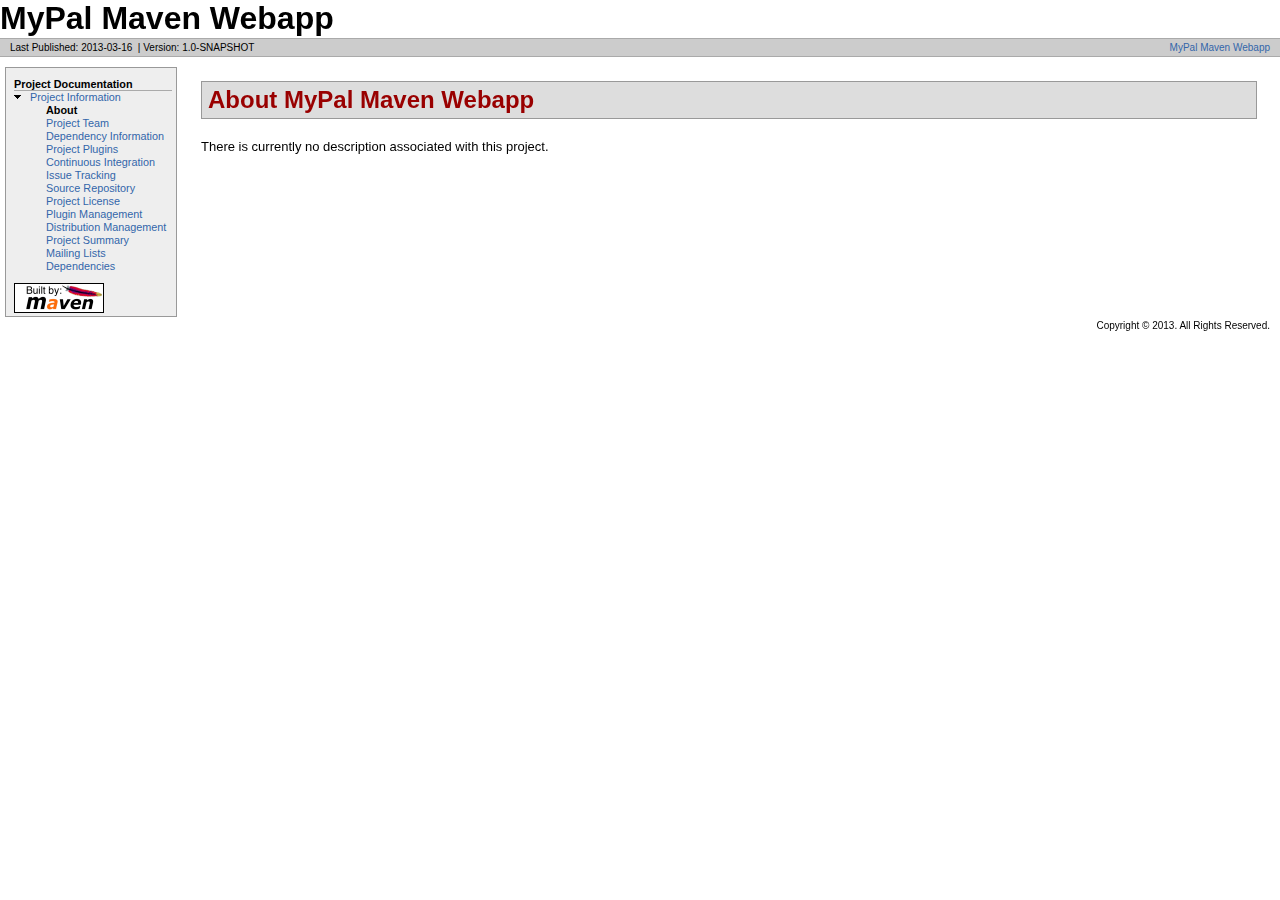
<file: target/site/index.html>
<!DOCTYPE html PUBLIC "-//W3C//DTD XHTML 1.0 Transitional//EN" "http://www.w3.org/TR/xhtml1/DTD/xhtml1-transitional.dtd">
<!-- Generated by Apache Maven Doxia at Mar 16, 2013 -->
<html xmlns="http://www.w3.org/1999/xhtml" xml:lang="en" lang="en">
  <head>
    <meta http-equiv="Content-Type" content="text/html; charset=UTF-8" />
    <title>About</title>
    <style type="text/css" media="all">
      @import url("./css/maven-base.css");
      @import url("./css/maven-theme.css");
      @import url("./css/site.css");
    </style>
    <link rel="stylesheet" href="./css/print.css" type="text/css" media="print" />
    <meta name="Date-Revision-yyyymmdd" content="20130316" />
    <meta http-equiv="Content-Language" content="en" />
        
        </head>
  <body class="composite">
    <div id="banner">
                    <div id="bannerLeft">
                MyPal Maven Webapp
                </div>
                    <div class="clear">
        <hr/>
      </div>
    </div>
    <div id="breadcrumbs">
            
        
                <div class="xleft">
        <span id="publishDate">Last Published: 2013-03-16</span>
                  &nbsp;| <span id="projectVersion">Version: 1.0-SNAPSHOT</span>
                      </div>
            <div class="xright">                    <a href="./" title="MyPal Maven Webapp">MyPal Maven Webapp</a>
              
        
      </div>
      <div class="clear">
        <hr/>
      </div>
    </div>
    <div id="leftColumn">
      <div id="navcolumn">
             
        
                                          <h5>Project Documentation</h5>
                  <ul>
                                                                                                                                                                                                                                                                                                      <li class="expanded">
                          <a href="project-info.html" title="Project Information">Project Information</a>
                    <ul>
                      <li class="none">
            <strong>About</strong>
          </li>
                      <li class="none">
                          <a href="team-list.html" title="Project Team">Project Team</a>
            </li>
                      <li class="none">
                          <a href="dependency-info.html" title="Dependency Information">Dependency Information</a>
            </li>
                      <li class="none">
                          <a href="plugins.html" title="Project Plugins">Project Plugins</a>
            </li>
                      <li class="none">
                          <a href="integration.html" title="Continuous Integration">Continuous Integration</a>
            </li>
                      <li class="none">
                          <a href="issue-tracking.html" title="Issue Tracking">Issue Tracking</a>
            </li>
                      <li class="none">
                          <a href="source-repository.html" title="Source Repository">Source Repository</a>
            </li>
                      <li class="none">
                          <a href="license.html" title="Project License">Project License</a>
            </li>
                      <li class="none">
                          <a href="plugin-management.html" title="Plugin Management">Plugin Management</a>
            </li>
                      <li class="none">
                          <a href="distribution-management.html" title="Distribution Management">Distribution Management</a>
            </li>
                      <li class="none">
                          <a href="project-summary.html" title="Project Summary">Project Summary</a>
            </li>
                      <li class="none">
                          <a href="mail-lists.html" title="Mailing Lists">Mailing Lists</a>
            </li>
                      <li class="none">
                          <a href="dependencies.html" title="Dependencies">Dependencies</a>
            </li>
              </ul>
        </li>
          </ul>
                             <a href="http://maven.apache.org/" title="Built by Maven" class="poweredBy">
        <img class="poweredBy" alt="Built by Maven" src="./images/logos/maven-feather.png" />
      </a>
                   
        
            </div>
    </div>
    <div id="bodyColumn">
      <div id="contentBox">
        <div class="section"><h2>About MyPal Maven Webapp<a name="About_MyPal_Maven_Webapp"></a></h2><a name="About_MyPal_Maven_Webapp"></a><p>There is currently no description associated with this project.</p></div>
      </div>
    </div>
    <div class="clear">
      <hr/>
    </div>
    <div id="footer">
      <div class="xright">
              Copyright &#169;                   2013.
          All Rights Reserved.      
        
                  </div>
      <div class="clear">
        <hr/>
      </div>
    </div>
  </body>
</html>
</file>
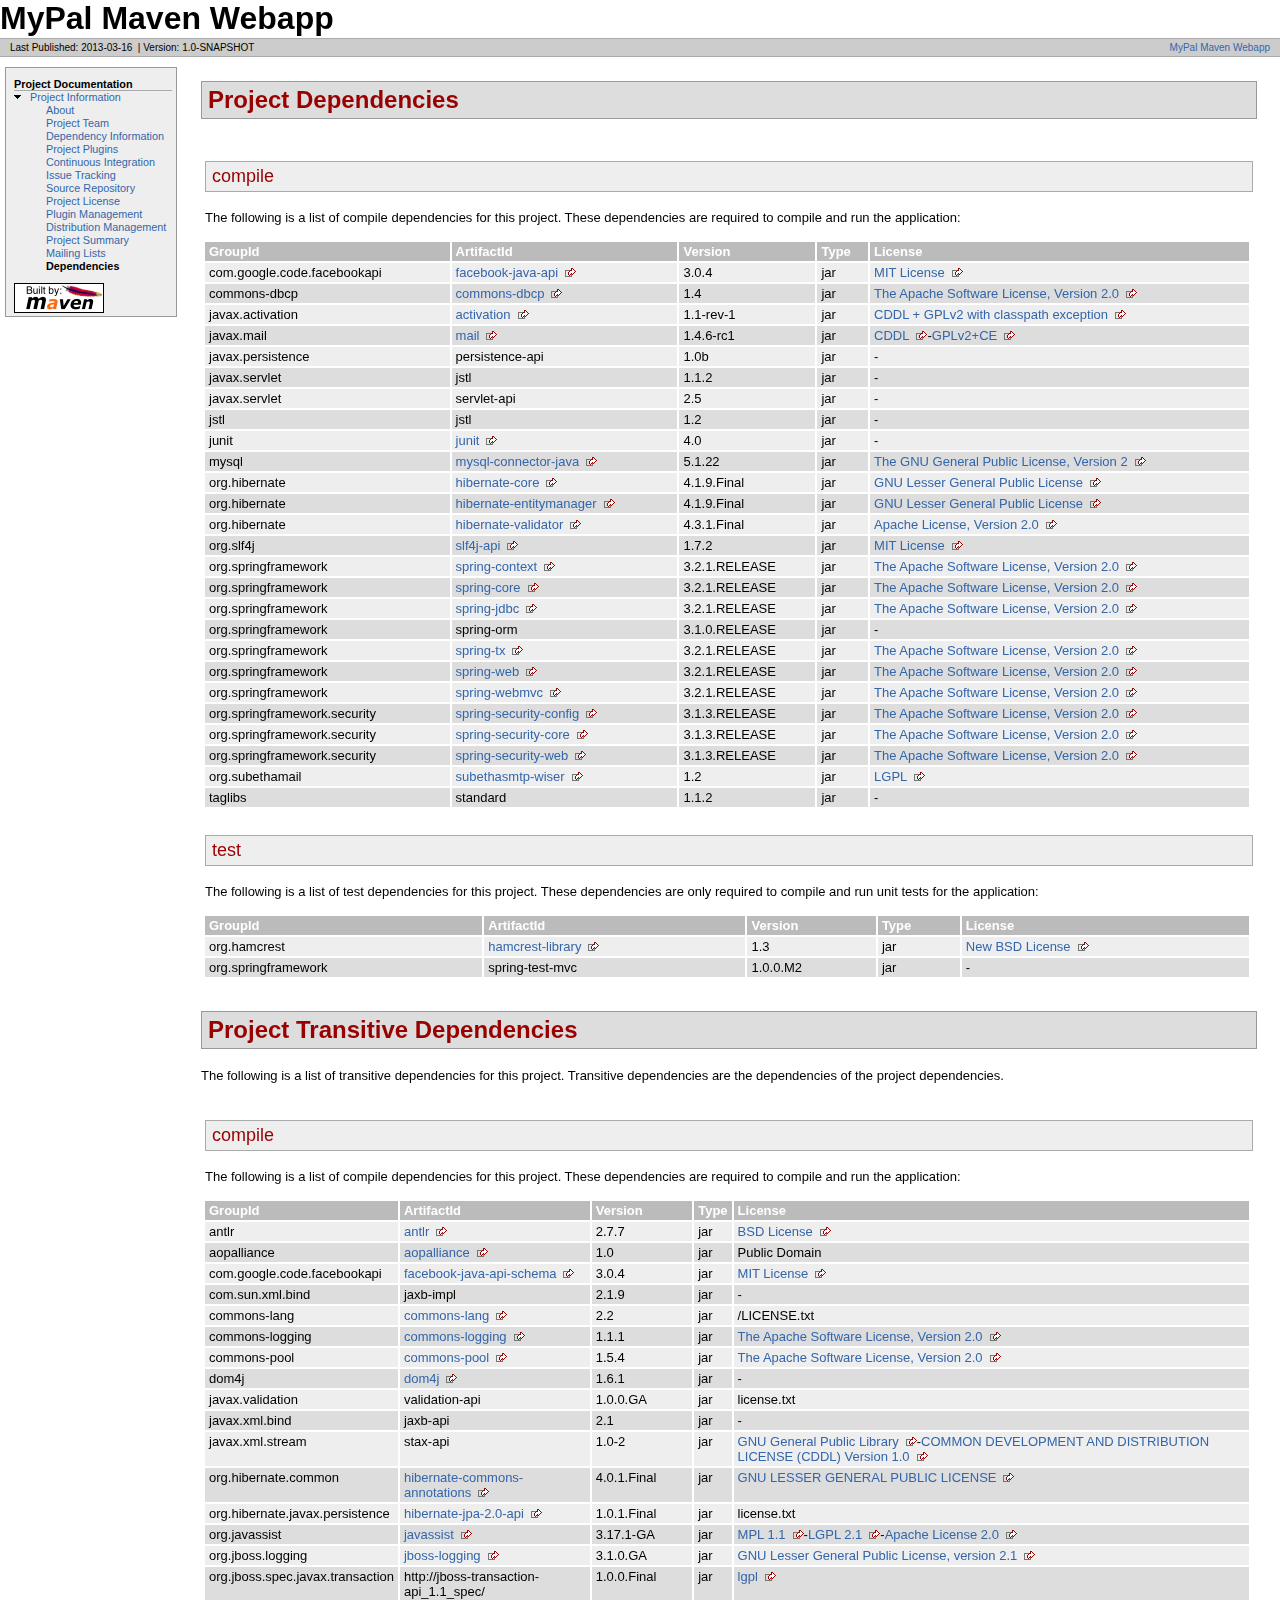
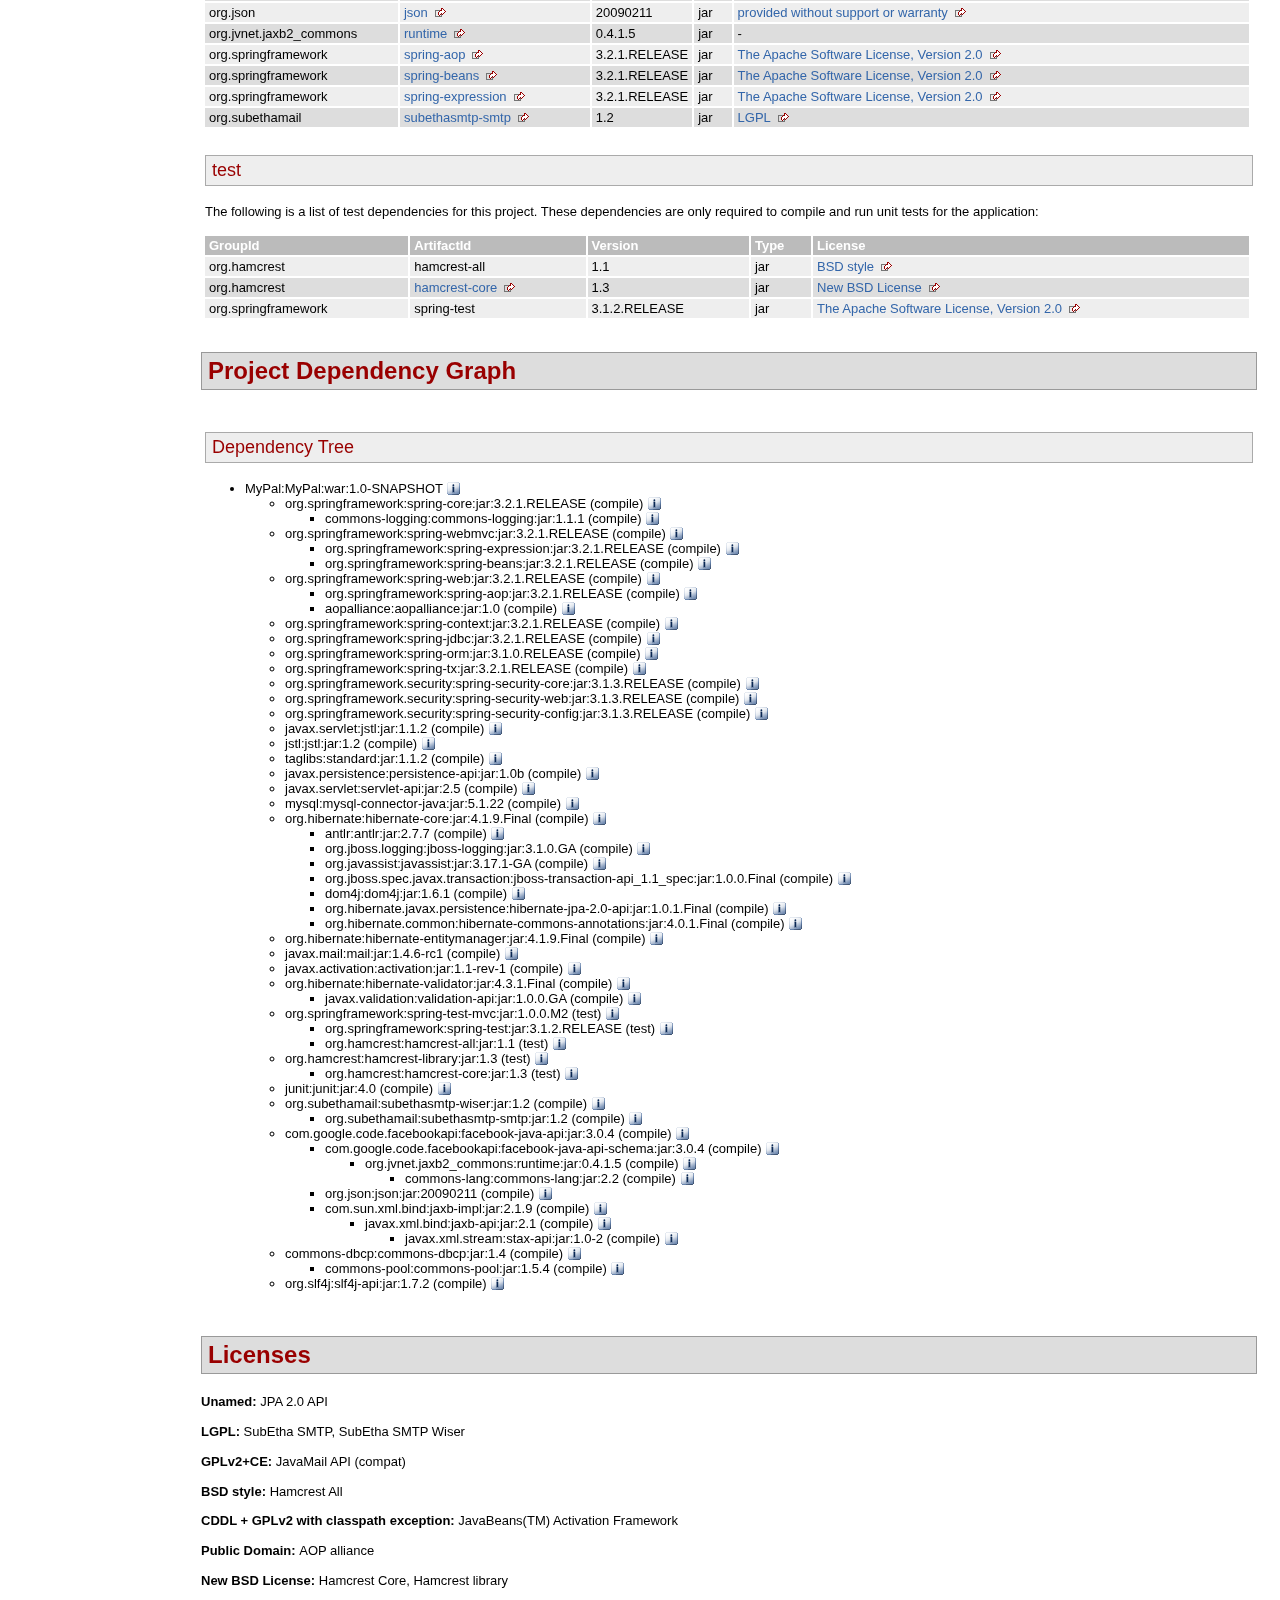
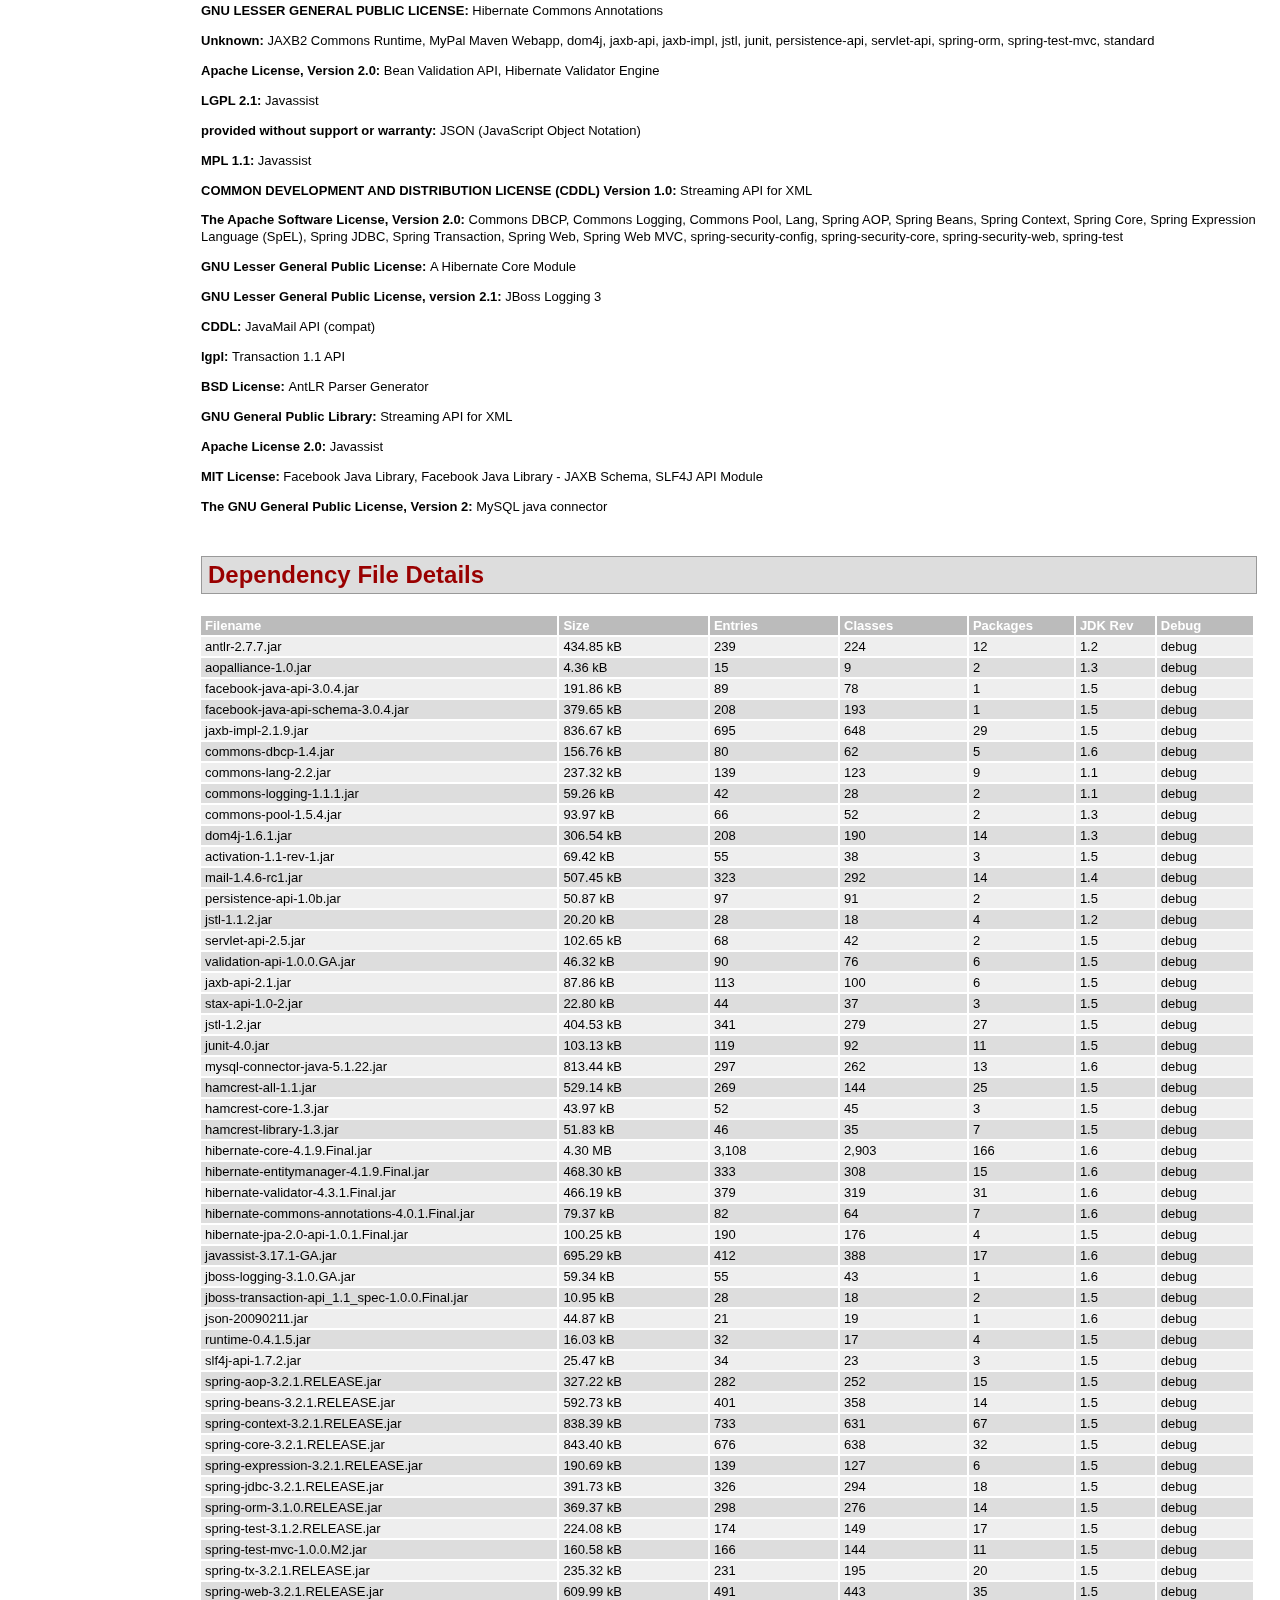
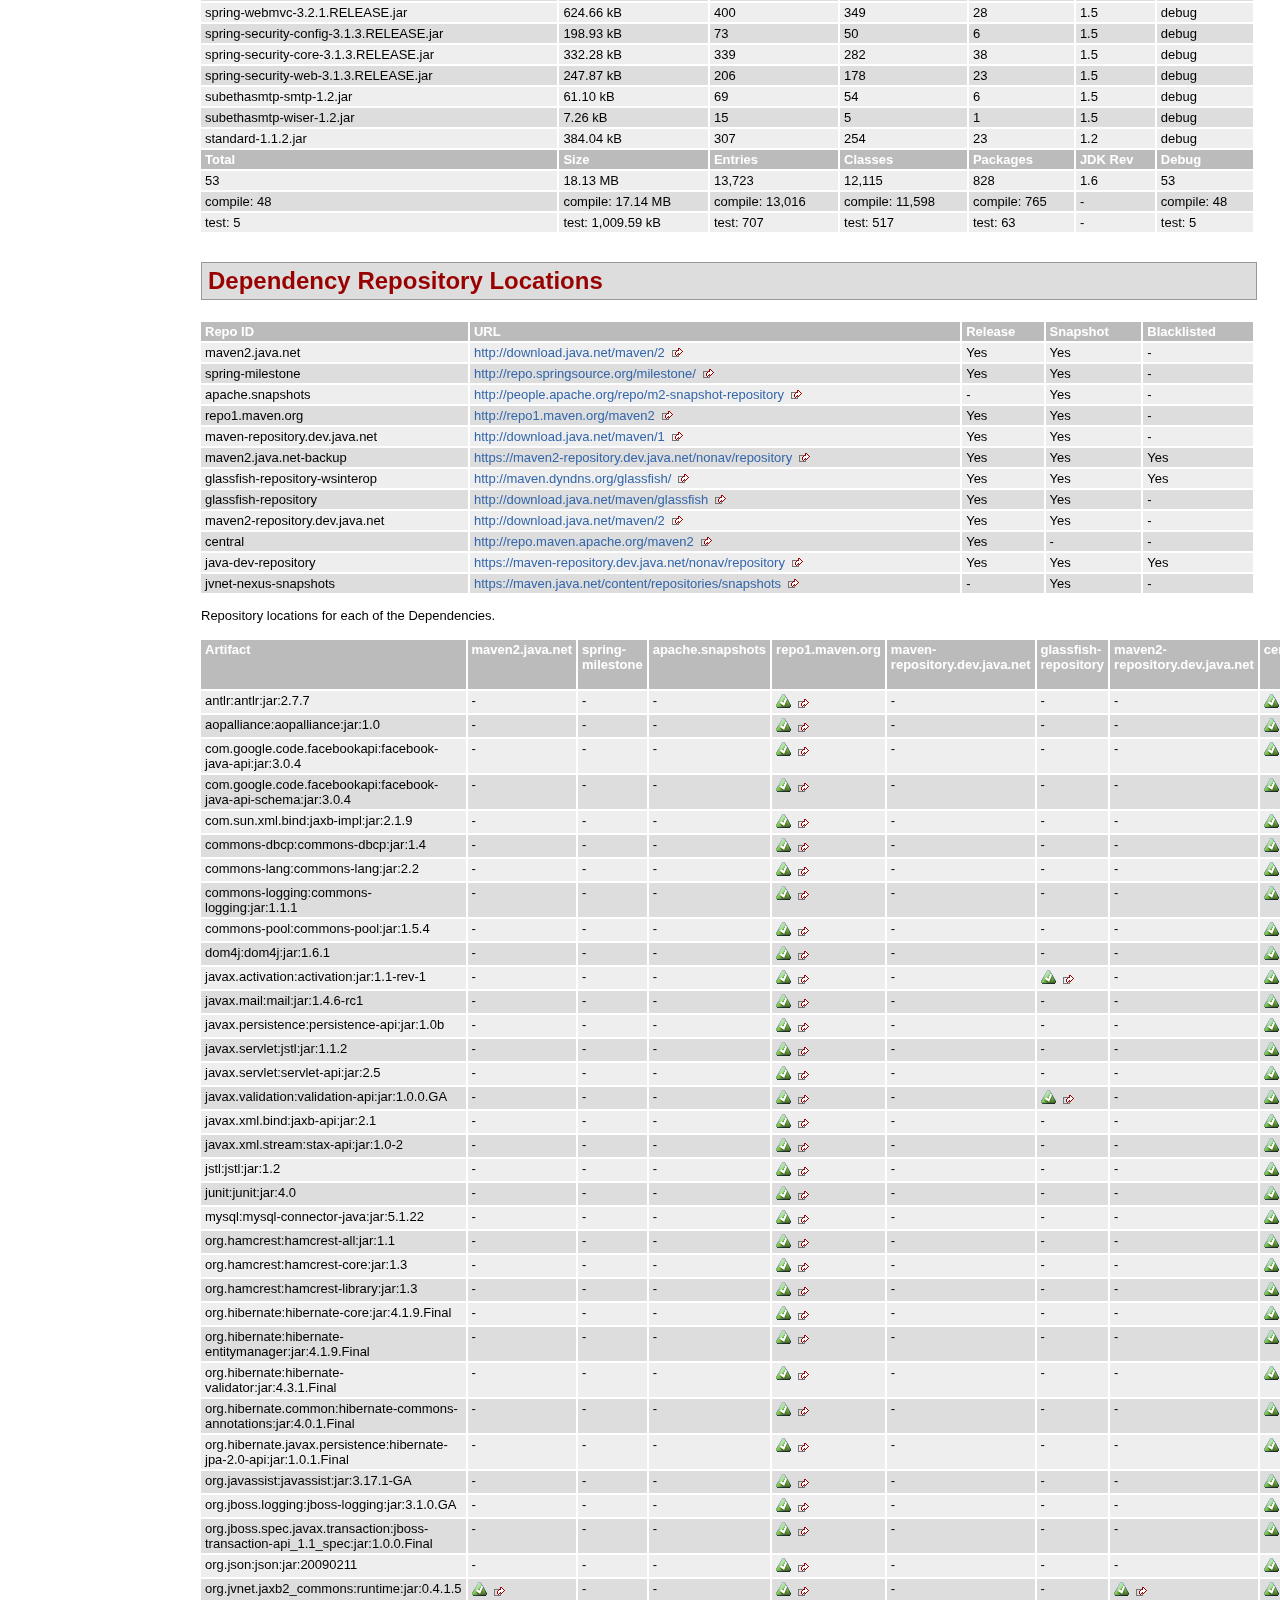
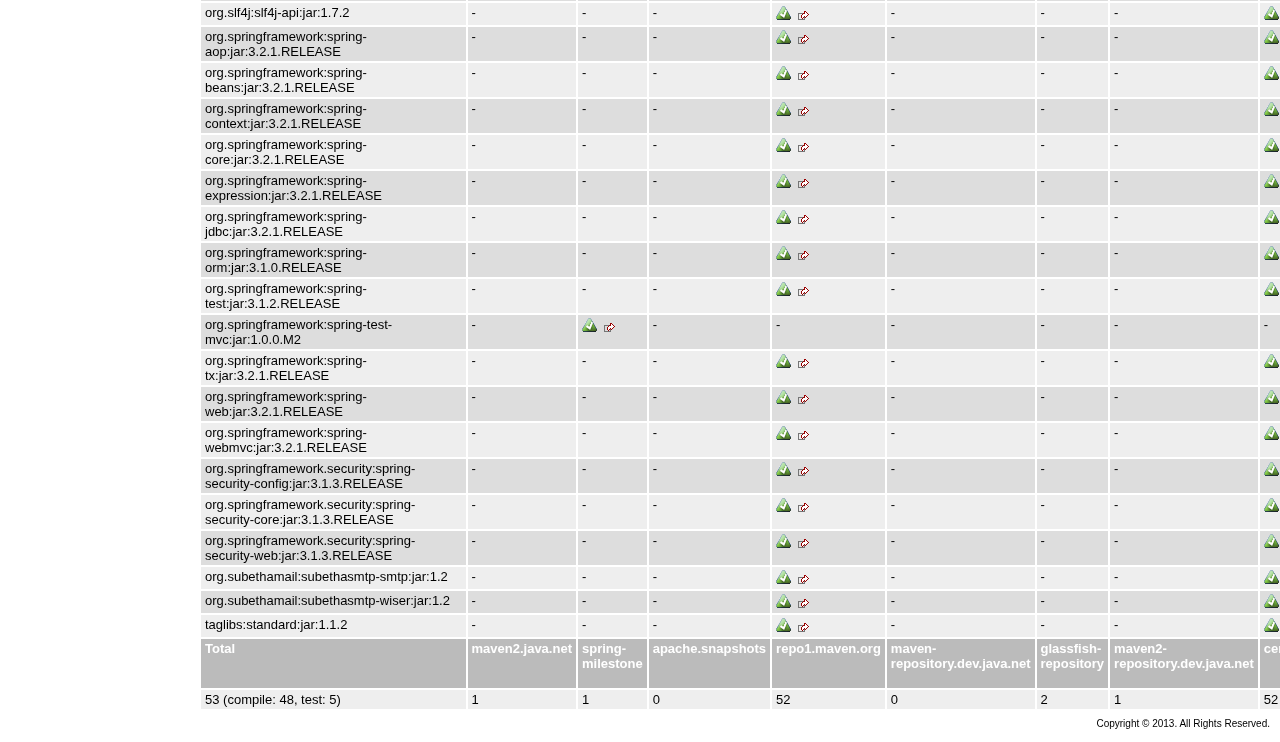
<file: target/site/dependencies.html>
<!DOCTYPE html PUBLIC "-//W3C//DTD XHTML 1.0 Transitional//EN" "http://www.w3.org/TR/xhtml1/DTD/xhtml1-transitional.dtd">
<!-- Generated by Apache Maven Doxia at Mar 16, 2013 -->
<html xmlns="http://www.w3.org/1999/xhtml" xml:lang="en" lang="en">
  <head>
    <meta http-equiv="Content-Type" content="text/html; charset=UTF-8" />
    <title>Project Dependencies</title>
    <style type="text/css" media="all">
      @import url("./css/maven-base.css");
      @import url("./css/maven-theme.css");
      @import url("./css/site.css");
    </style>
    <link rel="stylesheet" href="./css/print.css" type="text/css" media="print" />
    <meta name="Date-Revision-yyyymmdd" content="20130316" />
    <meta http-equiv="Content-Language" content="en" />
        
        </head>
  <body class="composite">
    <div id="banner">
                    <div id="bannerLeft">
                MyPal Maven Webapp
                </div>
                    <div class="clear">
        <hr/>
      </div>
    </div>
    <div id="breadcrumbs">
            
        
                <div class="xleft">
        <span id="publishDate">Last Published: 2013-03-16</span>
                  &nbsp;| <span id="projectVersion">Version: 1.0-SNAPSHOT</span>
                      </div>
            <div class="xright">                    <a href="./" title="MyPal Maven Webapp">MyPal Maven Webapp</a>
              
        
      </div>
      <div class="clear">
        <hr/>
      </div>
    </div>
    <div id="leftColumn">
      <div id="navcolumn">
             
        
                                          <h5>Project Documentation</h5>
                  <ul>
                                                                                                                                                                                                                                                                                                      <li class="expanded">
                          <a href="project-info.html" title="Project Information">Project Information</a>
                    <ul>
                      <li class="none">
                          <a href="index.html" title="About">About</a>
            </li>
                      <li class="none">
                          <a href="team-list.html" title="Project Team">Project Team</a>
            </li>
                      <li class="none">
                          <a href="dependency-info.html" title="Dependency Information">Dependency Information</a>
            </li>
                      <li class="none">
                          <a href="plugins.html" title="Project Plugins">Project Plugins</a>
            </li>
                      <li class="none">
                          <a href="integration.html" title="Continuous Integration">Continuous Integration</a>
            </li>
                      <li class="none">
                          <a href="issue-tracking.html" title="Issue Tracking">Issue Tracking</a>
            </li>
                      <li class="none">
                          <a href="source-repository.html" title="Source Repository">Source Repository</a>
            </li>
                      <li class="none">
                          <a href="license.html" title="Project License">Project License</a>
            </li>
                      <li class="none">
                          <a href="plugin-management.html" title="Plugin Management">Plugin Management</a>
            </li>
                      <li class="none">
                          <a href="distribution-management.html" title="Distribution Management">Distribution Management</a>
            </li>
                      <li class="none">
                          <a href="project-summary.html" title="Project Summary">Project Summary</a>
            </li>
                      <li class="none">
                          <a href="mail-lists.html" title="Mailing Lists">Mailing Lists</a>
            </li>
                      <li class="none">
            <strong>Dependencies</strong>
          </li>
              </ul>
        </li>
          </ul>
                             <a href="http://maven.apache.org/" title="Built by Maven" class="poweredBy">
        <img class="poweredBy" alt="Built by Maven" src="./images/logos/maven-feather.png" />
      </a>
                   
        
            </div>
    </div>
    <div id="bodyColumn">
      <div id="contentBox">
        <a name="Project_Dependencies"></a><div class="section"><h2>Project Dependencies<a name="Project_Dependencies"></a></h2><a name="Project_Dependencies_compile"></a><div class="section"><h3>compile<a name="compile"></a></h3><p>The following is a list of compile dependencies for this project. These dependencies are required to compile and run the application:</p><table border="0" class="bodyTable"><tr class="a"><th>GroupId</th><th>ArtifactId</th><th>Version</th><th>Type</th><th>License</th></tr><tr class="b"><td>com.google.code.facebookapi</td><td><a class="externalLink" href="http://code.google.com/p/facebook-java-api/facebook-java-api/">facebook-java-api</a></td><td>3.0.4</td><td>jar</td><td><a class="externalLink" href="http://www.opensource.org/licenses/mit-license.php">MIT License</a></td></tr><tr class="a"><td>commons-dbcp</td><td><a class="externalLink" href="http://commons.apache.org/dbcp/">commons-dbcp</a></td><td>1.4</td><td>jar</td><td><a class="externalLink" href="http://www.apache.org/licenses/LICENSE-2.0.txt">The Apache Software License, Version 2.0</a></td></tr><tr class="b"><td>javax.activation</td><td><a class="externalLink" href="http://glassfish.org/api/activation/">activation</a></td><td>1.1-rev-1</td><td>jar</td><td><a class="externalLink" href="https://glassfish.dev.java.net/nonav/public/CDDL+GPL.html">CDDL + GPLv2 with classpath exception</a></td></tr><tr class="a"><td>javax.mail</td><td><a class="externalLink" href="http://kenai.com/projects/javamail/mail">mail</a></td><td>1.4.6-rc1</td><td>jar</td><td><a class="externalLink" href="http://www.sun.com/cddl">CDDL</a>-<a class="externalLink" href="https://glassfish.java.net/public/CDDL+GPL_1_1.html">GPLv2+CE</a></td></tr><tr class="b"><td>javax.persistence</td><td>persistence-api</td><td>1.0b</td><td>jar</td><td>-</td></tr><tr class="a"><td>javax.servlet</td><td>jstl</td><td>1.1.2</td><td>jar</td><td>-</td></tr><tr class="b"><td>javax.servlet</td><td>servlet-api</td><td>2.5</td><td>jar</td><td>-</td></tr><tr class="a"><td>jstl</td><td>jstl</td><td>1.2</td><td>jar</td><td>-</td></tr><tr class="b"><td>junit</td><td><a class="externalLink" href="http://junit.org">junit</a></td><td>4.0</td><td>jar</td><td>-</td></tr><tr class="a"><td>mysql</td><td><a class="externalLink" href="http://dev.mysql.com/usingmysql/java/">mysql-connector-java</a></td><td>5.1.22</td><td>jar</td><td><a class="externalLink" href="http://www.gnu.org/licenses/gpl.txt">The GNU General Public License, Version 2</a></td></tr><tr class="b"><td>org.hibernate</td><td><a class="externalLink" href="http://hibernate.org">hibernate-core</a></td><td>4.1.9.Final</td><td>jar</td><td><a class="externalLink" href="http://www.gnu.org/licenses/lgpl-2.1.html">GNU Lesser General Public License</a></td></tr><tr class="a"><td>org.hibernate</td><td><a class="externalLink" href="http://hibernate.org">hibernate-entitymanager</a></td><td>4.1.9.Final</td><td>jar</td><td><a class="externalLink" href="http://www.gnu.org/licenses/lgpl-2.1.html">GNU Lesser General Public License</a></td></tr><tr class="b"><td>org.hibernate</td><td><a class="externalLink" href="http://validator.hibernate.org/hibernate-validator">hibernate-validator</a></td><td>4.3.1.Final</td><td>jar</td><td><a class="externalLink" href="http://www.apache.org/licenses/LICENSE-2.0.txt">Apache License, Version 2.0</a></td></tr><tr class="a"><td>org.slf4j</td><td><a class="externalLink" href="http://www.slf4j.org">slf4j-api</a></td><td>1.7.2</td><td>jar</td><td><a class="externalLink" href="http://www.opensource.org/licenses/mit-license.php">MIT License</a></td></tr><tr class="b"><td>org.springframework</td><td><a class="externalLink" href="https://github.com/SpringSource/spring-framework">spring-context</a></td><td>3.2.1.RELEASE</td><td>jar</td><td><a class="externalLink" href="http://www.apache.org/licenses/LICENSE-2.0.txt">The Apache Software License, Version 2.0</a></td></tr><tr class="a"><td>org.springframework</td><td><a class="externalLink" href="https://github.com/SpringSource/spring-framework">spring-core</a></td><td>3.2.1.RELEASE</td><td>jar</td><td><a class="externalLink" href="http://www.apache.org/licenses/LICENSE-2.0.txt">The Apache Software License, Version 2.0</a></td></tr><tr class="b"><td>org.springframework</td><td><a class="externalLink" href="https://github.com/SpringSource/spring-framework">spring-jdbc</a></td><td>3.2.1.RELEASE</td><td>jar</td><td><a class="externalLink" href="http://www.apache.org/licenses/LICENSE-2.0.txt">The Apache Software License, Version 2.0</a></td></tr><tr class="a"><td>org.springframework</td><td>spring-orm</td><td>3.1.0.RELEASE</td><td>jar</td><td>-</td></tr><tr class="b"><td>org.springframework</td><td><a class="externalLink" href="https://github.com/SpringSource/spring-framework">spring-tx</a></td><td>3.2.1.RELEASE</td><td>jar</td><td><a class="externalLink" href="http://www.apache.org/licenses/LICENSE-2.0.txt">The Apache Software License, Version 2.0</a></td></tr><tr class="a"><td>org.springframework</td><td><a class="externalLink" href="https://github.com/SpringSource/spring-framework">spring-web</a></td><td>3.2.1.RELEASE</td><td>jar</td><td><a class="externalLink" href="http://www.apache.org/licenses/LICENSE-2.0.txt">The Apache Software License, Version 2.0</a></td></tr><tr class="b"><td>org.springframework</td><td><a class="externalLink" href="https://github.com/SpringSource/spring-framework">spring-webmvc</a></td><td>3.2.1.RELEASE</td><td>jar</td><td><a class="externalLink" href="http://www.apache.org/licenses/LICENSE-2.0.txt">The Apache Software License, Version 2.0</a></td></tr><tr class="a"><td>org.springframework.security</td><td><a class="externalLink" href="http://springsource.org/spring-security">spring-security-config</a></td><td>3.1.3.RELEASE</td><td>jar</td><td><a class="externalLink" href="http://www.apache.org/licenses/LICENSE-2.0.txt">The Apache Software License, Version 2.0</a></td></tr><tr class="b"><td>org.springframework.security</td><td><a class="externalLink" href="http://springsource.org/spring-security">spring-security-core</a></td><td>3.1.3.RELEASE</td><td>jar</td><td><a class="externalLink" href="http://www.apache.org/licenses/LICENSE-2.0.txt">The Apache Software License, Version 2.0</a></td></tr><tr class="a"><td>org.springframework.security</td><td><a class="externalLink" href="http://springsource.org/spring-security">spring-security-web</a></td><td>3.1.3.RELEASE</td><td>jar</td><td><a class="externalLink" href="http://www.apache.org/licenses/LICENSE-2.0.txt">The Apache Software License, Version 2.0</a></td></tr><tr class="b"><td>org.subethamail</td><td><a class="externalLink" href="http://subethasmtp.tigris.org/wiser.html">subethasmtp-wiser</a></td><td>1.2</td><td>jar</td><td><a class="externalLink" href="http://subethasmtp.tigris.org/source/browse/*checkout*/subethasmtp/trunk/LICENSE.txt">LGPL</a></td></tr><tr class="a"><td>taglibs</td><td>standard</td><td>1.1.2</td><td>jar</td><td>-</td></tr></table></div><a name="Project_Dependencies_test"></a><div class="section"><h3>test<a name="test"></a></h3><p>The following is a list of test dependencies for this project. These dependencies are only required to compile and run unit tests for the application:</p><table border="0" class="bodyTable"><tr class="a"><th>GroupId</th><th>ArtifactId</th><th>Version</th><th>Type</th><th>License</th></tr><tr class="b"><td>org.hamcrest</td><td><a class="externalLink" href="https://github.com/hamcrest/JavaHamcrest/hamcrest-library">hamcrest-library</a></td><td>1.3</td><td>jar</td><td><a class="externalLink" href="http://www.opensource.org/licenses/bsd-license.php">New BSD License</a></td></tr><tr class="a"><td>org.springframework</td><td>spring-test-mvc</td><td>1.0.0.M2</td><td>jar</td><td>-</td></tr></table></div></div><a name="Project_Transitive_Dependencies"></a><div class="section"><h2>Project Transitive Dependencies<a name="Project_Transitive_Dependencies"></a></h2><p>The following is a list of transitive dependencies for this project. Transitive dependencies are the dependencies of the project dependencies.</p><a name="Project_Transitive_Dependencies_compile"></a><div class="section"><h3>compile<a name="compile"></a></h3><p>The following is a list of compile dependencies for this project. These dependencies are required to compile and run the application:</p><table border="0" class="bodyTable"><tr class="a"><th>GroupId</th><th>ArtifactId</th><th>Version</th><th>Type</th><th>License</th></tr><tr class="b"><td>antlr</td><td><a class="externalLink" href="http://www.antlr.org/">antlr</a></td><td>2.7.7</td><td>jar</td><td><a class="externalLink" href="http://www.antlr.org/license.html">BSD License</a></td></tr><tr class="a"><td>aopalliance</td><td><a class="externalLink" href="http://aopalliance.sourceforge.net">aopalliance</a></td><td>1.0</td><td>jar</td><td>Public Domain</td></tr><tr class="b"><td>com.google.code.facebookapi</td><td><a class="externalLink" href="http://code.google.com/p/facebook-java-api/facebook-java-api-schema/">facebook-java-api-schema</a></td><td>3.0.4</td><td>jar</td><td><a class="externalLink" href="http://www.opensource.org/licenses/mit-license.php">MIT License</a></td></tr><tr class="a"><td>com.sun.xml.bind</td><td>jaxb-impl</td><td>2.1.9</td><td>jar</td><td>-</td></tr><tr class="b"><td>commons-lang</td><td><a class="externalLink" href="http://jakarta.apache.org/commons/lang/">commons-lang</a></td><td>2.2</td><td>jar</td><td>/LICENSE.txt</td></tr><tr class="a"><td>commons-logging</td><td><a class="externalLink" href="http://commons.apache.org/logging">commons-logging</a></td><td>1.1.1</td><td>jar</td><td><a class="externalLink" href="http://www.apache.org/licenses/LICENSE-2.0.txt">The Apache Software License, Version 2.0</a></td></tr><tr class="b"><td>commons-pool</td><td><a class="externalLink" href="http://commons.apache.org/pool/">commons-pool</a></td><td>1.5.4</td><td>jar</td><td><a class="externalLink" href="http://www.apache.org/licenses/LICENSE-2.0.txt">The Apache Software License, Version 2.0</a></td></tr><tr class="a"><td>dom4j</td><td><a class="externalLink" href="http://dom4j.org">dom4j</a></td><td>1.6.1</td><td>jar</td><td>-</td></tr><tr class="b"><td>javax.validation</td><td>validation-api</td><td>1.0.0.GA</td><td>jar</td><td>license.txt</td></tr><tr class="a"><td>javax.xml.bind</td><td>jaxb-api</td><td>2.1</td><td>jar</td><td>-</td></tr><tr class="b"><td>javax.xml.stream</td><td>stax-api</td><td>1.0-2</td><td>jar</td><td><a class="externalLink" href="http://www.gnu.org/licenses/gpl.txt">GNU General Public Library</a>-<a class="externalLink" href="http://www.sun.com/cddl/cddl.html">COMMON DEVELOPMENT AND DISTRIBUTION LICENSE (CDDL) Version 1.0</a></td></tr><tr class="a"><td>org.hibernate.common</td><td><a class="externalLink" href="http://hibernate.org">hibernate-commons-annotations</a></td><td>4.0.1.Final</td><td>jar</td><td><a class="externalLink" href="http://www.gnu.org/licenses/lgpl-2.1.html">GNU LESSER GENERAL PUBLIC LICENSE</a></td></tr><tr class="b"><td>org.hibernate.javax.persistence</td><td><a class="externalLink" href="http://hibernate.org">hibernate-jpa-2.0-api</a></td><td>1.0.1.Final</td><td>jar</td><td>license.txt</td></tr><tr class="a"><td>org.javassist</td><td><a class="externalLink" href="http://www.javassist.org/">javassist</a></td><td>3.17.1-GA</td><td>jar</td><td><a class="externalLink" href="http://www.mozilla.org/MPL/MPL-1.1.html">MPL 1.1</a>-<a class="externalLink" href="http://www.gnu.org/licenses/lgpl-2.1.html">LGPL 2.1</a>-<a class="externalLink" href="http://www.apache.org/licenses/">Apache License 2.0</a></td></tr><tr class="b"><td>org.jboss.logging</td><td><a class="externalLink" href="http://www.jboss.org">jboss-logging</a></td><td>3.1.0.GA</td><td>jar</td><td><a class="externalLink" href="http://www.gnu.org/licenses/lgpl-2.1.txt">GNU Lesser General Public License, version 2.1</a></td></tr><tr class="a"><td>org.jboss.spec.javax.transaction</td><td>http://jboss-transaction-api_1.1_spec/</td><td>1.0.0.Final</td><td>jar</td><td><a class="externalLink" href="http://repository.jboss.org/licenses/lgpl-2.1.txt">lgpl</a></td></tr><tr class="b"><td>org.json</td><td><a class="externalLink" href="http://www.json.org/java/index.html">json</a></td><td>20090211</td><td>jar</td><td><a class="externalLink" href="http://www.json.org/license.html">provided without support or warranty</a></td></tr><tr class="a"><td>org.jvnet.jaxb2_commons</td><td><a class="externalLink" href="https://jaxb2-commons.dev.java.net/runtime/">runtime</a></td><td>0.4.1.5</td><td>jar</td><td>-</td></tr><tr class="b"><td>org.springframework</td><td><a class="externalLink" href="https://github.com/SpringSource/spring-framework">spring-aop</a></td><td>3.2.1.RELEASE</td><td>jar</td><td><a class="externalLink" href="http://www.apache.org/licenses/LICENSE-2.0.txt">The Apache Software License, Version 2.0</a></td></tr><tr class="a"><td>org.springframework</td><td><a class="externalLink" href="https://github.com/SpringSource/spring-framework">spring-beans</a></td><td>3.2.1.RELEASE</td><td>jar</td><td><a class="externalLink" href="http://www.apache.org/licenses/LICENSE-2.0.txt">The Apache Software License, Version 2.0</a></td></tr><tr class="b"><td>org.springframework</td><td><a class="externalLink" href="https://github.com/SpringSource/spring-framework">spring-expression</a></td><td>3.2.1.RELEASE</td><td>jar</td><td><a class="externalLink" href="http://www.apache.org/licenses/LICENSE-2.0.txt">The Apache Software License, Version 2.0</a></td></tr><tr class="a"><td>org.subethamail</td><td><a class="externalLink" href="http://subethasmtp.tigris.org/">subethasmtp-smtp</a></td><td>1.2</td><td>jar</td><td><a class="externalLink" href="http://subethasmtp.tigris.org/source/browse/*checkout*/subethasmtp/trunk/LICENSE.txt">LGPL</a></td></tr></table></div><a name="Project_Transitive_Dependencies_test"></a><div class="section"><h3>test<a name="test"></a></h3><p>The following is a list of test dependencies for this project. These dependencies are only required to compile and run unit tests for the application:</p><table border="0" class="bodyTable"><tr class="a"><th>GroupId</th><th>ArtifactId</th><th>Version</th><th>Type</th><th>License</th></tr><tr class="b"><td>org.hamcrest</td><td>hamcrest-all</td><td>1.1</td><td>jar</td><td><a class="externalLink" href="http://www.opensource.org/licenses/bsd-license.php">BSD style</a></td></tr><tr class="a"><td>org.hamcrest</td><td><a class="externalLink" href="https://github.com/hamcrest/JavaHamcrest/hamcrest-core">hamcrest-core</a></td><td>1.3</td><td>jar</td><td><a class="externalLink" href="http://www.opensource.org/licenses/bsd-license.php">New BSD License</a></td></tr><tr class="b"><td>org.springframework</td><td>spring-test</td><td>3.1.2.RELEASE</td><td>jar</td><td><a class="externalLink" href="http://www.apache.org/licenses/LICENSE-2.0.txt">The Apache Software License, Version 2.0</a></td></tr></table></div></div><a name="Project_Dependency_Graph"></a><div class="section"><h2>Project Dependency Graph<a name="Project_Dependency_Graph"></a></h2><script language="javascript" type="text/javascript">
      function toggleDependencyDetail( divId, imgId )
      {
        var div = document.getElementById( divId );
        var img = document.getElementById( imgId );
        if( div.style.display == '' )
        {
          div.style.display = 'none';
          img.src='./images/icon_info_sml.gif';
        }
        else
        {
          div.style.display = '';
          img.src='./images/close.gif';
        }
      }
</script>
<a name="Dependency_Tree"></a><div class="section"><h3>Dependency Tree<a name="Dependency_Tree"></a></h3><ul><li>MyPal:MyPal:war:1.0-SNAPSHOT <img id="_261990171" src="./images/icon_info_sml.gif" alt="Information" onclick="toggleDependencyDetail( '_987409134', '_261990171' );" style="cursor: pointer;vertical-align:text-bottom;"></img><div id="_987409134" style="display:none"><table border="0" class="bodyTable"><tr class="a"><th>MyPal Maven Webapp</th></tr><tr class="b"><td><p><b>Description: </b>There is currently no description associated with this project.</p><p><b>URL: </b><a class="externalLink" href="http://maven.apache.org">http://maven.apache.org</a></p><p><b>Project License: </b>No license is defined for this project.</p></td></tr></table></div><ul><li>org.springframework:spring-core:jar:3.2.1.RELEASE (compile) <img id="_2056769708" src="./images/icon_info_sml.gif" alt="Information" onclick="toggleDependencyDetail( '_661009596', '_2056769708' );" style="cursor: pointer;vertical-align:text-bottom;"></img><div id="_661009596" style="display:none"><table border="0" class="bodyTable"><tr class="a"><th>Spring Core</th></tr><tr class="b"><td><p><b>Description: </b>Spring Core</p><p><b>URL: </b><a class="externalLink" href="https://github.com/SpringSource/spring-framework">https://github.com/SpringSource/spring-framework</a></p><p><b>Project License: </b><a class="externalLink" href="http://www.apache.org/licenses/LICENSE-2.0.txt">The Apache Software License, Version 2.0</a></p></td></tr></table></div><ul><li>commons-logging:commons-logging:jar:1.1.1 (compile) <img id="_1683911250" src="./images/icon_info_sml.gif" alt="Information" onclick="toggleDependencyDetail( '_447827029', '_1683911250' );" style="cursor: pointer;vertical-align:text-bottom;"></img><div id="_447827029" style="display:none"><table border="0" class="bodyTable"><tr class="a"><th>Commons Logging</th></tr><tr class="b"><td><p><b>Description: </b>Commons Logging is a thin adapter allowing configurable bridging to other,
    well known logging systems.</p><p><b>URL: </b><a class="externalLink" href="http://commons.apache.org/logging">http://commons.apache.org/logging</a></p><p><b>Project License: </b><a class="externalLink" href="http://www.apache.org/licenses/LICENSE-2.0.txt">The Apache Software License, Version 2.0</a></p></td></tr></table></div></li></ul></li><li>org.springframework:spring-webmvc:jar:3.2.1.RELEASE (compile) <img id="_1211550230" src="./images/icon_info_sml.gif" alt="Information" onclick="toggleDependencyDetail( '_1120492478', '_1211550230' );" style="cursor: pointer;vertical-align:text-bottom;"></img><div id="_1120492478" style="display:none"><table border="0" class="bodyTable"><tr class="a"><th>Spring Web MVC</th></tr><tr class="b"><td><p><b>Description: </b>Spring Web MVC</p><p><b>URL: </b><a class="externalLink" href="https://github.com/SpringSource/spring-framework">https://github.com/SpringSource/spring-framework</a></p><p><b>Project License: </b><a class="externalLink" href="http://www.apache.org/licenses/LICENSE-2.0.txt">The Apache Software License, Version 2.0</a></p></td></tr></table></div><ul><li>org.springframework:spring-expression:jar:3.2.1.RELEASE (compile) <img id="_1407143257" src="./images/icon_info_sml.gif" alt="Information" onclick="toggleDependencyDetail( '_400670688', '_1407143257' );" style="cursor: pointer;vertical-align:text-bottom;"></img><div id="_400670688" style="display:none"><table border="0" class="bodyTable"><tr class="a"><th>Spring Expression Language (SpEL)</th></tr><tr class="b"><td><p><b>Description: </b>Spring Expression Language (SpEL)</p><p><b>URL: </b><a class="externalLink" href="https://github.com/SpringSource/spring-framework">https://github.com/SpringSource/spring-framework</a></p><p><b>Project License: </b><a class="externalLink" href="http://www.apache.org/licenses/LICENSE-2.0.txt">The Apache Software License, Version 2.0</a></p></td></tr></table></div></li><li>org.springframework:spring-beans:jar:3.2.1.RELEASE (compile) <img id="_1472176203" src="./images/icon_info_sml.gif" alt="Information" onclick="toggleDependencyDetail( '_648674123', '_1472176203' );" style="cursor: pointer;vertical-align:text-bottom;"></img><div id="_648674123" style="display:none"><table border="0" class="bodyTable"><tr class="a"><th>Spring Beans</th></tr><tr class="b"><td><p><b>Description: </b>Spring Beans</p><p><b>URL: </b><a class="externalLink" href="https://github.com/SpringSource/spring-framework">https://github.com/SpringSource/spring-framework</a></p><p><b>Project License: </b><a class="externalLink" href="http://www.apache.org/licenses/LICENSE-2.0.txt">The Apache Software License, Version 2.0</a></p></td></tr></table></div></li></ul></li><li>org.springframework:spring-web:jar:3.2.1.RELEASE (compile) <img id="_2101758700" src="./images/icon_info_sml.gif" alt="Information" onclick="toggleDependencyDetail( '_11554165', '_2101758700' );" style="cursor: pointer;vertical-align:text-bottom;"></img><div id="_11554165" style="display:none"><table border="0" class="bodyTable"><tr class="a"><th>Spring Web</th></tr><tr class="b"><td><p><b>Description: </b>Spring Web</p><p><b>URL: </b><a class="externalLink" href="https://github.com/SpringSource/spring-framework">https://github.com/SpringSource/spring-framework</a></p><p><b>Project License: </b><a class="externalLink" href="http://www.apache.org/licenses/LICENSE-2.0.txt">The Apache Software License, Version 2.0</a></p></td></tr></table></div><ul><li>org.springframework:spring-aop:jar:3.2.1.RELEASE (compile) <img id="_1916663907" src="./images/icon_info_sml.gif" alt="Information" onclick="toggleDependencyDetail( '_1760734750', '_1916663907' );" style="cursor: pointer;vertical-align:text-bottom;"></img><div id="_1760734750" style="display:none"><table border="0" class="bodyTable"><tr class="a"><th>Spring AOP</th></tr><tr class="b"><td><p><b>Description: </b>Spring AOP</p><p><b>URL: </b><a class="externalLink" href="https://github.com/SpringSource/spring-framework">https://github.com/SpringSource/spring-framework</a></p><p><b>Project License: </b><a class="externalLink" href="http://www.apache.org/licenses/LICENSE-2.0.txt">The Apache Software License, Version 2.0</a></p></td></tr></table></div></li><li>aopalliance:aopalliance:jar:1.0 (compile) <img id="_1610125900" src="./images/icon_info_sml.gif" alt="Information" onclick="toggleDependencyDetail( '_400390855', '_1610125900' );" style="cursor: pointer;vertical-align:text-bottom;"></img><div id="_400390855" style="display:none"><table border="0" class="bodyTable"><tr class="a"><th>AOP alliance</th></tr><tr class="b"><td><p><b>Description: </b>AOP Alliance</p><p><b>URL: </b><a class="externalLink" href="http://aopalliance.sourceforge.net">http://aopalliance.sourceforge.net</a></p><p><b>Project License: </b>Public Domain</p></td></tr></table></div></li></ul></li><li>org.springframework:spring-context:jar:3.2.1.RELEASE (compile) <img id="_176802697" src="./images/icon_info_sml.gif" alt="Information" onclick="toggleDependencyDetail( '_204478883', '_176802697' );" style="cursor: pointer;vertical-align:text-bottom;"></img><div id="_204478883" style="display:none"><table border="0" class="bodyTable"><tr class="a"><th>Spring Context</th></tr><tr class="b"><td><p><b>Description: </b>Spring Context</p><p><b>URL: </b><a class="externalLink" href="https://github.com/SpringSource/spring-framework">https://github.com/SpringSource/spring-framework</a></p><p><b>Project License: </b><a class="externalLink" href="http://www.apache.org/licenses/LICENSE-2.0.txt">The Apache Software License, Version 2.0</a></p></td></tr></table></div></li><li>org.springframework:spring-jdbc:jar:3.2.1.RELEASE (compile) <img id="_1264149230" src="./images/icon_info_sml.gif" alt="Information" onclick="toggleDependencyDetail( '_1515099581', '_1264149230' );" style="cursor: pointer;vertical-align:text-bottom;"></img><div id="_1515099581" style="display:none"><table border="0" class="bodyTable"><tr class="a"><th>Spring JDBC</th></tr><tr class="b"><td><p><b>Description: </b>Spring JDBC</p><p><b>URL: </b><a class="externalLink" href="https://github.com/SpringSource/spring-framework">https://github.com/SpringSource/spring-framework</a></p><p><b>Project License: </b><a class="externalLink" href="http://www.apache.org/licenses/LICENSE-2.0.txt">The Apache Software License, Version 2.0</a></p></td></tr></table></div></li><li>org.springframework:spring-orm:jar:3.1.0.RELEASE (compile) <img id="_398219708" src="./images/icon_info_sml.gif" alt="Information" onclick="toggleDependencyDetail( '_809133074', '_398219708' );" style="cursor: pointer;vertical-align:text-bottom;"></img><div id="_809133074" style="display:none"><table border="0" class="bodyTable"><tr class="a"><th>spring-orm</th></tr><tr class="b"><td><p><b>Description: </b>Spring Framework Parent</p><p><b>Project License: </b>No license is defined for this project.</p></td></tr></table></div></li><li>org.springframework:spring-tx:jar:3.2.1.RELEASE (compile) <img id="_606252223" src="./images/icon_info_sml.gif" alt="Information" onclick="toggleDependencyDetail( '_1967421969', '_606252223' );" style="cursor: pointer;vertical-align:text-bottom;"></img><div id="_1967421969" style="display:none"><table border="0" class="bodyTable"><tr class="a"><th>Spring Transaction</th></tr><tr class="b"><td><p><b>Description: </b>Spring Transaction</p><p><b>URL: </b><a class="externalLink" href="https://github.com/SpringSource/spring-framework">https://github.com/SpringSource/spring-framework</a></p><p><b>Project License: </b><a class="externalLink" href="http://www.apache.org/licenses/LICENSE-2.0.txt">The Apache Software License, Version 2.0</a></p></td></tr></table></div></li><li>org.springframework.security:spring-security-core:jar:3.1.3.RELEASE (compile) <img id="_496099624" src="./images/icon_info_sml.gif" alt="Information" onclick="toggleDependencyDetail( '_1960466263', '_496099624' );" style="cursor: pointer;vertical-align:text-bottom;"></img><div id="_1960466263" style="display:none"><table border="0" class="bodyTable"><tr class="a"><th>spring-security-core</th></tr><tr class="b"><td><p><b>Description: </b>spring-security-core</p><p><b>URL: </b><a class="externalLink" href="http://springsource.org/spring-security">http://springsource.org/spring-security</a></p><p><b>Project License: </b><a class="externalLink" href="http://www.apache.org/licenses/LICENSE-2.0.txt">The Apache Software License, Version 2.0</a></p></td></tr></table></div></li><li>org.springframework.security:spring-security-web:jar:3.1.3.RELEASE (compile) <img id="_1983001491" src="./images/icon_info_sml.gif" alt="Information" onclick="toggleDependencyDetail( '_1460115997', '_1983001491' );" style="cursor: pointer;vertical-align:text-bottom;"></img><div id="_1460115997" style="display:none"><table border="0" class="bodyTable"><tr class="a"><th>spring-security-web</th></tr><tr class="b"><td><p><b>Description: </b>spring-security-web</p><p><b>URL: </b><a class="externalLink" href="http://springsource.org/spring-security">http://springsource.org/spring-security</a></p><p><b>Project License: </b><a class="externalLink" href="http://www.apache.org/licenses/LICENSE-2.0.txt">The Apache Software License, Version 2.0</a></p></td></tr></table></div></li><li>org.springframework.security:spring-security-config:jar:3.1.3.RELEASE (compile) <img id="_168613618" src="./images/icon_info_sml.gif" alt="Information" onclick="toggleDependencyDetail( '_786942986', '_168613618' );" style="cursor: pointer;vertical-align:text-bottom;"></img><div id="_786942986" style="display:none"><table border="0" class="bodyTable"><tr class="a"><th>spring-security-config</th></tr><tr class="b"><td><p><b>Description: </b>spring-security-config</p><p><b>URL: </b><a class="externalLink" href="http://springsource.org/spring-security">http://springsource.org/spring-security</a></p><p><b>Project License: </b><a class="externalLink" href="http://www.apache.org/licenses/LICENSE-2.0.txt">The Apache Software License, Version 2.0</a></p></td></tr></table></div></li><li>javax.servlet:jstl:jar:1.1.2 (compile) <img id="_677635583" src="./images/icon_info_sml.gif" alt="Information" onclick="toggleDependencyDetail( '_1679387195', '_677635583' );" style="cursor: pointer;vertical-align:text-bottom;"></img><div id="_1679387195" style="display:none"><table border="0" class="bodyTable"><tr class="a"><th>jstl</th></tr><tr class="b"><td><p><b>Description: </b>There is currently no description associated with this project.</p><p><b>Project License: </b>No license is defined for this project.</p></td></tr></table></div></li><li>jstl:jstl:jar:1.2 (compile) <img id="_1128267405" src="./images/icon_info_sml.gif" alt="Information" onclick="toggleDependencyDetail( '_1940435275', '_1128267405' );" style="cursor: pointer;vertical-align:text-bottom;"></img><div id="_1940435275" style="display:none"><table border="0" class="bodyTable"><tr class="a"><th>jstl</th></tr><tr class="b"><td><p><b>Description: </b>There is currently no description associated with this project.</p><p><b>Project License: </b>No license is defined for this project.</p></td></tr></table></div></li><li>taglibs:standard:jar:1.1.2 (compile) <img id="_1895159872" src="./images/icon_info_sml.gif" alt="Information" onclick="toggleDependencyDetail( '_964455250', '_1895159872' );" style="cursor: pointer;vertical-align:text-bottom;"></img><div id="_964455250" style="display:none"><table border="0" class="bodyTable"><tr class="a"><th>standard</th></tr><tr class="b"><td><p><b>Description: </b>There is currently no description associated with this project.</p><p><b>Project License: </b>No license is defined for this project.</p></td></tr></table></div></li><li>javax.persistence:persistence-api:jar:1.0b (compile) <img id="_580205752" src="./images/icon_info_sml.gif" alt="Information" onclick="toggleDependencyDetail( '_912091720', '_580205752' );" style="cursor: pointer;vertical-align:text-bottom;"></img><div id="_912091720" style="display:none"><table border="0" class="bodyTable"><tr class="a"><th>persistence-api</th></tr><tr class="b"><td><p><b>Description: </b>There is currently no description associated with this project.</p><p><b>Project License: </b>No license is defined for this project.</p></td></tr></table></div></li><li>javax.servlet:servlet-api:jar:2.5 (compile) <img id="_1889379282" src="./images/icon_info_sml.gif" alt="Information" onclick="toggleDependencyDetail( '_792107937', '_1889379282' );" style="cursor: pointer;vertical-align:text-bottom;"></img><div id="_792107937" style="display:none"><table border="0" class="bodyTable"><tr class="a"><th>servlet-api</th></tr><tr class="b"><td><p><b>Description: </b>There is currently no description associated with this project.</p><p><b>Project License: </b>No license is defined for this project.</p></td></tr></table></div></li><li>mysql:mysql-connector-java:jar:5.1.22 (compile) <img id="_1204199990" src="./images/icon_info_sml.gif" alt="Information" onclick="toggleDependencyDetail( '_981571153', '_1204199990' );" style="cursor: pointer;vertical-align:text-bottom;"></img><div id="_981571153" style="display:none"><table border="0" class="bodyTable"><tr class="a"><th>MySQL java connector</th></tr><tr class="b"><td><p><b>Description: </b>MySQL java connector</p><p><b>URL: </b><a class="externalLink" href="http://dev.mysql.com/usingmysql/java/">http://dev.mysql.com/usingmysql/java/</a></p><p><b>Project License: </b><a class="externalLink" href="http://www.gnu.org/licenses/gpl.txt">The GNU General Public License, Version 2</a></p></td></tr></table></div></li><li>org.hibernate:hibernate-core:jar:4.1.9.Final (compile) <img id="_1077359455" src="./images/icon_info_sml.gif" alt="Information" onclick="toggleDependencyDetail( '_2015970490', '_1077359455' );" style="cursor: pointer;vertical-align:text-bottom;"></img><div id="_2015970490" style="display:none"><table border="0" class="bodyTable"><tr class="a"><th>A Hibernate Core Module</th></tr><tr class="b"><td><p><b>Description: </b>A module of the Hibernate Core project</p><p><b>URL: </b><a class="externalLink" href="http://hibernate.org">http://hibernate.org</a></p><p><b>Project License: </b><a class="externalLink" href="http://www.gnu.org/licenses/lgpl-2.1.html">GNU Lesser General Public License</a></p></td></tr></table></div><ul><li>antlr:antlr:jar:2.7.7 (compile) <img id="_689168759" src="./images/icon_info_sml.gif" alt="Information" onclick="toggleDependencyDetail( '_1194123005', '_689168759' );" style="cursor: pointer;vertical-align:text-bottom;"></img><div id="_1194123005" style="display:none"><table border="0" class="bodyTable"><tr class="a"><th>AntLR Parser Generator</th></tr><tr class="b"><td><p><b>Description: </b>A framework for constructing recognizers, compilers,
    and translators from grammatical descriptions containing
    Java, C#, C++, or Python actions.</p><p><b>URL: </b><a class="externalLink" href="http://www.antlr.org/">http://www.antlr.org/</a></p><p><b>Project License: </b><a class="externalLink" href="http://www.antlr.org/license.html">BSD License</a></p></td></tr></table></div></li><li>org.jboss.logging:jboss-logging:jar:3.1.0.GA (compile) <img id="_426377494" src="./images/icon_info_sml.gif" alt="Information" onclick="toggleDependencyDetail( '_230178584', '_426377494' );" style="cursor: pointer;vertical-align:text-bottom;"></img><div id="_230178584" style="display:none"><table border="0" class="bodyTable"><tr class="a"><th>JBoss Logging 3</th></tr><tr class="b"><td><p><b>Description: </b>The JBoss Logging Framework</p><p><b>URL: </b><a class="externalLink" href="http://www.jboss.org">http://www.jboss.org</a></p><p><b>Project License: </b><a class="externalLink" href="http://www.gnu.org/licenses/lgpl-2.1.txt">GNU Lesser General Public License, version 2.1</a></p></td></tr></table></div></li><li>org.javassist:javassist:jar:3.17.1-GA (compile) <img id="_1797961001" src="./images/icon_info_sml.gif" alt="Information" onclick="toggleDependencyDetail( '_1511496155', '_1797961001' );" style="cursor: pointer;vertical-align:text-bottom;"></img><div id="_1511496155" style="display:none"><table border="0" class="bodyTable"><tr class="a"><th>Javassist</th></tr><tr class="b"><td><p><b>Description: </b>Javassist (JAVA programming ASSISTant) makes Java bytecode manipulation
    simple.  It is a class library for editing bytecodes in Java.</p><p><b>URL: </b><a class="externalLink" href="http://www.javassist.org/">http://www.javassist.org/</a></p><p><b>Project License: </b><a class="externalLink" href="http://www.mozilla.org/MPL/MPL-1.1.html">MPL 1.1</a><a class="externalLink" href="http://www.gnu.org/licenses/lgpl-2.1.html">LGPL 2.1</a><a class="externalLink" href="http://www.apache.org/licenses/">Apache License 2.0</a></p></td></tr></table></div></li><li>org.jboss.spec.javax.transaction:jboss-transaction-api_1.1_spec:jar:1.0.0.Final (compile) <img id="_2100643920" src="./images/icon_info_sml.gif" alt="Information" onclick="toggleDependencyDetail( '_1651521574', '_2100643920' );" style="cursor: pointer;vertical-align:text-bottom;"></img><div id="_1651521574" style="display:none"><table border="0" class="bodyTable"><tr class="a"><th>Transaction 1.1 API</th></tr><tr class="b"><td><p><b>Description: </b>The Java Transaction 1.1 API classes</p><p><b>URL: </b><a class="externalLink" href="http://jboss-transaction-api_1.1_spec/">http://jboss-transaction-api_1.1_spec/</a></p><p><b>Project License: </b><a class="externalLink" href="http://repository.jboss.org/licenses/lgpl-2.1.txt">lgpl</a></p></td></tr></table></div></li><li>dom4j:dom4j:jar:1.6.1 (compile) <img id="_1412175540" src="./images/icon_info_sml.gif" alt="Information" onclick="toggleDependencyDetail( '_607272282', '_1412175540' );" style="cursor: pointer;vertical-align:text-bottom;"></img><div id="_607272282" style="display:none"><table border="0" class="bodyTable"><tr class="a"><th>dom4j</th></tr><tr class="b"><td><p><b>Description: </b>dom4j: the flexible XML framework for Java</p><p><b>URL: </b><a class="externalLink" href="http://dom4j.org">http://dom4j.org</a></p><p><b>Project License: </b>No license is defined for this project.</p></td></tr></table></div></li><li>org.hibernate.javax.persistence:hibernate-jpa-2.0-api:jar:1.0.1.Final (compile) <img id="_345300947" src="./images/icon_info_sml.gif" alt="Information" onclick="toggleDependencyDetail( '_703744517', '_345300947' );" style="cursor: pointer;vertical-align:text-bottom;"></img><div id="_703744517" style="display:none"><table border="0" class="bodyTable"><tr class="a"><th>JPA 2.0 API</th></tr><tr class="b"><td><p><b>Description: </b>Hibernate definition of the Java Persistence 2.0 (JSR 317) API.</p><p><b>URL: </b><a class="externalLink" href="http://hibernate.org">http://hibernate.org</a></p><p><b>Project License: </b><a href="license.txt"></a></p></td></tr></table></div></li><li>org.hibernate.common:hibernate-commons-annotations:jar:4.0.1.Final (compile) <img id="_1912960969" src="./images/icon_info_sml.gif" alt="Information" onclick="toggleDependencyDetail( '_310532913', '_1912960969' );" style="cursor: pointer;vertical-align:text-bottom;"></img><div id="_310532913" style="display:none"><table border="0" class="bodyTable"><tr class="a"><th>Hibernate Commons Annotations</th></tr><tr class="b"><td><p><b>Description: </b>Common reflection code used in support of annotation processing</p><p><b>URL: </b><a class="externalLink" href="http://hibernate.org">http://hibernate.org</a></p><p><b>Project License: </b><a class="externalLink" href="http://www.gnu.org/licenses/lgpl-2.1.html">GNU LESSER GENERAL PUBLIC LICENSE</a></p></td></tr></table></div></li></ul></li><li>org.hibernate:hibernate-entitymanager:jar:4.1.9.Final (compile) <img id="_1044315071" src="./images/icon_info_sml.gif" alt="Information" onclick="toggleDependencyDetail( '_1506195986', '_1044315071' );" style="cursor: pointer;vertical-align:text-bottom;"></img><div id="_1506195986" style="display:none"><table border="0" class="bodyTable"><tr class="a"><th>A Hibernate Core Module</th></tr><tr class="b"><td><p><b>Description: </b>A module of the Hibernate Core project</p><p><b>URL: </b><a class="externalLink" href="http://hibernate.org">http://hibernate.org</a></p><p><b>Project License: </b><a class="externalLink" href="http://www.gnu.org/licenses/lgpl-2.1.html">GNU Lesser General Public License</a></p></td></tr></table></div></li><li>javax.mail:mail:jar:1.4.6-rc1 (compile) <img id="_575813117" src="./images/icon_info_sml.gif" alt="Information" onclick="toggleDependencyDetail( '_1034849016', '_575813117' );" style="cursor: pointer;vertical-align:text-bottom;"></img><div id="_1034849016" style="display:none"><table border="0" class="bodyTable"><tr class="a"><th>JavaMail API (compat)</th></tr><tr class="b"><td><p><b>Description: </b>JavaMail API (compat)</p><p><b>URL: </b><a class="externalLink" href="http://kenai.com/projects/javamail/mail">http://kenai.com/projects/javamail/mail</a></p><p><b>Project License: </b><a class="externalLink" href="http://www.sun.com/cddl">CDDL</a><a class="externalLink" href="https://glassfish.java.net/public/CDDL+GPL_1_1.html">GPLv2+CE</a></p></td></tr></table></div></li><li>javax.activation:activation:jar:1.1-rev-1 (compile) <img id="_371099322" src="./images/icon_info_sml.gif" alt="Information" onclick="toggleDependencyDetail( '_301082605', '_371099322' );" style="cursor: pointer;vertical-align:text-bottom;"></img><div id="_301082605" style="display:none"><table border="0" class="bodyTable"><tr class="a"><th>JavaBeans(TM) Activation Framework</th></tr><tr class="b"><td><p><b>Description: </b>JavaBeans(TM) Activation Framework Specification</p><p><b>URL: </b><a class="externalLink" href="http://glassfish.org/api/activation/">http://glassfish.org/api/activation/</a></p><p><b>Project License: </b><a class="externalLink" href="https://glassfish.dev.java.net/nonav/public/CDDL+GPL.html">CDDL + GPLv2 with classpath exception</a></p></td></tr></table></div></li><li>org.hibernate:hibernate-validator:jar:4.3.1.Final (compile) <img id="_1191441030" src="./images/icon_info_sml.gif" alt="Information" onclick="toggleDependencyDetail( '_1835740813', '_1191441030' );" style="cursor: pointer;vertical-align:text-bottom;"></img><div id="_1835740813" style="display:none"><table border="0" class="bodyTable"><tr class="a"><th>Hibernate Validator Engine</th></tr><tr class="b"><td><p><b>Description: </b>Hibernate's Bean Validation (JSR-303) reference implementation.</p><p><b>URL: </b><a class="externalLink" href="http://validator.hibernate.org/hibernate-validator">http://validator.hibernate.org/hibernate-validator</a></p><p><b>Project License: </b><a class="externalLink" href="http://www.apache.org/licenses/LICENSE-2.0.txt">Apache License, Version 2.0</a></p></td></tr></table></div><ul><li>javax.validation:validation-api:jar:1.0.0.GA (compile) <img id="_1420070201" src="./images/icon_info_sml.gif" alt="Information" onclick="toggleDependencyDetail( '_1956319651', '_1420070201' );" style="cursor: pointer;vertical-align:text-bottom;"></img><div id="_1956319651" style="display:none"><table border="0" class="bodyTable"><tr class="a"><th>Bean Validation API</th></tr><tr class="b"><td><p><b>Description: </b>Bean Validation (JSR-303) API.</p><p><b>Project License: </b><a href="license.txt">Apache License, Version 2.0</a></p></td></tr></table></div></li></ul></li><li>org.springframework:spring-test-mvc:jar:1.0.0.M2 (test) <img id="_1813183195" src="./images/icon_info_sml.gif" alt="Information" onclick="toggleDependencyDetail( '_741036797', '_1813183195' );" style="cursor: pointer;vertical-align:text-bottom;"></img><div id="_741036797" style="display:none"><table border="0" class="bodyTable"><tr class="a"><th>spring-test-mvc</th></tr><tr class="b"><td><p><b>Description: </b>Client and Server-Side Spring MVC Test Support</p><p><b>Project License: </b>No license is defined for this project.</p></td></tr></table></div><ul><li>org.springframework:spring-test:jar:3.1.2.RELEASE (test) <img id="_1007963291" src="./images/icon_info_sml.gif" alt="Information" onclick="toggleDependencyDetail( '_1424878731', '_1007963291' );" style="cursor: pointer;vertical-align:text-bottom;"></img><div id="_1424878731" style="display:none"><table border="0" class="bodyTable"><tr class="a"><th>spring-test</th></tr><tr class="b"><td><p><b>Description: </b>Spring Framework Parent</p><p><b>Project License: </b><a class="externalLink" href="http://www.apache.org/licenses/LICENSE-2.0.txt">The Apache Software License, Version 2.0</a></p></td></tr></table></div></li><li>org.hamcrest:hamcrest-all:jar:1.1 (test) <img id="_992492555" src="./images/icon_info_sml.gif" alt="Information" onclick="toggleDependencyDetail( '_2000368956', '_992492555' );" style="cursor: pointer;vertical-align:text-bottom;"></img><div id="_2000368956" style="display:none"><table border="0" class="bodyTable"><tr class="a"><th>Hamcrest All</th></tr><tr class="b"><td><p><b>Description: </b>There is currently no description associated with this project.</p><p><b>Project License: </b><a class="externalLink" href="http://www.opensource.org/licenses/bsd-license.php">BSD style</a></p></td></tr></table></div></li></ul></li><li>org.hamcrest:hamcrest-library:jar:1.3 (test) <img id="_1154550883" src="./images/icon_info_sml.gif" alt="Information" onclick="toggleDependencyDetail( '_503164893', '_1154550883' );" style="cursor: pointer;vertical-align:text-bottom;"></img><div id="_503164893" style="display:none"><table border="0" class="bodyTable"><tr class="a"><th>Hamcrest library</th></tr><tr class="b"><td><p><b>Description: </b>Hamcrest library of matcher implementations.</p><p><b>URL: </b><a class="externalLink" href="https://github.com/hamcrest/JavaHamcrest/hamcrest-library">https://github.com/hamcrest/JavaHamcrest/hamcrest-library</a></p><p><b>Project License: </b><a class="externalLink" href="http://www.opensource.org/licenses/bsd-license.php">New BSD License</a></p></td></tr></table></div><ul><li>org.hamcrest:hamcrest-core:jar:1.3 (test) <img id="_1103994424" src="./images/icon_info_sml.gif" alt="Information" onclick="toggleDependencyDetail( '_505031796', '_1103994424' );" style="cursor: pointer;vertical-align:text-bottom;"></img><div id="_505031796" style="display:none"><table border="0" class="bodyTable"><tr class="a"><th>Hamcrest Core</th></tr><tr class="b"><td><p><b>Description: </b>This is the core API of hamcrest matcher framework to be used by third-party framework providers. This includes the a foundation set of matcher implementations for common operations.</p><p><b>URL: </b><a class="externalLink" href="https://github.com/hamcrest/JavaHamcrest/hamcrest-core">https://github.com/hamcrest/JavaHamcrest/hamcrest-core</a></p><p><b>Project License: </b><a class="externalLink" href="http://www.opensource.org/licenses/bsd-license.php">New BSD License</a></p></td></tr></table></div></li></ul></li><li>junit:junit:jar:4.0 (compile) <img id="_1447011333" src="./images/icon_info_sml.gif" alt="Information" onclick="toggleDependencyDetail( '_684735300', '_1447011333' );" style="cursor: pointer;vertical-align:text-bottom;"></img><div id="_684735300" style="display:none"><table border="0" class="bodyTable"><tr class="a"><th>junit</th></tr><tr class="b"><td><p><b>Description: </b>There is currently no description associated with this project.</p><p><b>URL: </b><a class="externalLink" href="http://junit.org">http://junit.org</a></p><p><b>Project License: </b>No license is defined for this project.</p></td></tr></table></div></li><li>org.subethamail:subethasmtp-wiser:jar:1.2 (compile) <img id="_96539423" src="./images/icon_info_sml.gif" alt="Information" onclick="toggleDependencyDetail( '_1215175149', '_96539423' );" style="cursor: pointer;vertical-align:text-bottom;"></img><div id="_1215175149" style="display:none"><table border="0" class="bodyTable"><tr class="a"><th>SubEtha SMTP Wiser</th></tr><tr class="b"><td><p><b>Description: </b>Wiser is a smart mail testing application.</p><p><b>URL: </b><a class="externalLink" href="http://subethasmtp.tigris.org/wiser.html">http://subethasmtp.tigris.org/wiser.html</a></p><p><b>Project License: </b><a class="externalLink" href="http://subethasmtp.tigris.org/source/browse/*checkout*/subethasmtp/trunk/LICENSE.txt">LGPL</a></p></td></tr></table></div><ul><li>org.subethamail:subethasmtp-smtp:jar:1.2 (compile) <img id="_1257864234" src="./images/icon_info_sml.gif" alt="Information" onclick="toggleDependencyDetail( '_782659372', '_1257864234' );" style="cursor: pointer;vertical-align:text-bottom;"></img><div id="_782659372" style="display:none"><table border="0" class="bodyTable"><tr class="a"><th>SubEtha SMTP</th></tr><tr class="b"><td><p><b>Description: </b>A multithreaded standalone SMTP mail server implementation.</p><p><b>URL: </b><a class="externalLink" href="http://subethasmtp.tigris.org/">http://subethasmtp.tigris.org/</a></p><p><b>Project License: </b><a class="externalLink" href="http://subethasmtp.tigris.org/source/browse/*checkout*/subethasmtp/trunk/LICENSE.txt">LGPL</a></p></td></tr></table></div></li></ul></li><li>com.google.code.facebookapi:facebook-java-api:jar:3.0.4 (compile) <img id="_1417851259" src="./images/icon_info_sml.gif" alt="Information" onclick="toggleDependencyDetail( '_1698208264', '_1417851259' );" style="cursor: pointer;vertical-align:text-bottom;"></img><div id="_1698208264" style="display:none"><table border="0" class="bodyTable"><tr class="a"><th>Facebook Java Library</th></tr><tr class="b"><td><p><b>Description: </b>Facebook Java Library</p><p><b>URL: </b><a class="externalLink" href="http://code.google.com/p/facebook-java-api/facebook-java-api/">http://code.google.com/p/facebook-java-api/facebook-java-api/</a></p><p><b>Project License: </b><a class="externalLink" href="http://www.opensource.org/licenses/mit-license.php">MIT License</a></p></td></tr></table></div><ul><li>com.google.code.facebookapi:facebook-java-api-schema:jar:3.0.4 (compile) <img id="_367563662" src="./images/icon_info_sml.gif" alt="Information" onclick="toggleDependencyDetail( '_1316277447', '_367563662' );" style="cursor: pointer;vertical-align:text-bottom;"></img><div id="_1316277447" style="display:none"><table border="0" class="bodyTable"><tr class="a"><th>Facebook Java Library - JAXB Schema</th></tr><tr class="b"><td><p><b>Description: </b>Generated classes from XSD Schema</p><p><b>URL: </b><a class="externalLink" href="http://code.google.com/p/facebook-java-api/facebook-java-api-schema/">http://code.google.com/p/facebook-java-api/facebook-java-api-schema/</a></p><p><b>Project License: </b><a class="externalLink" href="http://www.opensource.org/licenses/mit-license.php">MIT License</a></p></td></tr></table></div><ul><li>org.jvnet.jaxb2_commons:runtime:jar:0.4.1.5 (compile) <img id="_141100077" src="./images/icon_info_sml.gif" alt="Information" onclick="toggleDependencyDetail( '_1304389410', '_141100077' );" style="cursor: pointer;vertical-align:text-bottom;"></img><div id="_1304389410" style="display:none"><table border="0" class="bodyTable"><tr class="a"><th>JAXB2 Commons Runtime</th></tr><tr class="b"><td><p><b>Description: </b>JAXB2 Commons include tools and plugins for the reference implementation of JAXB2</p><p><b>URL: </b><a class="externalLink" href="https://jaxb2-commons.dev.java.net/runtime/">https://jaxb2-commons.dev.java.net/runtime/</a></p><p><b>Project License: </b>No license is defined for this project.</p></td></tr></table></div><ul><li>commons-lang:commons-lang:jar:2.2 (compile) <img id="_144329935" src="./images/icon_info_sml.gif" alt="Information" onclick="toggleDependencyDetail( '_1005005877', '_144329935' );" style="cursor: pointer;vertical-align:text-bottom;"></img><div id="_1005005877" style="display:none"><table border="0" class="bodyTable"><tr class="a"><th>Lang</th></tr><tr class="b"><td><p><b>Description: </b>Commons.Lang, a package of Java utility classes for the
        classes that are in java.lang's hierarchy, or are considered to be so
        standard as to justify existence in java.lang.</p><p><b>URL: </b><a class="externalLink" href="http://jakarta.apache.org/commons/lang/">http://jakarta.apache.org/commons/lang/</a></p><p><b>Project License: </b><a href="/LICENSE.txt">The Apache Software License, Version 2.0</a></p></td></tr></table></div></li></ul></li></ul></li><li>org.json:json:jar:20090211 (compile) <img id="_1940482385" src="./images/icon_info_sml.gif" alt="Information" onclick="toggleDependencyDetail( '_1261436008', '_1940482385' );" style="cursor: pointer;vertical-align:text-bottom;"></img><div id="_1261436008" style="display:none"><table border="0" class="bodyTable"><tr class="a"><th>JSON (JavaScript Object Notation)</th></tr><tr class="b"><td><p><b>Description: </b>JSON (JavaScript Object Notation) is a lightweight data-interchange format.
    It is easy for humans to read and write. It is easy for machines to parse and generate.
    It is based on a subset of the JavaScript Programming Language, Standard ECMA-262 3rd Edition
    - December 1999. JSON is a text format that is completely language independent but uses
    conventions that are familiar to programmers of the C-family of languages, including C, C++, C#,
    Java, JavaScript, Perl, Python, and many others.
    These properties make JSON an ideal data-interchange language.</p><p><b>URL: </b><a class="externalLink" href="http://www.json.org/java/index.html">http://www.json.org/java/index.html</a></p><p><b>Project License: </b><a class="externalLink" href="http://www.json.org/license.html">provided without support or warranty</a></p></td></tr></table></div></li><li>com.sun.xml.bind:jaxb-impl:jar:2.1.9 (compile) <img id="_1939030003" src="./images/icon_info_sml.gif" alt="Information" onclick="toggleDependencyDetail( '_2107098163', '_1939030003' );" style="cursor: pointer;vertical-align:text-bottom;"></img><div id="_2107098163" style="display:none"><table border="0" class="bodyTable"><tr class="a"><th>jaxb-impl</th></tr><tr class="b"><td><p><b>Description: </b>There is currently no description associated with this project.</p><p><b>Project License: </b>No license is defined for this project.</p></td></tr></table></div><ul><li>javax.xml.bind:jaxb-api:jar:2.1 (compile) <img id="_1468310099" src="./images/icon_info_sml.gif" alt="Information" onclick="toggleDependencyDetail( '_678040979', '_1468310099' );" style="cursor: pointer;vertical-align:text-bottom;"></img><div id="_678040979" style="display:none"><table border="0" class="bodyTable"><tr class="a"><th>jaxb-api</th></tr><tr class="b"><td><p><b>Description: </b>There is currently no description associated with this project.</p><p><b>Project License: </b>No license is defined for this project.</p></td></tr></table></div><ul><li>javax.xml.stream:stax-api:jar:1.0-2 (compile) <img id="_1091845469" src="./images/icon_info_sml.gif" alt="Information" onclick="toggleDependencyDetail( '_1803820782', '_1091845469' );" style="cursor: pointer;vertical-align:text-bottom;"></img><div id="_1803820782" style="display:none"><table border="0" class="bodyTable"><tr class="a"><th>Streaming API for XML</th></tr><tr class="b"><td><p><b>Description: </b>StAX is a standard XML processing API that allows you to stream XML data from and to your application.</p><p><b>Project License: </b><a class="externalLink" href="http://www.gnu.org/licenses/gpl.txt">GNU General Public Library</a><a class="externalLink" href="http://www.sun.com/cddl/cddl.html">COMMON DEVELOPMENT AND DISTRIBUTION LICENSE (CDDL) Version 1.0</a></p></td></tr></table></div></li></ul></li></ul></li></ul></li><li>commons-dbcp:commons-dbcp:jar:1.4 (compile) <img id="_737050306" src="./images/icon_info_sml.gif" alt="Information" onclick="toggleDependencyDetail( '_1724141616', '_737050306' );" style="cursor: pointer;vertical-align:text-bottom;"></img><div id="_1724141616" style="display:none"><table border="0" class="bodyTable"><tr class="a"><th>Commons DBCP</th></tr><tr class="b"><td><p><b>Description: </b>Commons Database Connection Pooling</p><p><b>URL: </b><a class="externalLink" href="http://commons.apache.org/dbcp/">http://commons.apache.org/dbcp/</a></p><p><b>Project License: </b><a class="externalLink" href="http://www.apache.org/licenses/LICENSE-2.0.txt">The Apache Software License, Version 2.0</a></p></td></tr></table></div><ul><li>commons-pool:commons-pool:jar:1.5.4 (compile) <img id="_913193078" src="./images/icon_info_sml.gif" alt="Information" onclick="toggleDependencyDetail( '_1932961759', '_913193078' );" style="cursor: pointer;vertical-align:text-bottom;"></img><div id="_1932961759" style="display:none"><table border="0" class="bodyTable"><tr class="a"><th>Commons Pool</th></tr><tr class="b"><td><p><b>Description: </b>Commons Object Pooling Library</p><p><b>URL: </b><a class="externalLink" href="http://commons.apache.org/pool/">http://commons.apache.org/pool/</a></p><p><b>Project License: </b><a class="externalLink" href="http://www.apache.org/licenses/LICENSE-2.0.txt">The Apache Software License, Version 2.0</a></p></td></tr></table></div></li></ul></li><li>org.slf4j:slf4j-api:jar:1.7.2 (compile) <img id="_786366274" src="./images/icon_info_sml.gif" alt="Information" onclick="toggleDependencyDetail( '_1137143126', '_786366274' );" style="cursor: pointer;vertical-align:text-bottom;"></img><div id="_1137143126" style="display:none"><table border="0" class="bodyTable"><tr class="a"><th>SLF4J API Module</th></tr><tr class="b"><td><p><b>Description: </b>The slf4j API</p><p><b>URL: </b><a class="externalLink" href="http://www.slf4j.org">http://www.slf4j.org</a></p><p><b>Project License: </b><a class="externalLink" href="http://www.opensource.org/licenses/mit-license.php">MIT License</a></p></td></tr></table></div></li></ul></li></ul></div></div><a name="Licenses"></a><div class="section"><h2>Licenses<a name="Licenses"></a></h2><p><b>Unamed: </b>JPA 2.0 API</p><p><b>LGPL: </b>SubEtha SMTP, SubEtha SMTP Wiser</p><p><b>GPLv2+CE: </b>JavaMail API (compat)</p><p><b>BSD style: </b>Hamcrest All</p><p><b>CDDL + GPLv2 with classpath exception: </b>JavaBeans(TM) Activation Framework</p><p><b>Public Domain: </b>AOP alliance</p><p><b>New BSD License: </b>Hamcrest Core, Hamcrest library</p><p><b>GNU LESSER GENERAL PUBLIC LICENSE: </b>Hibernate Commons Annotations</p><p><b>Unknown: </b>JAXB2 Commons Runtime, MyPal Maven Webapp, dom4j, jaxb-api, jaxb-impl, jstl, junit, persistence-api, servlet-api, spring-orm, spring-test-mvc, standard</p><p><b>Apache License, Version 2.0: </b>Bean Validation API, Hibernate Validator Engine</p><p><b>LGPL 2.1: </b>Javassist</p><p><b>provided without support or warranty: </b>JSON (JavaScript Object Notation)</p><p><b>MPL 1.1: </b>Javassist</p><p><b>COMMON DEVELOPMENT AND DISTRIBUTION LICENSE (CDDL) Version 1.0: </b>Streaming API for XML</p><p><b>The Apache Software License, Version 2.0: </b>Commons DBCP, Commons Logging, Commons Pool, Lang, Spring AOP, Spring Beans, Spring Context, Spring Core, Spring Expression Language (SpEL), Spring JDBC, Spring Transaction, Spring Web, Spring Web MVC, spring-security-config, spring-security-core, spring-security-web, spring-test</p><p><b>GNU Lesser General Public License: </b>A Hibernate Core Module</p><p><b>GNU Lesser General Public License, version 2.1: </b>JBoss Logging 3</p><p><b>CDDL: </b>JavaMail API (compat)</p><p><b>lgpl: </b>Transaction 1.1 API</p><p><b>BSD License: </b>AntLR Parser Generator</p><p><b>GNU General Public Library: </b>Streaming API for XML</p><p><b>Apache License 2.0: </b>Javassist</p><p><b>MIT License: </b>Facebook Java Library, Facebook Java Library - JAXB Schema, SLF4J API Module</p><p><b>The GNU General Public License, Version 2: </b>MySQL java connector</p></div><a name="Dependency_File_Details"></a><div class="section"><h2>Dependency File Details<a name="Dependency_File_Details"></a></h2><table border="0" class="bodyTable"><tr class="a"><th>Filename</th><th>Size</th><th>Entries</th><th>Classes</th><th>Packages</th><th>JDK Rev</th><th>Debug</th></tr><tr class="b"><td>antlr-2.7.7.jar</td><td>434.85 kB</td><td>239</td><td>224</td><td>12</td><td>1.2</td><td>debug</td></tr><tr class="a"><td>aopalliance-1.0.jar</td><td>4.36 kB</td><td>15</td><td>9</td><td>2</td><td>1.3</td><td>debug</td></tr><tr class="b"><td>facebook-java-api-3.0.4.jar</td><td>191.86 kB</td><td>89</td><td>78</td><td>1</td><td>1.5</td><td>debug</td></tr><tr class="a"><td>facebook-java-api-schema-3.0.4.jar</td><td>379.65 kB</td><td>208</td><td>193</td><td>1</td><td>1.5</td><td>debug</td></tr><tr class="b"><td>jaxb-impl-2.1.9.jar</td><td>836.67 kB</td><td>695</td><td>648</td><td>29</td><td>1.5</td><td>debug</td></tr><tr class="a"><td>commons-dbcp-1.4.jar</td><td>156.76 kB</td><td>80</td><td>62</td><td>5</td><td>1.6</td><td>debug</td></tr><tr class="b"><td>commons-lang-2.2.jar</td><td>237.32 kB</td><td>139</td><td>123</td><td>9</td><td>1.1</td><td>debug</td></tr><tr class="a"><td>commons-logging-1.1.1.jar</td><td>59.26 kB</td><td>42</td><td>28</td><td>2</td><td>1.1</td><td>debug</td></tr><tr class="b"><td>commons-pool-1.5.4.jar</td><td>93.97 kB</td><td>66</td><td>52</td><td>2</td><td>1.3</td><td>debug</td></tr><tr class="a"><td>dom4j-1.6.1.jar</td><td>306.54 kB</td><td>208</td><td>190</td><td>14</td><td>1.3</td><td>debug</td></tr><tr class="b"><td>activation-1.1-rev-1.jar</td><td>69.42 kB</td><td>55</td><td>38</td><td>3</td><td>1.5</td><td>debug</td></tr><tr class="a"><td>mail-1.4.6-rc1.jar</td><td>507.45 kB</td><td>323</td><td>292</td><td>14</td><td>1.4</td><td>debug</td></tr><tr class="b"><td>persistence-api-1.0b.jar</td><td>50.87 kB</td><td>97</td><td>91</td><td>2</td><td>1.5</td><td>debug</td></tr><tr class="a"><td>jstl-1.1.2.jar</td><td>20.20 kB</td><td>28</td><td>18</td><td>4</td><td>1.2</td><td>debug</td></tr><tr class="b"><td>servlet-api-2.5.jar</td><td>102.65 kB</td><td>68</td><td>42</td><td>2</td><td>1.5</td><td>debug</td></tr><tr class="a"><td>validation-api-1.0.0.GA.jar</td><td>46.32 kB</td><td>90</td><td>76</td><td>6</td><td>1.5</td><td>debug</td></tr><tr class="b"><td>jaxb-api-2.1.jar</td><td>87.86 kB</td><td>113</td><td>100</td><td>6</td><td>1.5</td><td>debug</td></tr><tr class="a"><td>stax-api-1.0-2.jar</td><td>22.80 kB</td><td>44</td><td>37</td><td>3</td><td>1.5</td><td>debug</td></tr><tr class="b"><td>jstl-1.2.jar</td><td>404.53 kB</td><td>341</td><td>279</td><td>27</td><td>1.5</td><td>debug</td></tr><tr class="a"><td>junit-4.0.jar</td><td>103.13 kB</td><td>119</td><td>92</td><td>11</td><td>1.5</td><td>debug</td></tr><tr class="b"><td>mysql-connector-java-5.1.22.jar</td><td>813.44 kB</td><td>297</td><td>262</td><td>13</td><td>1.6</td><td>debug</td></tr><tr class="a"><td>hamcrest-all-1.1.jar</td><td>529.14 kB</td><td>269</td><td>144</td><td>25</td><td>1.5</td><td>debug</td></tr><tr class="b"><td>hamcrest-core-1.3.jar</td><td>43.97 kB</td><td>52</td><td>45</td><td>3</td><td>1.5</td><td>debug</td></tr><tr class="a"><td>hamcrest-library-1.3.jar</td><td>51.83 kB</td><td>46</td><td>35</td><td>7</td><td>1.5</td><td>debug</td></tr><tr class="b"><td>hibernate-core-4.1.9.Final.jar</td><td>4.30 MB</td><td>3,108</td><td>2,903</td><td>166</td><td>1.6</td><td>debug</td></tr><tr class="a"><td>hibernate-entitymanager-4.1.9.Final.jar</td><td>468.30 kB</td><td>333</td><td>308</td><td>15</td><td>1.6</td><td>debug</td></tr><tr class="b"><td>hibernate-validator-4.3.1.Final.jar</td><td>466.19 kB</td><td>379</td><td>319</td><td>31</td><td>1.6</td><td>debug</td></tr><tr class="a"><td>hibernate-commons-annotations-4.0.1.Final.jar</td><td>79.37 kB</td><td>82</td><td>64</td><td>7</td><td>1.6</td><td>debug</td></tr><tr class="b"><td>hibernate-jpa-2.0-api-1.0.1.Final.jar</td><td>100.25 kB</td><td>190</td><td>176</td><td>4</td><td>1.5</td><td>debug</td></tr><tr class="a"><td>javassist-3.17.1-GA.jar</td><td>695.29 kB</td><td>412</td><td>388</td><td>17</td><td>1.6</td><td>debug</td></tr><tr class="b"><td>jboss-logging-3.1.0.GA.jar</td><td>59.34 kB</td><td>55</td><td>43</td><td>1</td><td>1.6</td><td>debug</td></tr><tr class="a"><td>jboss-transaction-api_1.1_spec-1.0.0.Final.jar</td><td>10.95 kB</td><td>28</td><td>18</td><td>2</td><td>1.5</td><td>debug</td></tr><tr class="b"><td>json-20090211.jar</td><td>44.87 kB</td><td>21</td><td>19</td><td>1</td><td>1.6</td><td>debug</td></tr><tr class="a"><td>runtime-0.4.1.5.jar</td><td>16.03 kB</td><td>32</td><td>17</td><td>4</td><td>1.5</td><td>debug</td></tr><tr class="b"><td>slf4j-api-1.7.2.jar</td><td>25.47 kB</td><td>34</td><td>23</td><td>3</td><td>1.5</td><td>debug</td></tr><tr class="a"><td>spring-aop-3.2.1.RELEASE.jar</td><td>327.22 kB</td><td>282</td><td>252</td><td>15</td><td>1.5</td><td>debug</td></tr><tr class="b"><td>spring-beans-3.2.1.RELEASE.jar</td><td>592.73 kB</td><td>401</td><td>358</td><td>14</td><td>1.5</td><td>debug</td></tr><tr class="a"><td>spring-context-3.2.1.RELEASE.jar</td><td>838.39 kB</td><td>733</td><td>631</td><td>67</td><td>1.5</td><td>debug</td></tr><tr class="b"><td>spring-core-3.2.1.RELEASE.jar</td><td>843.40 kB</td><td>676</td><td>638</td><td>32</td><td>1.5</td><td>debug</td></tr><tr class="a"><td>spring-expression-3.2.1.RELEASE.jar</td><td>190.69 kB</td><td>139</td><td>127</td><td>6</td><td>1.5</td><td>debug</td></tr><tr class="b"><td>spring-jdbc-3.2.1.RELEASE.jar</td><td>391.73 kB</td><td>326</td><td>294</td><td>18</td><td>1.5</td><td>debug</td></tr><tr class="a"><td>spring-orm-3.1.0.RELEASE.jar</td><td>369.37 kB</td><td>298</td><td>276</td><td>14</td><td>1.5</td><td>debug</td></tr><tr class="b"><td>spring-test-3.1.2.RELEASE.jar</td><td>224.08 kB</td><td>174</td><td>149</td><td>17</td><td>1.5</td><td>debug</td></tr><tr class="a"><td>spring-test-mvc-1.0.0.M2.jar</td><td>160.58 kB</td><td>166</td><td>144</td><td>11</td><td>1.5</td><td>debug</td></tr><tr class="b"><td>spring-tx-3.2.1.RELEASE.jar</td><td>235.32 kB</td><td>231</td><td>195</td><td>20</td><td>1.5</td><td>debug</td></tr><tr class="a"><td>spring-web-3.2.1.RELEASE.jar</td><td>609.99 kB</td><td>491</td><td>443</td><td>35</td><td>1.5</td><td>debug</td></tr><tr class="b"><td>spring-webmvc-3.2.1.RELEASE.jar</td><td>624.66 kB</td><td>400</td><td>349</td><td>28</td><td>1.5</td><td>debug</td></tr><tr class="a"><td>spring-security-config-3.1.3.RELEASE.jar</td><td>198.93 kB</td><td>73</td><td>50</td><td>6</td><td>1.5</td><td>debug</td></tr><tr class="b"><td>spring-security-core-3.1.3.RELEASE.jar</td><td>332.28 kB</td><td>339</td><td>282</td><td>38</td><td>1.5</td><td>debug</td></tr><tr class="a"><td>spring-security-web-3.1.3.RELEASE.jar</td><td>247.87 kB</td><td>206</td><td>178</td><td>23</td><td>1.5</td><td>debug</td></tr><tr class="b"><td>subethasmtp-smtp-1.2.jar</td><td>61.10 kB</td><td>69</td><td>54</td><td>6</td><td>1.5</td><td>debug</td></tr><tr class="a"><td>subethasmtp-wiser-1.2.jar</td><td>7.26 kB</td><td>15</td><td>5</td><td>1</td><td>1.5</td><td>debug</td></tr><tr class="b"><td>standard-1.1.2.jar</td><td>384.04 kB</td><td>307</td><td>254</td><td>23</td><td>1.2</td><td>debug</td></tr><tr class="a"><th>Total</th><th>Size</th><th>Entries</th><th>Classes</th><th>Packages</th><th>JDK Rev</th><th>Debug</th></tr><tr class="b"><td>53</td><td>18.13 MB</td><td>13,723</td><td>12,115</td><td>828</td><td>1.6</td><td>53</td></tr><tr class="a"><td>compile: 48</td><td>compile: 17.14 MB</td><td>compile: 13,016</td><td>compile: 11,598</td><td>compile: 765</td><td>-</td><td>compile: 48</td></tr><tr class="b"><td>test: 5</td><td>test: 1,009.59 kB</td><td>test: 707</td><td>test: 517</td><td>test: 63</td><td>-</td><td>test: 5</td></tr></table></div><a name="Dependency_Repository_Locations"></a><div class="section"><h2>Dependency Repository Locations<a name="Dependency_Repository_Locations"></a></h2><table border="0" class="bodyTable"><tr class="a"><th>Repo ID</th><th>URL</th><th>Release</th><th>Snapshot</th><th>Blacklisted</th></tr><tr class="b"><td>maven2.java.net</td><td><a class="externalLink" href="http://download.java.net/maven/2">http://download.java.net/maven/2</a></td><td>Yes</td><td>Yes</td><td>-</td></tr><tr class="a"><td>spring-milestone</td><td><a class="externalLink" href="http://repo.springsource.org/milestone/">http://repo.springsource.org/milestone/</a></td><td>Yes</td><td>Yes</td><td>-</td></tr><tr class="b"><td>apache.snapshots</td><td><a class="externalLink" href="http://people.apache.org/repo/m2-snapshot-repository">http://people.apache.org/repo/m2-snapshot-repository</a></td><td>-</td><td>Yes</td><td>-</td></tr><tr class="a"><td>repo1.maven.org</td><td><a class="externalLink" href="http://repo1.maven.org/maven2">http://repo1.maven.org/maven2</a></td><td>Yes</td><td>Yes</td><td>-</td></tr><tr class="b"><td>maven-repository.dev.java.net</td><td><a class="externalLink" href="http://download.java.net/maven/1">http://download.java.net/maven/1</a></td><td>Yes</td><td>Yes</td><td>-</td></tr><tr class="a"><td>maven2.java.net-backup</td><td><a class="externalLink" href="https://maven2-repository.dev.java.net/nonav/repository">https://maven2-repository.dev.java.net/nonav/repository</a></td><td>Yes</td><td>Yes</td><td>Yes</td></tr><tr class="b"><td>glassfish-repository-wsinterop</td><td><a class="externalLink" href="http://maven.dyndns.org/glassfish/">http://maven.dyndns.org/glassfish/</a></td><td>Yes</td><td>Yes</td><td>Yes</td></tr><tr class="a"><td>glassfish-repository</td><td><a class="externalLink" href="http://download.java.net/maven/glassfish">http://download.java.net/maven/glassfish</a></td><td>Yes</td><td>Yes</td><td>-</td></tr><tr class="b"><td>maven2-repository.dev.java.net</td><td><a class="externalLink" href="http://download.java.net/maven/2">http://download.java.net/maven/2</a></td><td>Yes</td><td>Yes</td><td>-</td></tr><tr class="a"><td>central</td><td><a class="externalLink" href="http://repo.maven.apache.org/maven2">http://repo.maven.apache.org/maven2</a></td><td>Yes</td><td>-</td><td>-</td></tr><tr class="b"><td>java-dev-repository</td><td><a class="externalLink" href="https://maven-repository.dev.java.net/nonav/repository">https://maven-repository.dev.java.net/nonav/repository</a></td><td>Yes</td><td>Yes</td><td>Yes</td></tr><tr class="a"><td>jvnet-nexus-snapshots</td><td><a class="externalLink" href="https://maven.java.net/content/repositories/snapshots">https://maven.java.net/content/repositories/snapshots</a></td><td>-</td><td>Yes</td><td>-</td></tr></table><p>Repository locations for each of the Dependencies.</p><table border="0" class="bodyTable"><tr class="a"><th>Artifact</th><th>maven2.java.net</th><th>spring-milestone</th><th>apache.snapshots</th><th>repo1.maven.org</th><th>maven-repository.dev.java.net</th><th>glassfish-repository</th><th>maven2-repository.dev.java.net</th><th>central</th><th>jvnet-nexus-snapshots</th></tr><tr class="b"><td>antlr:antlr:jar:2.7.7</td><td>-</td><td>-</td><td>-</td><td><a class="externalLink" href="http://repo1.maven.org/maven2/antlr/antlr/2.7.7/antlr-2.7.7.jar"><img alt="Found at http://repo1.maven.org/maven2" src="images/icon_success_sml.gif" /></a></td><td>-</td><td>-</td><td>-</td><td><a class="externalLink" href="http://repo.maven.apache.org/maven2/antlr/antlr/2.7.7/antlr-2.7.7.jar"><img alt="Found at http://repo.maven.apache.org/maven2" src="images/icon_success_sml.gif" /></a></td><td>-</td></tr><tr class="a"><td>aopalliance:aopalliance:jar:1.0</td><td>-</td><td>-</td><td>-</td><td><a class="externalLink" href="http://repo1.maven.org/maven2/aopalliance/aopalliance/1.0/aopalliance-1.0.jar"><img alt="Found at http://repo1.maven.org/maven2" src="images/icon_success_sml.gif" /></a></td><td>-</td><td>-</td><td>-</td><td><a class="externalLink" href="http://repo.maven.apache.org/maven2/aopalliance/aopalliance/1.0/aopalliance-1.0.jar"><img alt="Found at http://repo.maven.apache.org/maven2" src="images/icon_success_sml.gif" /></a></td><td>-</td></tr><tr class="b"><td>com.google.code.facebookapi:facebook-java-api:jar:3.0.4</td><td>-</td><td>-</td><td>-</td><td><a class="externalLink" href="http://repo1.maven.org/maven2/com/google/code/facebookapi/facebook-java-api/3.0.4/facebook-java-api-3.0.4.jar"><img alt="Found at http://repo1.maven.org/maven2" src="images/icon_success_sml.gif" /></a></td><td>-</td><td>-</td><td>-</td><td><a class="externalLink" href="http://repo.maven.apache.org/maven2/com/google/code/facebookapi/facebook-java-api/3.0.4/facebook-java-api-3.0.4.jar"><img alt="Found at http://repo.maven.apache.org/maven2" src="images/icon_success_sml.gif" /></a></td><td>-</td></tr><tr class="a"><td>com.google.code.facebookapi:facebook-java-api-schema:jar:3.0.4</td><td>-</td><td>-</td><td>-</td><td><a class="externalLink" href="http://repo1.maven.org/maven2/com/google/code/facebookapi/facebook-java-api-schema/3.0.4/facebook-java-api-schema-3.0.4.jar"><img alt="Found at http://repo1.maven.org/maven2" src="images/icon_success_sml.gif" /></a></td><td>-</td><td>-</td><td>-</td><td><a class="externalLink" href="http://repo.maven.apache.org/maven2/com/google/code/facebookapi/facebook-java-api-schema/3.0.4/facebook-java-api-schema-3.0.4.jar"><img alt="Found at http://repo.maven.apache.org/maven2" src="images/icon_success_sml.gif" /></a></td><td>-</td></tr><tr class="b"><td>com.sun.xml.bind:jaxb-impl:jar:2.1.9</td><td>-</td><td>-</td><td>-</td><td><a class="externalLink" href="http://repo1.maven.org/maven2/com/sun/xml/bind/jaxb-impl/2.1.9/jaxb-impl-2.1.9.jar"><img alt="Found at http://repo1.maven.org/maven2" src="images/icon_success_sml.gif" /></a></td><td>-</td><td>-</td><td>-</td><td><a class="externalLink" href="http://repo.maven.apache.org/maven2/com/sun/xml/bind/jaxb-impl/2.1.9/jaxb-impl-2.1.9.jar"><img alt="Found at http://repo.maven.apache.org/maven2" src="images/icon_success_sml.gif" /></a></td><td>-</td></tr><tr class="a"><td>commons-dbcp:commons-dbcp:jar:1.4</td><td>-</td><td>-</td><td>-</td><td><a class="externalLink" href="http://repo1.maven.org/maven2/commons-dbcp/commons-dbcp/1.4/commons-dbcp-1.4.jar"><img alt="Found at http://repo1.maven.org/maven2" src="images/icon_success_sml.gif" /></a></td><td>-</td><td>-</td><td>-</td><td><a class="externalLink" href="http://repo.maven.apache.org/maven2/commons-dbcp/commons-dbcp/1.4/commons-dbcp-1.4.jar"><img alt="Found at http://repo.maven.apache.org/maven2" src="images/icon_success_sml.gif" /></a></td><td>-</td></tr><tr class="b"><td>commons-lang:commons-lang:jar:2.2</td><td>-</td><td>-</td><td>-</td><td><a class="externalLink" href="http://repo1.maven.org/maven2/commons-lang/commons-lang/2.2/commons-lang-2.2.jar"><img alt="Found at http://repo1.maven.org/maven2" src="images/icon_success_sml.gif" /></a></td><td>-</td><td>-</td><td>-</td><td><a class="externalLink" href="http://repo.maven.apache.org/maven2/commons-lang/commons-lang/2.2/commons-lang-2.2.jar"><img alt="Found at http://repo.maven.apache.org/maven2" src="images/icon_success_sml.gif" /></a></td><td>-</td></tr><tr class="a"><td>commons-logging:commons-logging:jar:1.1.1</td><td>-</td><td>-</td><td>-</td><td><a class="externalLink" href="http://repo1.maven.org/maven2/commons-logging/commons-logging/1.1.1/commons-logging-1.1.1.jar"><img alt="Found at http://repo1.maven.org/maven2" src="images/icon_success_sml.gif" /></a></td><td>-</td><td>-</td><td>-</td><td><a class="externalLink" href="http://repo.maven.apache.org/maven2/commons-logging/commons-logging/1.1.1/commons-logging-1.1.1.jar"><img alt="Found at http://repo.maven.apache.org/maven2" src="images/icon_success_sml.gif" /></a></td><td>-</td></tr><tr class="b"><td>commons-pool:commons-pool:jar:1.5.4</td><td>-</td><td>-</td><td>-</td><td><a class="externalLink" href="http://repo1.maven.org/maven2/commons-pool/commons-pool/1.5.4/commons-pool-1.5.4.jar"><img alt="Found at http://repo1.maven.org/maven2" src="images/icon_success_sml.gif" /></a></td><td>-</td><td>-</td><td>-</td><td><a class="externalLink" href="http://repo.maven.apache.org/maven2/commons-pool/commons-pool/1.5.4/commons-pool-1.5.4.jar"><img alt="Found at http://repo.maven.apache.org/maven2" src="images/icon_success_sml.gif" /></a></td><td>-</td></tr><tr class="a"><td>dom4j:dom4j:jar:1.6.1</td><td>-</td><td>-</td><td>-</td><td><a class="externalLink" href="http://repo1.maven.org/maven2/dom4j/dom4j/1.6.1/dom4j-1.6.1.jar"><img alt="Found at http://repo1.maven.org/maven2" src="images/icon_success_sml.gif" /></a></td><td>-</td><td>-</td><td>-</td><td><a class="externalLink" href="http://repo.maven.apache.org/maven2/dom4j/dom4j/1.6.1/dom4j-1.6.1.jar"><img alt="Found at http://repo.maven.apache.org/maven2" src="images/icon_success_sml.gif" /></a></td><td>-</td></tr><tr class="b"><td>javax.activation:activation:jar:1.1-rev-1</td><td>-</td><td>-</td><td>-</td><td><a class="externalLink" href="http://repo1.maven.org/maven2/javax/activation/activation/1.1-rev-1/activation-1.1-rev-1.jar"><img alt="Found at http://repo1.maven.org/maven2" src="images/icon_success_sml.gif" /></a></td><td>-</td><td><a class="externalLink" href="http://download.java.net/maven/glassfish/javax/activation/activation/1.1-rev-1/activation-1.1-rev-1.jar"><img alt="Found at http://download.java.net/maven/glassfish" src="images/icon_success_sml.gif" /></a></td><td>-</td><td><a class="externalLink" href="http://repo.maven.apache.org/maven2/javax/activation/activation/1.1-rev-1/activation-1.1-rev-1.jar"><img alt="Found at http://repo.maven.apache.org/maven2" src="images/icon_success_sml.gif" /></a></td><td>-</td></tr><tr class="a"><td>javax.mail:mail:jar:1.4.6-rc1</td><td>-</td><td>-</td><td>-</td><td><a class="externalLink" href="http://repo1.maven.org/maven2/javax/mail/mail/1.4.6-rc1/mail-1.4.6-rc1.jar"><img alt="Found at http://repo1.maven.org/maven2" src="images/icon_success_sml.gif" /></a></td><td>-</td><td>-</td><td>-</td><td><a class="externalLink" href="http://repo.maven.apache.org/maven2/javax/mail/mail/1.4.6-rc1/mail-1.4.6-rc1.jar"><img alt="Found at http://repo.maven.apache.org/maven2" src="images/icon_success_sml.gif" /></a></td><td>-</td></tr><tr class="b"><td>javax.persistence:persistence-api:jar:1.0b</td><td>-</td><td>-</td><td>-</td><td><a class="externalLink" href="http://repo1.maven.org/maven2/javax/persistence/persistence-api/1.0b/persistence-api-1.0b.jar"><img alt="Found at http://repo1.maven.org/maven2" src="images/icon_success_sml.gif" /></a></td><td>-</td><td>-</td><td>-</td><td><a class="externalLink" href="http://repo.maven.apache.org/maven2/javax/persistence/persistence-api/1.0b/persistence-api-1.0b.jar"><img alt="Found at http://repo.maven.apache.org/maven2" src="images/icon_success_sml.gif" /></a></td><td>-</td></tr><tr class="a"><td>javax.servlet:jstl:jar:1.1.2</td><td>-</td><td>-</td><td>-</td><td><a class="externalLink" href="http://repo1.maven.org/maven2/javax/servlet/jstl/1.1.2/jstl-1.1.2.jar"><img alt="Found at http://repo1.maven.org/maven2" src="images/icon_success_sml.gif" /></a></td><td>-</td><td>-</td><td>-</td><td><a class="externalLink" href="http://repo.maven.apache.org/maven2/javax/servlet/jstl/1.1.2/jstl-1.1.2.jar"><img alt="Found at http://repo.maven.apache.org/maven2" src="images/icon_success_sml.gif" /></a></td><td>-</td></tr><tr class="b"><td>javax.servlet:servlet-api:jar:2.5</td><td>-</td><td>-</td><td>-</td><td><a class="externalLink" href="http://repo1.maven.org/maven2/javax/servlet/servlet-api/2.5/servlet-api-2.5.jar"><img alt="Found at http://repo1.maven.org/maven2" src="images/icon_success_sml.gif" /></a></td><td>-</td><td>-</td><td>-</td><td><a class="externalLink" href="http://repo.maven.apache.org/maven2/javax/servlet/servlet-api/2.5/servlet-api-2.5.jar"><img alt="Found at http://repo.maven.apache.org/maven2" src="images/icon_success_sml.gif" /></a></td><td>-</td></tr><tr class="a"><td>javax.validation:validation-api:jar:1.0.0.GA</td><td>-</td><td>-</td><td>-</td><td><a class="externalLink" href="http://repo1.maven.org/maven2/javax/validation/validation-api/1.0.0.GA/validation-api-1.0.0.GA.jar"><img alt="Found at http://repo1.maven.org/maven2" src="images/icon_success_sml.gif" /></a></td><td>-</td><td><a class="externalLink" href="http://download.java.net/maven/glassfish/javax/validation/validation-api/1.0.0.GA/validation-api-1.0.0.GA.jar"><img alt="Found at http://download.java.net/maven/glassfish" src="images/icon_success_sml.gif" /></a></td><td>-</td><td><a class="externalLink" href="http://repo.maven.apache.org/maven2/javax/validation/validation-api/1.0.0.GA/validation-api-1.0.0.GA.jar"><img alt="Found at http://repo.maven.apache.org/maven2" src="images/icon_success_sml.gif" /></a></td><td>-</td></tr><tr class="b"><td>javax.xml.bind:jaxb-api:jar:2.1</td><td>-</td><td>-</td><td>-</td><td><a class="externalLink" href="http://repo1.maven.org/maven2/javax/xml/bind/jaxb-api/2.1/jaxb-api-2.1.jar"><img alt="Found at http://repo1.maven.org/maven2" src="images/icon_success_sml.gif" /></a></td><td>-</td><td>-</td><td>-</td><td><a class="externalLink" href="http://repo.maven.apache.org/maven2/javax/xml/bind/jaxb-api/2.1/jaxb-api-2.1.jar"><img alt="Found at http://repo.maven.apache.org/maven2" src="images/icon_success_sml.gif" /></a></td><td>-</td></tr><tr class="a"><td>javax.xml.stream:stax-api:jar:1.0-2</td><td>-</td><td>-</td><td>-</td><td><a class="externalLink" href="http://repo1.maven.org/maven2/javax/xml/stream/stax-api/1.0-2/stax-api-1.0-2.jar"><img alt="Found at http://repo1.maven.org/maven2" src="images/icon_success_sml.gif" /></a></td><td>-</td><td>-</td><td>-</td><td><a class="externalLink" href="http://repo.maven.apache.org/maven2/javax/xml/stream/stax-api/1.0-2/stax-api-1.0-2.jar"><img alt="Found at http://repo.maven.apache.org/maven2" src="images/icon_success_sml.gif" /></a></td><td>-</td></tr><tr class="b"><td>jstl:jstl:jar:1.2</td><td>-</td><td>-</td><td>-</td><td><a class="externalLink" href="http://repo1.maven.org/maven2/jstl/jstl/1.2/jstl-1.2.jar"><img alt="Found at http://repo1.maven.org/maven2" src="images/icon_success_sml.gif" /></a></td><td>-</td><td>-</td><td>-</td><td><a class="externalLink" href="http://repo.maven.apache.org/maven2/jstl/jstl/1.2/jstl-1.2.jar"><img alt="Found at http://repo.maven.apache.org/maven2" src="images/icon_success_sml.gif" /></a></td><td>-</td></tr><tr class="a"><td>junit:junit:jar:4.0</td><td>-</td><td>-</td><td>-</td><td><a class="externalLink" href="http://repo1.maven.org/maven2/junit/junit/4.0/junit-4.0.jar"><img alt="Found at http://repo1.maven.org/maven2" src="images/icon_success_sml.gif" /></a></td><td>-</td><td>-</td><td>-</td><td><a class="externalLink" href="http://repo.maven.apache.org/maven2/junit/junit/4.0/junit-4.0.jar"><img alt="Found at http://repo.maven.apache.org/maven2" src="images/icon_success_sml.gif" /></a></td><td>-</td></tr><tr class="b"><td>mysql:mysql-connector-java:jar:5.1.22</td><td>-</td><td>-</td><td>-</td><td><a class="externalLink" href="http://repo1.maven.org/maven2/mysql/mysql-connector-java/5.1.22/mysql-connector-java-5.1.22.jar"><img alt="Found at http://repo1.maven.org/maven2" src="images/icon_success_sml.gif" /></a></td><td>-</td><td>-</td><td>-</td><td><a class="externalLink" href="http://repo.maven.apache.org/maven2/mysql/mysql-connector-java/5.1.22/mysql-connector-java-5.1.22.jar"><img alt="Found at http://repo.maven.apache.org/maven2" src="images/icon_success_sml.gif" /></a></td><td>-</td></tr><tr class="a"><td>org.hamcrest:hamcrest-all:jar:1.1</td><td>-</td><td>-</td><td>-</td><td><a class="externalLink" href="http://repo1.maven.org/maven2/org/hamcrest/hamcrest-all/1.1/hamcrest-all-1.1.jar"><img alt="Found at http://repo1.maven.org/maven2" src="images/icon_success_sml.gif" /></a></td><td>-</td><td>-</td><td>-</td><td><a class="externalLink" href="http://repo.maven.apache.org/maven2/org/hamcrest/hamcrest-all/1.1/hamcrest-all-1.1.jar"><img alt="Found at http://repo.maven.apache.org/maven2" src="images/icon_success_sml.gif" /></a></td><td>-</td></tr><tr class="b"><td>org.hamcrest:hamcrest-core:jar:1.3</td><td>-</td><td>-</td><td>-</td><td><a class="externalLink" href="http://repo1.maven.org/maven2/org/hamcrest/hamcrest-core/1.3/hamcrest-core-1.3.jar"><img alt="Found at http://repo1.maven.org/maven2" src="images/icon_success_sml.gif" /></a></td><td>-</td><td>-</td><td>-</td><td><a class="externalLink" href="http://repo.maven.apache.org/maven2/org/hamcrest/hamcrest-core/1.3/hamcrest-core-1.3.jar"><img alt="Found at http://repo.maven.apache.org/maven2" src="images/icon_success_sml.gif" /></a></td><td>-</td></tr><tr class="a"><td>org.hamcrest:hamcrest-library:jar:1.3</td><td>-</td><td>-</td><td>-</td><td><a class="externalLink" href="http://repo1.maven.org/maven2/org/hamcrest/hamcrest-library/1.3/hamcrest-library-1.3.jar"><img alt="Found at http://repo1.maven.org/maven2" src="images/icon_success_sml.gif" /></a></td><td>-</td><td>-</td><td>-</td><td><a class="externalLink" href="http://repo.maven.apache.org/maven2/org/hamcrest/hamcrest-library/1.3/hamcrest-library-1.3.jar"><img alt="Found at http://repo.maven.apache.org/maven2" src="images/icon_success_sml.gif" /></a></td><td>-</td></tr><tr class="b"><td>org.hibernate:hibernate-core:jar:4.1.9.Final</td><td>-</td><td>-</td><td>-</td><td><a class="externalLink" href="http://repo1.maven.org/maven2/org/hibernate/hibernate-core/4.1.9.Final/hibernate-core-4.1.9.Final.jar"><img alt="Found at http://repo1.maven.org/maven2" src="images/icon_success_sml.gif" /></a></td><td>-</td><td>-</td><td>-</td><td><a class="externalLink" href="http://repo.maven.apache.org/maven2/org/hibernate/hibernate-core/4.1.9.Final/hibernate-core-4.1.9.Final.jar"><img alt="Found at http://repo.maven.apache.org/maven2" src="images/icon_success_sml.gif" /></a></td><td>-</td></tr><tr class="a"><td>org.hibernate:hibernate-entitymanager:jar:4.1.9.Final</td><td>-</td><td>-</td><td>-</td><td><a class="externalLink" href="http://repo1.maven.org/maven2/org/hibernate/hibernate-entitymanager/4.1.9.Final/hibernate-entitymanager-4.1.9.Final.jar"><img alt="Found at http://repo1.maven.org/maven2" src="images/icon_success_sml.gif" /></a></td><td>-</td><td>-</td><td>-</td><td><a class="externalLink" href="http://repo.maven.apache.org/maven2/org/hibernate/hibernate-entitymanager/4.1.9.Final/hibernate-entitymanager-4.1.9.Final.jar"><img alt="Found at http://repo.maven.apache.org/maven2" src="images/icon_success_sml.gif" /></a></td><td>-</td></tr><tr class="b"><td>org.hibernate:hibernate-validator:jar:4.3.1.Final</td><td>-</td><td>-</td><td>-</td><td><a class="externalLink" href="http://repo1.maven.org/maven2/org/hibernate/hibernate-validator/4.3.1.Final/hibernate-validator-4.3.1.Final.jar"><img alt="Found at http://repo1.maven.org/maven2" src="images/icon_success_sml.gif" /></a></td><td>-</td><td>-</td><td>-</td><td><a class="externalLink" href="http://repo.maven.apache.org/maven2/org/hibernate/hibernate-validator/4.3.1.Final/hibernate-validator-4.3.1.Final.jar"><img alt="Found at http://repo.maven.apache.org/maven2" src="images/icon_success_sml.gif" /></a></td><td>-</td></tr><tr class="a"><td>org.hibernate.common:hibernate-commons-annotations:jar:4.0.1.Final</td><td>-</td><td>-</td><td>-</td><td><a class="externalLink" href="http://repo1.maven.org/maven2/org/hibernate/common/hibernate-commons-annotations/4.0.1.Final/hibernate-commons-annotations-4.0.1.Final.jar"><img alt="Found at http://repo1.maven.org/maven2" src="images/icon_success_sml.gif" /></a></td><td>-</td><td>-</td><td>-</td><td><a class="externalLink" href="http://repo.maven.apache.org/maven2/org/hibernate/common/hibernate-commons-annotations/4.0.1.Final/hibernate-commons-annotations-4.0.1.Final.jar"><img alt="Found at http://repo.maven.apache.org/maven2" src="images/icon_success_sml.gif" /></a></td><td>-</td></tr><tr class="b"><td>org.hibernate.javax.persistence:hibernate-jpa-2.0-api:jar:1.0.1.Final</td><td>-</td><td>-</td><td>-</td><td><a class="externalLink" href="http://repo1.maven.org/maven2/org/hibernate/javax/persistence/hibernate-jpa-2.0-api/1.0.1.Final/hibernate-jpa-2.0-api-1.0.1.Final.jar"><img alt="Found at http://repo1.maven.org/maven2" src="images/icon_success_sml.gif" /></a></td><td>-</td><td>-</td><td>-</td><td><a class="externalLink" href="http://repo.maven.apache.org/maven2/org/hibernate/javax/persistence/hibernate-jpa-2.0-api/1.0.1.Final/hibernate-jpa-2.0-api-1.0.1.Final.jar"><img alt="Found at http://repo.maven.apache.org/maven2" src="images/icon_success_sml.gif" /></a></td><td>-</td></tr><tr class="a"><td>org.javassist:javassist:jar:3.17.1-GA</td><td>-</td><td>-</td><td>-</td><td><a class="externalLink" href="http://repo1.maven.org/maven2/org/javassist/javassist/3.17.1-GA/javassist-3.17.1-GA.jar"><img alt="Found at http://repo1.maven.org/maven2" src="images/icon_success_sml.gif" /></a></td><td>-</td><td>-</td><td>-</td><td><a class="externalLink" href="http://repo.maven.apache.org/maven2/org/javassist/javassist/3.17.1-GA/javassist-3.17.1-GA.jar"><img alt="Found at http://repo.maven.apache.org/maven2" src="images/icon_success_sml.gif" /></a></td><td>-</td></tr><tr class="b"><td>org.jboss.logging:jboss-logging:jar:3.1.0.GA</td><td>-</td><td>-</td><td>-</td><td><a class="externalLink" href="http://repo1.maven.org/maven2/org/jboss/logging/jboss-logging/3.1.0.GA/jboss-logging-3.1.0.GA.jar"><img alt="Found at http://repo1.maven.org/maven2" src="images/icon_success_sml.gif" /></a></td><td>-</td><td>-</td><td>-</td><td><a class="externalLink" href="http://repo.maven.apache.org/maven2/org/jboss/logging/jboss-logging/3.1.0.GA/jboss-logging-3.1.0.GA.jar"><img alt="Found at http://repo.maven.apache.org/maven2" src="images/icon_success_sml.gif" /></a></td><td>-</td></tr><tr class="a"><td>org.jboss.spec.javax.transaction:jboss-transaction-api_1.1_spec:jar:1.0.0.Final</td><td>-</td><td>-</td><td>-</td><td><a class="externalLink" href="http://repo1.maven.org/maven2/org/jboss/spec/javax/transaction/jboss-transaction-api_1.1_spec/1.0.0.Final/jboss-transaction-api_1.1_spec-1.0.0.Final.jar"><img alt="Found at http://repo1.maven.org/maven2" src="images/icon_success_sml.gif" /></a></td><td>-</td><td>-</td><td>-</td><td><a class="externalLink" href="http://repo.maven.apache.org/maven2/org/jboss/spec/javax/transaction/jboss-transaction-api_1.1_spec/1.0.0.Final/jboss-transaction-api_1.1_spec-1.0.0.Final.jar"><img alt="Found at http://repo.maven.apache.org/maven2" src="images/icon_success_sml.gif" /></a></td><td>-</td></tr><tr class="b"><td>org.json:json:jar:20090211</td><td>-</td><td>-</td><td>-</td><td><a class="externalLink" href="http://repo1.maven.org/maven2/org/json/json/20090211/json-20090211.jar"><img alt="Found at http://repo1.maven.org/maven2" src="images/icon_success_sml.gif" /></a></td><td>-</td><td>-</td><td>-</td><td><a class="externalLink" href="http://repo.maven.apache.org/maven2/org/json/json/20090211/json-20090211.jar"><img alt="Found at http://repo.maven.apache.org/maven2" src="images/icon_success_sml.gif" /></a></td><td>-</td></tr><tr class="a"><td>org.jvnet.jaxb2_commons:runtime:jar:0.4.1.5</td><td><a class="externalLink" href="http://download.java.net/maven/2/org/jvnet/jaxb2_commons/runtime/0.4.1.5/runtime-0.4.1.5.jar"><img alt="Found at http://download.java.net/maven/2" src="images/icon_success_sml.gif" /></a></td><td>-</td><td>-</td><td><a class="externalLink" href="http://repo1.maven.org/maven2/org/jvnet/jaxb2_commons/runtime/0.4.1.5/runtime-0.4.1.5.jar"><img alt="Found at http://repo1.maven.org/maven2" src="images/icon_success_sml.gif" /></a></td><td>-</td><td>-</td><td><a class="externalLink" href="http://download.java.net/maven/2/org/jvnet/jaxb2_commons/runtime/0.4.1.5/runtime-0.4.1.5.jar"><img alt="Found at http://download.java.net/maven/2" src="images/icon_success_sml.gif" /></a></td><td><a class="externalLink" href="http://repo.maven.apache.org/maven2/org/jvnet/jaxb2_commons/runtime/0.4.1.5/runtime-0.4.1.5.jar"><img alt="Found at http://repo.maven.apache.org/maven2" src="images/icon_success_sml.gif" /></a></td><td>-</td></tr><tr class="b"><td>org.slf4j:slf4j-api:jar:1.7.2</td><td>-</td><td>-</td><td>-</td><td><a class="externalLink" href="http://repo1.maven.org/maven2/org/slf4j/slf4j-api/1.7.2/slf4j-api-1.7.2.jar"><img alt="Found at http://repo1.maven.org/maven2" src="images/icon_success_sml.gif" /></a></td><td>-</td><td>-</td><td>-</td><td><a class="externalLink" href="http://repo.maven.apache.org/maven2/org/slf4j/slf4j-api/1.7.2/slf4j-api-1.7.2.jar"><img alt="Found at http://repo.maven.apache.org/maven2" src="images/icon_success_sml.gif" /></a></td><td>-</td></tr><tr class="a"><td>org.springframework:spring-aop:jar:3.2.1.RELEASE</td><td>-</td><td>-</td><td>-</td><td><a class="externalLink" href="http://repo1.maven.org/maven2/org/springframework/spring-aop/3.2.1.RELEASE/spring-aop-3.2.1.RELEASE.jar"><img alt="Found at http://repo1.maven.org/maven2" src="images/icon_success_sml.gif" /></a></td><td>-</td><td>-</td><td>-</td><td><a class="externalLink" href="http://repo.maven.apache.org/maven2/org/springframework/spring-aop/3.2.1.RELEASE/spring-aop-3.2.1.RELEASE.jar"><img alt="Found at http://repo.maven.apache.org/maven2" src="images/icon_success_sml.gif" /></a></td><td>-</td></tr><tr class="b"><td>org.springframework:spring-beans:jar:3.2.1.RELEASE</td><td>-</td><td>-</td><td>-</td><td><a class="externalLink" href="http://repo1.maven.org/maven2/org/springframework/spring-beans/3.2.1.RELEASE/spring-beans-3.2.1.RELEASE.jar"><img alt="Found at http://repo1.maven.org/maven2" src="images/icon_success_sml.gif" /></a></td><td>-</td><td>-</td><td>-</td><td><a class="externalLink" href="http://repo.maven.apache.org/maven2/org/springframework/spring-beans/3.2.1.RELEASE/spring-beans-3.2.1.RELEASE.jar"><img alt="Found at http://repo.maven.apache.org/maven2" src="images/icon_success_sml.gif" /></a></td><td>-</td></tr><tr class="a"><td>org.springframework:spring-context:jar:3.2.1.RELEASE</td><td>-</td><td>-</td><td>-</td><td><a class="externalLink" href="http://repo1.maven.org/maven2/org/springframework/spring-context/3.2.1.RELEASE/spring-context-3.2.1.RELEASE.jar"><img alt="Found at http://repo1.maven.org/maven2" src="images/icon_success_sml.gif" /></a></td><td>-</td><td>-</td><td>-</td><td><a class="externalLink" href="http://repo.maven.apache.org/maven2/org/springframework/spring-context/3.2.1.RELEASE/spring-context-3.2.1.RELEASE.jar"><img alt="Found at http://repo.maven.apache.org/maven2" src="images/icon_success_sml.gif" /></a></td><td>-</td></tr><tr class="b"><td>org.springframework:spring-core:jar:3.2.1.RELEASE</td><td>-</td><td>-</td><td>-</td><td><a class="externalLink" href="http://repo1.maven.org/maven2/org/springframework/spring-core/3.2.1.RELEASE/spring-core-3.2.1.RELEASE.jar"><img alt="Found at http://repo1.maven.org/maven2" src="images/icon_success_sml.gif" /></a></td><td>-</td><td>-</td><td>-</td><td><a class="externalLink" href="http://repo.maven.apache.org/maven2/org/springframework/spring-core/3.2.1.RELEASE/spring-core-3.2.1.RELEASE.jar"><img alt="Found at http://repo.maven.apache.org/maven2" src="images/icon_success_sml.gif" /></a></td><td>-</td></tr><tr class="a"><td>org.springframework:spring-expression:jar:3.2.1.RELEASE</td><td>-</td><td>-</td><td>-</td><td><a class="externalLink" href="http://repo1.maven.org/maven2/org/springframework/spring-expression/3.2.1.RELEASE/spring-expression-3.2.1.RELEASE.jar"><img alt="Found at http://repo1.maven.org/maven2" src="images/icon_success_sml.gif" /></a></td><td>-</td><td>-</td><td>-</td><td><a class="externalLink" href="http://repo.maven.apache.org/maven2/org/springframework/spring-expression/3.2.1.RELEASE/spring-expression-3.2.1.RELEASE.jar"><img alt="Found at http://repo.maven.apache.org/maven2" src="images/icon_success_sml.gif" /></a></td><td>-</td></tr><tr class="b"><td>org.springframework:spring-jdbc:jar:3.2.1.RELEASE</td><td>-</td><td>-</td><td>-</td><td><a class="externalLink" href="http://repo1.maven.org/maven2/org/springframework/spring-jdbc/3.2.1.RELEASE/spring-jdbc-3.2.1.RELEASE.jar"><img alt="Found at http://repo1.maven.org/maven2" src="images/icon_success_sml.gif" /></a></td><td>-</td><td>-</td><td>-</td><td><a class="externalLink" href="http://repo.maven.apache.org/maven2/org/springframework/spring-jdbc/3.2.1.RELEASE/spring-jdbc-3.2.1.RELEASE.jar"><img alt="Found at http://repo.maven.apache.org/maven2" src="images/icon_success_sml.gif" /></a></td><td>-</td></tr><tr class="a"><td>org.springframework:spring-orm:jar:3.1.0.RELEASE</td><td>-</td><td>-</td><td>-</td><td><a class="externalLink" href="http://repo1.maven.org/maven2/org/springframework/spring-orm/3.1.0.RELEASE/spring-orm-3.1.0.RELEASE.jar"><img alt="Found at http://repo1.maven.org/maven2" src="images/icon_success_sml.gif" /></a></td><td>-</td><td>-</td><td>-</td><td><a class="externalLink" href="http://repo.maven.apache.org/maven2/org/springframework/spring-orm/3.1.0.RELEASE/spring-orm-3.1.0.RELEASE.jar"><img alt="Found at http://repo.maven.apache.org/maven2" src="images/icon_success_sml.gif" /></a></td><td>-</td></tr><tr class="b"><td>org.springframework:spring-test:jar:3.1.2.RELEASE</td><td>-</td><td>-</td><td>-</td><td><a class="externalLink" href="http://repo1.maven.org/maven2/org/springframework/spring-test/3.1.2.RELEASE/spring-test-3.1.2.RELEASE.jar"><img alt="Found at http://repo1.maven.org/maven2" src="images/icon_success_sml.gif" /></a></td><td>-</td><td>-</td><td>-</td><td><a class="externalLink" href="http://repo.maven.apache.org/maven2/org/springframework/spring-test/3.1.2.RELEASE/spring-test-3.1.2.RELEASE.jar"><img alt="Found at http://repo.maven.apache.org/maven2" src="images/icon_success_sml.gif" /></a></td><td>-</td></tr><tr class="a"><td>org.springframework:spring-test-mvc:jar:1.0.0.M2</td><td>-</td><td><a class="externalLink" href="http://repo.springsource.org/milestone//org/springframework/spring-test-mvc/1.0.0.M2/spring-test-mvc-1.0.0.M2.jar"><img alt="Found at http://repo.springsource.org/milestone/" src="images/icon_success_sml.gif" /></a></td><td>-</td><td>-</td><td>-</td><td>-</td><td>-</td><td>-</td><td>-</td></tr><tr class="b"><td>org.springframework:spring-tx:jar:3.2.1.RELEASE</td><td>-</td><td>-</td><td>-</td><td><a class="externalLink" href="http://repo1.maven.org/maven2/org/springframework/spring-tx/3.2.1.RELEASE/spring-tx-3.2.1.RELEASE.jar"><img alt="Found at http://repo1.maven.org/maven2" src="images/icon_success_sml.gif" /></a></td><td>-</td><td>-</td><td>-</td><td><a class="externalLink" href="http://repo.maven.apache.org/maven2/org/springframework/spring-tx/3.2.1.RELEASE/spring-tx-3.2.1.RELEASE.jar"><img alt="Found at http://repo.maven.apache.org/maven2" src="images/icon_success_sml.gif" /></a></td><td>-</td></tr><tr class="a"><td>org.springframework:spring-web:jar:3.2.1.RELEASE</td><td>-</td><td>-</td><td>-</td><td><a class="externalLink" href="http://repo1.maven.org/maven2/org/springframework/spring-web/3.2.1.RELEASE/spring-web-3.2.1.RELEASE.jar"><img alt="Found at http://repo1.maven.org/maven2" src="images/icon_success_sml.gif" /></a></td><td>-</td><td>-</td><td>-</td><td><a class="externalLink" href="http://repo.maven.apache.org/maven2/org/springframework/spring-web/3.2.1.RELEASE/spring-web-3.2.1.RELEASE.jar"><img alt="Found at http://repo.maven.apache.org/maven2" src="images/icon_success_sml.gif" /></a></td><td>-</td></tr><tr class="b"><td>org.springframework:spring-webmvc:jar:3.2.1.RELEASE</td><td>-</td><td>-</td><td>-</td><td><a class="externalLink" href="http://repo1.maven.org/maven2/org/springframework/spring-webmvc/3.2.1.RELEASE/spring-webmvc-3.2.1.RELEASE.jar"><img alt="Found at http://repo1.maven.org/maven2" src="images/icon_success_sml.gif" /></a></td><td>-</td><td>-</td><td>-</td><td><a class="externalLink" href="http://repo.maven.apache.org/maven2/org/springframework/spring-webmvc/3.2.1.RELEASE/spring-webmvc-3.2.1.RELEASE.jar"><img alt="Found at http://repo.maven.apache.org/maven2" src="images/icon_success_sml.gif" /></a></td><td>-</td></tr><tr class="a"><td>org.springframework.security:spring-security-config:jar:3.1.3.RELEASE</td><td>-</td><td>-</td><td>-</td><td><a class="externalLink" href="http://repo1.maven.org/maven2/org/springframework/security/spring-security-config/3.1.3.RELEASE/spring-security-config-3.1.3.RELEASE.jar"><img alt="Found at http://repo1.maven.org/maven2" src="images/icon_success_sml.gif" /></a></td><td>-</td><td>-</td><td>-</td><td><a class="externalLink" href="http://repo.maven.apache.org/maven2/org/springframework/security/spring-security-config/3.1.3.RELEASE/spring-security-config-3.1.3.RELEASE.jar"><img alt="Found at http://repo.maven.apache.org/maven2" src="images/icon_success_sml.gif" /></a></td><td>-</td></tr><tr class="b"><td>org.springframework.security:spring-security-core:jar:3.1.3.RELEASE</td><td>-</td><td>-</td><td>-</td><td><a class="externalLink" href="http://repo1.maven.org/maven2/org/springframework/security/spring-security-core/3.1.3.RELEASE/spring-security-core-3.1.3.RELEASE.jar"><img alt="Found at http://repo1.maven.org/maven2" src="images/icon_success_sml.gif" /></a></td><td>-</td><td>-</td><td>-</td><td><a class="externalLink" href="http://repo.maven.apache.org/maven2/org/springframework/security/spring-security-core/3.1.3.RELEASE/spring-security-core-3.1.3.RELEASE.jar"><img alt="Found at http://repo.maven.apache.org/maven2" src="images/icon_success_sml.gif" /></a></td><td>-</td></tr><tr class="a"><td>org.springframework.security:spring-security-web:jar:3.1.3.RELEASE</td><td>-</td><td>-</td><td>-</td><td><a class="externalLink" href="http://repo1.maven.org/maven2/org/springframework/security/spring-security-web/3.1.3.RELEASE/spring-security-web-3.1.3.RELEASE.jar"><img alt="Found at http://repo1.maven.org/maven2" src="images/icon_success_sml.gif" /></a></td><td>-</td><td>-</td><td>-</td><td><a class="externalLink" href="http://repo.maven.apache.org/maven2/org/springframework/security/spring-security-web/3.1.3.RELEASE/spring-security-web-3.1.3.RELEASE.jar"><img alt="Found at http://repo.maven.apache.org/maven2" src="images/icon_success_sml.gif" /></a></td><td>-</td></tr><tr class="b"><td>org.subethamail:subethasmtp-smtp:jar:1.2</td><td>-</td><td>-</td><td>-</td><td><a class="externalLink" href="http://repo1.maven.org/maven2/org/subethamail/subethasmtp-smtp/1.2/subethasmtp-smtp-1.2.jar"><img alt="Found at http://repo1.maven.org/maven2" src="images/icon_success_sml.gif" /></a></td><td>-</td><td>-</td><td>-</td><td><a class="externalLink" href="http://repo.maven.apache.org/maven2/org/subethamail/subethasmtp-smtp/1.2/subethasmtp-smtp-1.2.jar"><img alt="Found at http://repo.maven.apache.org/maven2" src="images/icon_success_sml.gif" /></a></td><td>-</td></tr><tr class="a"><td>org.subethamail:subethasmtp-wiser:jar:1.2</td><td>-</td><td>-</td><td>-</td><td><a class="externalLink" href="http://repo1.maven.org/maven2/org/subethamail/subethasmtp-wiser/1.2/subethasmtp-wiser-1.2.jar"><img alt="Found at http://repo1.maven.org/maven2" src="images/icon_success_sml.gif" /></a></td><td>-</td><td>-</td><td>-</td><td><a class="externalLink" href="http://repo.maven.apache.org/maven2/org/subethamail/subethasmtp-wiser/1.2/subethasmtp-wiser-1.2.jar"><img alt="Found at http://repo.maven.apache.org/maven2" src="images/icon_success_sml.gif" /></a></td><td>-</td></tr><tr class="b"><td>taglibs:standard:jar:1.1.2</td><td>-</td><td>-</td><td>-</td><td><a class="externalLink" href="http://repo1.maven.org/maven2/taglibs/standard/1.1.2/standard-1.1.2.jar"><img alt="Found at http://repo1.maven.org/maven2" src="images/icon_success_sml.gif" /></a></td><td>-</td><td>-</td><td>-</td><td><a class="externalLink" href="http://repo.maven.apache.org/maven2/taglibs/standard/1.1.2/standard-1.1.2.jar"><img alt="Found at http://repo.maven.apache.org/maven2" src="images/icon_success_sml.gif" /></a></td><td>-</td></tr><tr class="a"><th>Total</th><th>maven2.java.net</th><th>spring-milestone</th><th>apache.snapshots</th><th>repo1.maven.org</th><th>maven-repository.dev.java.net</th><th>glassfish-repository</th><th>maven2-repository.dev.java.net</th><th>central</th><th>jvnet-nexus-snapshots</th></tr><tr class="b"><td>53 (compile: 48, test: 5)</td><td>1</td><td>1</td><td>0</td><td>52</td><td>0</td><td>2</td><td>1</td><td>52</td><td>0</td></tr></table></div>
      </div>
    </div>
    <div class="clear">
      <hr/>
    </div>
    <div id="footer">
      <div class="xright">
              Copyright &#169;                   2013.
          All Rights Reserved.      
        
                  </div>
      <div class="clear">
        <hr/>
      </div>
    </div>
  </body>
</html>
</file>
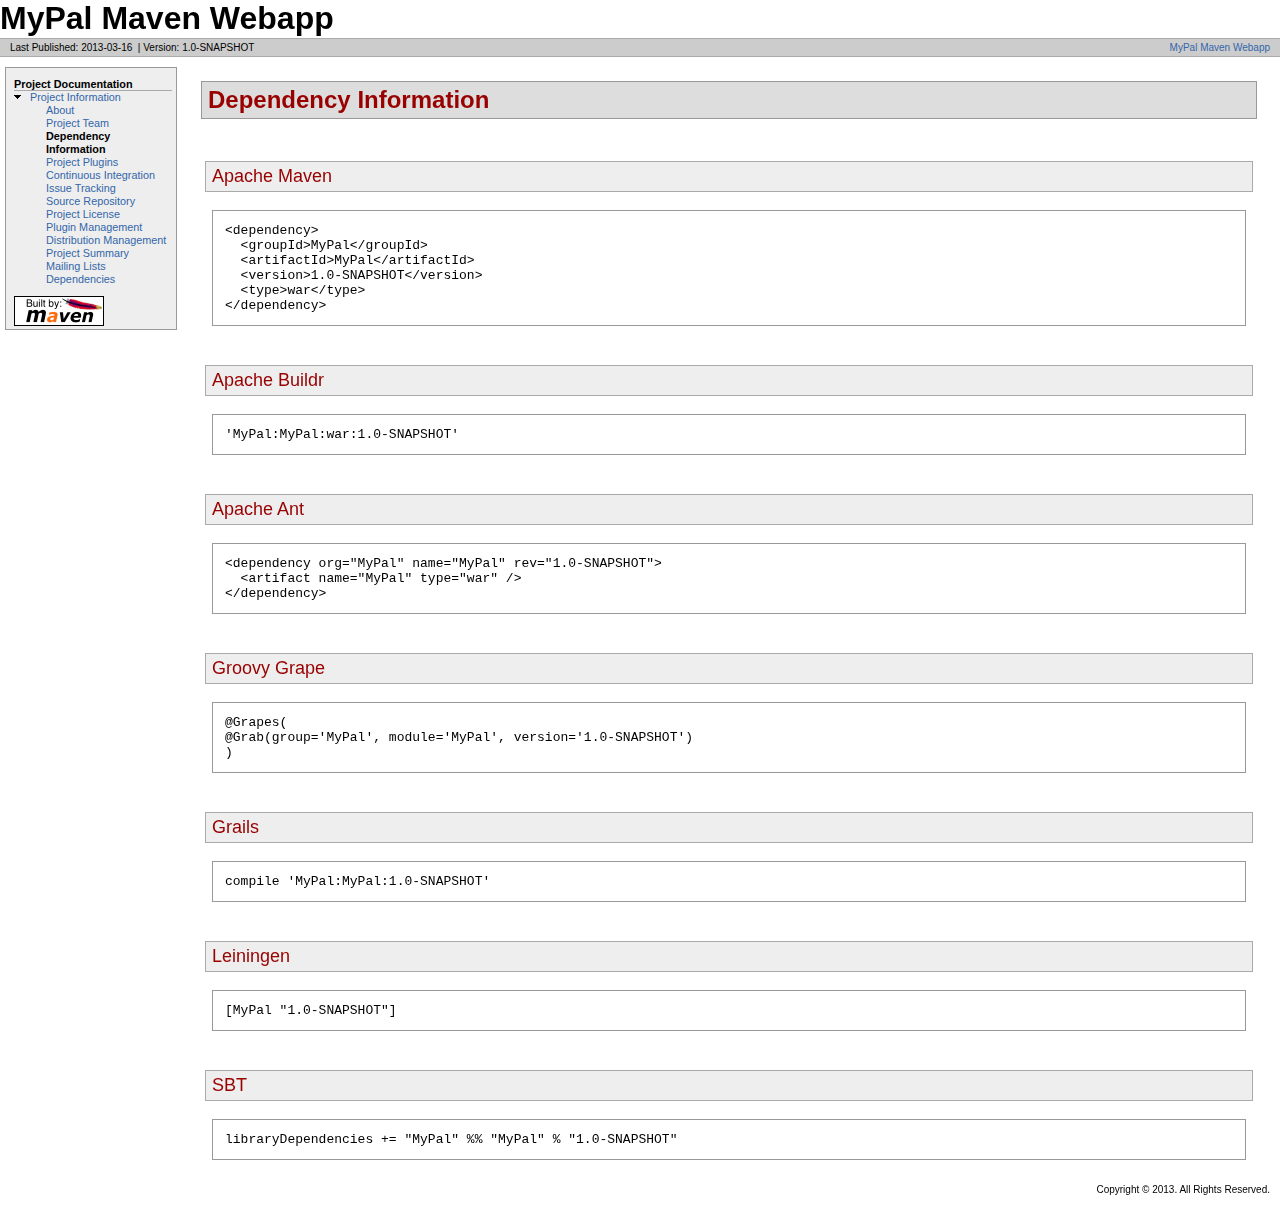
<file: target/site/dependency-info.html>
<!DOCTYPE html PUBLIC "-//W3C//DTD XHTML 1.0 Transitional//EN" "http://www.w3.org/TR/xhtml1/DTD/xhtml1-transitional.dtd">
<!-- Generated by Apache Maven Doxia at Mar 16, 2013 -->
<html xmlns="http://www.w3.org/1999/xhtml" xml:lang="en" lang="en">
  <head>
    <meta http-equiv="Content-Type" content="text/html; charset=UTF-8" />
    <title>Dependency Information</title>
    <style type="text/css" media="all">
      @import url("./css/maven-base.css");
      @import url("./css/maven-theme.css");
      @import url("./css/site.css");
    </style>
    <link rel="stylesheet" href="./css/print.css" type="text/css" media="print" />
    <meta name="Date-Revision-yyyymmdd" content="20130316" />
    <meta http-equiv="Content-Language" content="en" />
        
        </head>
  <body class="composite">
    <div id="banner">
                    <div id="bannerLeft">
                MyPal Maven Webapp
                </div>
                    <div class="clear">
        <hr/>
      </div>
    </div>
    <div id="breadcrumbs">
            
        
                <div class="xleft">
        <span id="publishDate">Last Published: 2013-03-16</span>
                  &nbsp;| <span id="projectVersion">Version: 1.0-SNAPSHOT</span>
                      </div>
            <div class="xright">                    <a href="./" title="MyPal Maven Webapp">MyPal Maven Webapp</a>
              
        
      </div>
      <div class="clear">
        <hr/>
      </div>
    </div>
    <div id="leftColumn">
      <div id="navcolumn">
             
        
                                          <h5>Project Documentation</h5>
                  <ul>
                                                                                                                                                                                                                                                                                                      <li class="expanded">
                          <a href="project-info.html" title="Project Information">Project Information</a>
                    <ul>
                      <li class="none">
                          <a href="index.html" title="About">About</a>
            </li>
                      <li class="none">
                          <a href="team-list.html" title="Project Team">Project Team</a>
            </li>
                      <li class="none">
            <strong>Dependency Information</strong>
          </li>
                      <li class="none">
                          <a href="plugins.html" title="Project Plugins">Project Plugins</a>
            </li>
                      <li class="none">
                          <a href="integration.html" title="Continuous Integration">Continuous Integration</a>
            </li>
                      <li class="none">
                          <a href="issue-tracking.html" title="Issue Tracking">Issue Tracking</a>
            </li>
                      <li class="none">
                          <a href="source-repository.html" title="Source Repository">Source Repository</a>
            </li>
                      <li class="none">
                          <a href="license.html" title="Project License">Project License</a>
            </li>
                      <li class="none">
                          <a href="plugin-management.html" title="Plugin Management">Plugin Management</a>
            </li>
                      <li class="none">
                          <a href="distribution-management.html" title="Distribution Management">Distribution Management</a>
            </li>
                      <li class="none">
                          <a href="project-summary.html" title="Project Summary">Project Summary</a>
            </li>
                      <li class="none">
                          <a href="mail-lists.html" title="Mailing Lists">Mailing Lists</a>
            </li>
                      <li class="none">
                          <a href="dependencies.html" title="Dependencies">Dependencies</a>
            </li>
              </ul>
        </li>
          </ul>
                             <a href="http://maven.apache.org/" title="Built by Maven" class="poweredBy">
        <img class="poweredBy" alt="Built by Maven" src="./images/logos/maven-feather.png" />
      </a>
                   
        
            </div>
    </div>
    <div id="bodyColumn">
      <div id="contentBox">
        <div class="section"><h2>Dependency Information<a name="Dependency_Information"></a></h2><a name="Dependency_Information"></a><div class="section"><h3>Apache Maven<a name="Apache_Maven"></a></h3><a name="Apache_Maven"></a><div class="source"><pre>&lt;dependency&gt;
  &lt;groupId&gt;MyPal&lt;/groupId&gt;
  &lt;artifactId&gt;MyPal&lt;/artifactId&gt;
  &lt;version&gt;1.0-SNAPSHOT&lt;/version&gt;
  &lt;type&gt;war&lt;/type&gt;
&lt;/dependency&gt;</pre></div></div><div class="section"><h3>Apache Buildr<a name="Apache_Buildr"></a></h3><a name="Apache_Buildr"></a><div class="source"><pre>'MyPal:MyPal:war:1.0-SNAPSHOT'</pre></div></div><div class="section"><h3>Apache Ant<a name="Apache_Ant"></a></h3><a name="Apache_Ant"></a><div class="source"><pre>&lt;dependency org=&quot;MyPal&quot; name=&quot;MyPal&quot; rev=&quot;1.0-SNAPSHOT&quot;&gt;
  &lt;artifact name=&quot;MyPal&quot; type=&quot;war&quot; /&gt;
&lt;/dependency&gt;</pre></div></div><div class="section"><h3>Groovy Grape<a name="Groovy_Grape"></a></h3><a name="Groovy_Grape"></a><div class="source"><pre>@Grapes(
@Grab(group='MyPal', module='MyPal', version='1.0-SNAPSHOT')
)</pre></div></div><div class="section"><h3>Grails<a name="Grails"></a></h3><a name="Grails"></a><div class="source"><pre>compile 'MyPal:MyPal:1.0-SNAPSHOT'</pre></div></div><div class="section"><h3>Leiningen<a name="Leiningen"></a></h3><a name="Leiningen"></a><div class="source"><pre>[MyPal &quot;1.0-SNAPSHOT&quot;]</pre></div></div><div class="section"><h3>SBT<a name="SBT"></a></h3><a name="SBT"></a><div class="source"><pre>libraryDependencies += &quot;MyPal&quot; %% &quot;MyPal&quot; % &quot;1.0-SNAPSHOT&quot;</pre></div></div></div>
      </div>
    </div>
    <div class="clear">
      <hr/>
    </div>
    <div id="footer">
      <div class="xright">
              Copyright &#169;                   2013.
          All Rights Reserved.      
        
                  </div>
      <div class="clear">
        <hr/>
      </div>
    </div>
  </body>
</html>
</file>
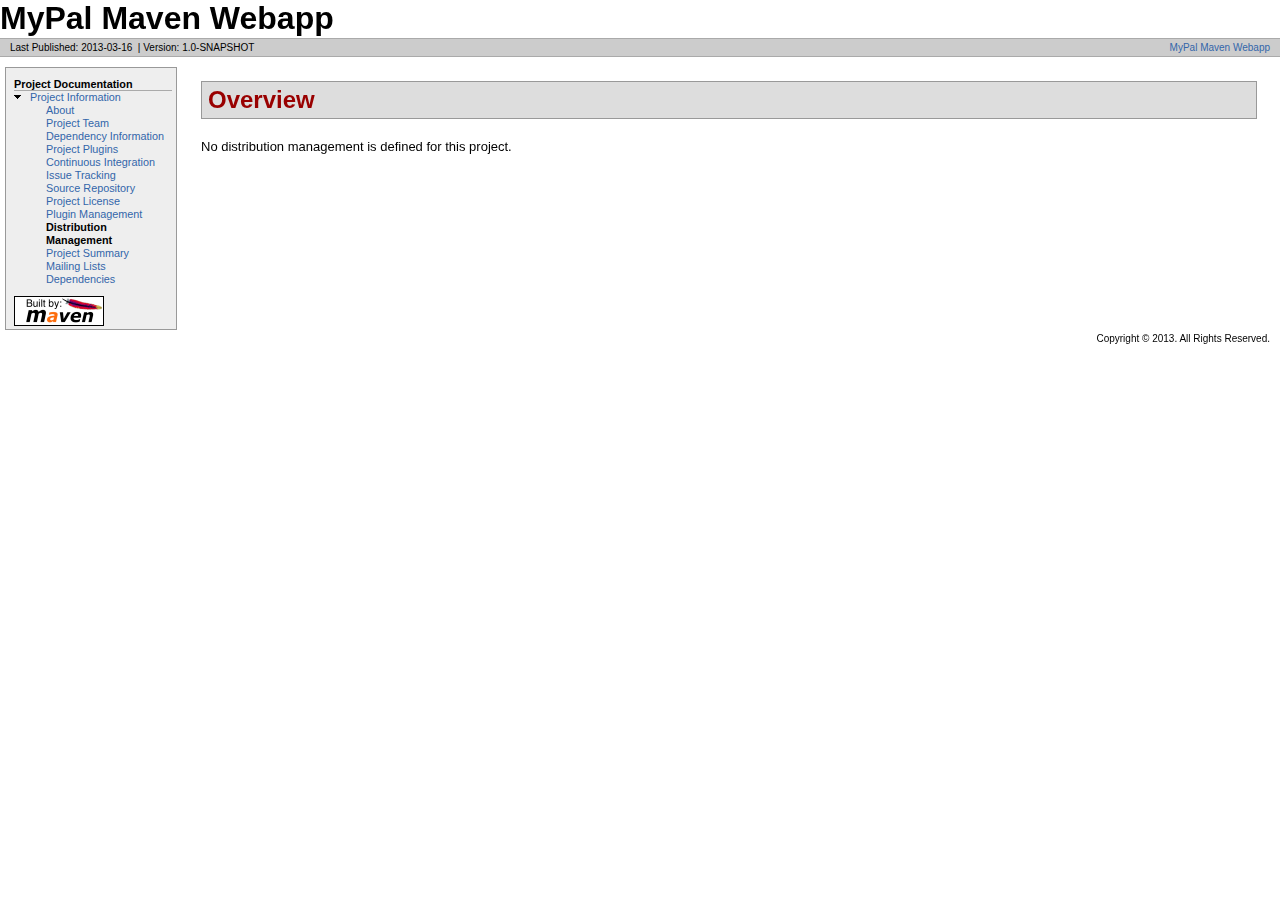
<file: target/site/distribution-management.html>
<!DOCTYPE html PUBLIC "-//W3C//DTD XHTML 1.0 Transitional//EN" "http://www.w3.org/TR/xhtml1/DTD/xhtml1-transitional.dtd">
<!-- Generated by Apache Maven Doxia at Mar 16, 2013 -->
<html xmlns="http://www.w3.org/1999/xhtml" xml:lang="en" lang="en">
  <head>
    <meta http-equiv="Content-Type" content="text/html; charset=UTF-8" />
    <title>Project Distribution Management</title>
    <style type="text/css" media="all">
      @import url("./css/maven-base.css");
      @import url("./css/maven-theme.css");
      @import url("./css/site.css");
    </style>
    <link rel="stylesheet" href="./css/print.css" type="text/css" media="print" />
    <meta name="Date-Revision-yyyymmdd" content="20130316" />
    <meta http-equiv="Content-Language" content="en" />
        
        </head>
  <body class="composite">
    <div id="banner">
                    <div id="bannerLeft">
                MyPal Maven Webapp
                </div>
                    <div class="clear">
        <hr/>
      </div>
    </div>
    <div id="breadcrumbs">
            
        
                <div class="xleft">
        <span id="publishDate">Last Published: 2013-03-16</span>
                  &nbsp;| <span id="projectVersion">Version: 1.0-SNAPSHOT</span>
                      </div>
            <div class="xright">                    <a href="./" title="MyPal Maven Webapp">MyPal Maven Webapp</a>
              
        
      </div>
      <div class="clear">
        <hr/>
      </div>
    </div>
    <div id="leftColumn">
      <div id="navcolumn">
             
        
                                          <h5>Project Documentation</h5>
                  <ul>
                                                                                                                                                                                                                                                                                                      <li class="expanded">
                          <a href="project-info.html" title="Project Information">Project Information</a>
                    <ul>
                      <li class="none">
                          <a href="index.html" title="About">About</a>
            </li>
                      <li class="none">
                          <a href="team-list.html" title="Project Team">Project Team</a>
            </li>
                      <li class="none">
                          <a href="dependency-info.html" title="Dependency Information">Dependency Information</a>
            </li>
                      <li class="none">
                          <a href="plugins.html" title="Project Plugins">Project Plugins</a>
            </li>
                      <li class="none">
                          <a href="integration.html" title="Continuous Integration">Continuous Integration</a>
            </li>
                      <li class="none">
                          <a href="issue-tracking.html" title="Issue Tracking">Issue Tracking</a>
            </li>
                      <li class="none">
                          <a href="source-repository.html" title="Source Repository">Source Repository</a>
            </li>
                      <li class="none">
                          <a href="license.html" title="Project License">Project License</a>
            </li>
                      <li class="none">
                          <a href="plugin-management.html" title="Plugin Management">Plugin Management</a>
            </li>
                      <li class="none">
            <strong>Distribution Management</strong>
          </li>
                      <li class="none">
                          <a href="project-summary.html" title="Project Summary">Project Summary</a>
            </li>
                      <li class="none">
                          <a href="mail-lists.html" title="Mailing Lists">Mailing Lists</a>
            </li>
                      <li class="none">
                          <a href="dependencies.html" title="Dependencies">Dependencies</a>
            </li>
              </ul>
        </li>
          </ul>
                             <a href="http://maven.apache.org/" title="Built by Maven" class="poweredBy">
        <img class="poweredBy" alt="Built by Maven" src="./images/logos/maven-feather.png" />
      </a>
                   
        
            </div>
    </div>
    <div id="bodyColumn">
      <div id="contentBox">
        <div class="section"><h2>Overview<a name="Overview"></a></h2><a name="Overview"></a><p>No distribution management is defined for this project.</p></div>
      </div>
    </div>
    <div class="clear">
      <hr/>
    </div>
    <div id="footer">
      <div class="xright">
              Copyright &#169;                   2013.
          All Rights Reserved.      
        
                  </div>
      <div class="clear">
        <hr/>
      </div>
    </div>
  </body>
</html>
</file>
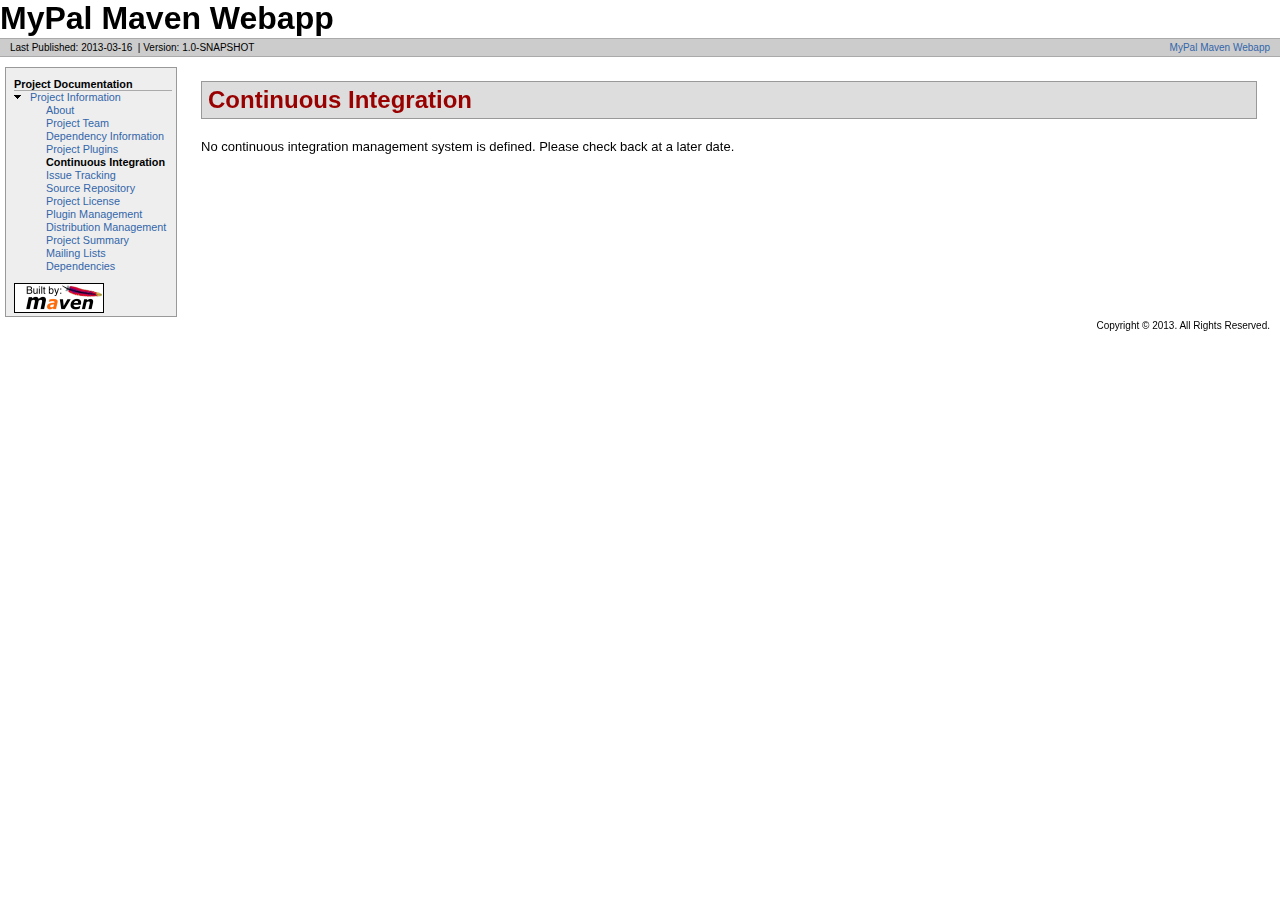
<file: target/site/integration.html>
<!DOCTYPE html PUBLIC "-//W3C//DTD XHTML 1.0 Transitional//EN" "http://www.w3.org/TR/xhtml1/DTD/xhtml1-transitional.dtd">
<!-- Generated by Apache Maven Doxia at Mar 16, 2013 -->
<html xmlns="http://www.w3.org/1999/xhtml" xml:lang="en" lang="en">
  <head>
    <meta http-equiv="Content-Type" content="text/html; charset=UTF-8" />
    <title>Continuous Integration</title>
    <style type="text/css" media="all">
      @import url("./css/maven-base.css");
      @import url("./css/maven-theme.css");
      @import url("./css/site.css");
    </style>
    <link rel="stylesheet" href="./css/print.css" type="text/css" media="print" />
    <meta name="Date-Revision-yyyymmdd" content="20130316" />
    <meta http-equiv="Content-Language" content="en" />
        
        </head>
  <body class="composite">
    <div id="banner">
                    <div id="bannerLeft">
                MyPal Maven Webapp
                </div>
                    <div class="clear">
        <hr/>
      </div>
    </div>
    <div id="breadcrumbs">
            
        
                <div class="xleft">
        <span id="publishDate">Last Published: 2013-03-16</span>
                  &nbsp;| <span id="projectVersion">Version: 1.0-SNAPSHOT</span>
                      </div>
            <div class="xright">                    <a href="./" title="MyPal Maven Webapp">MyPal Maven Webapp</a>
              
        
      </div>
      <div class="clear">
        <hr/>
      </div>
    </div>
    <div id="leftColumn">
      <div id="navcolumn">
             
        
                                          <h5>Project Documentation</h5>
                  <ul>
                                                                                                                                                                                                                                                                                                      <li class="expanded">
                          <a href="project-info.html" title="Project Information">Project Information</a>
                    <ul>
                      <li class="none">
                          <a href="index.html" title="About">About</a>
            </li>
                      <li class="none">
                          <a href="team-list.html" title="Project Team">Project Team</a>
            </li>
                      <li class="none">
                          <a href="dependency-info.html" title="Dependency Information">Dependency Information</a>
            </li>
                      <li class="none">
                          <a href="plugins.html" title="Project Plugins">Project Plugins</a>
            </li>
                      <li class="none">
            <strong>Continuous Integration</strong>
          </li>
                      <li class="none">
                          <a href="issue-tracking.html" title="Issue Tracking">Issue Tracking</a>
            </li>
                      <li class="none">
                          <a href="source-repository.html" title="Source Repository">Source Repository</a>
            </li>
                      <li class="none">
                          <a href="license.html" title="Project License">Project License</a>
            </li>
                      <li class="none">
                          <a href="plugin-management.html" title="Plugin Management">Plugin Management</a>
            </li>
                      <li class="none">
                          <a href="distribution-management.html" title="Distribution Management">Distribution Management</a>
            </li>
                      <li class="none">
                          <a href="project-summary.html" title="Project Summary">Project Summary</a>
            </li>
                      <li class="none">
                          <a href="mail-lists.html" title="Mailing Lists">Mailing Lists</a>
            </li>
                      <li class="none">
                          <a href="dependencies.html" title="Dependencies">Dependencies</a>
            </li>
              </ul>
        </li>
          </ul>
                             <a href="http://maven.apache.org/" title="Built by Maven" class="poweredBy">
        <img class="poweredBy" alt="Built by Maven" src="./images/logos/maven-feather.png" />
      </a>
                   
        
            </div>
    </div>
    <div id="bodyColumn">
      <div id="contentBox">
        <div class="section"><h2>Continuous Integration<a name="Continuous_Integration"></a></h2><a name="Continuous_Integration"></a><p>No continuous integration management system is defined. Please check back at a later date.</p></div>
      </div>
    </div>
    <div class="clear">
      <hr/>
    </div>
    <div id="footer">
      <div class="xright">
              Copyright &#169;                   2013.
          All Rights Reserved.      
        
                  </div>
      <div class="clear">
        <hr/>
      </div>
    </div>
  </body>
</html>
</file>
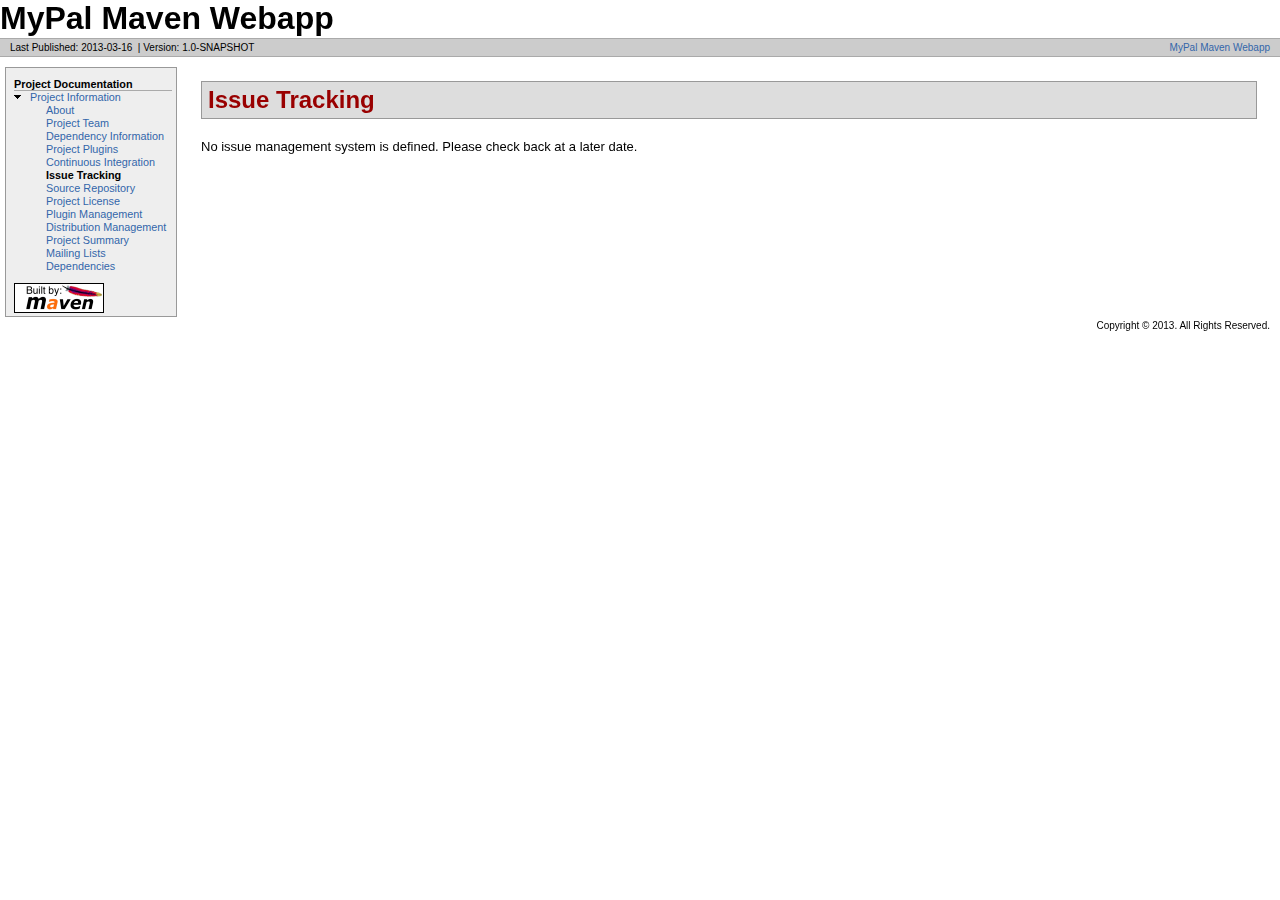
<file: target/site/issue-tracking.html>
<!DOCTYPE html PUBLIC "-//W3C//DTD XHTML 1.0 Transitional//EN" "http://www.w3.org/TR/xhtml1/DTD/xhtml1-transitional.dtd">
<!-- Generated by Apache Maven Doxia at Mar 16, 2013 -->
<html xmlns="http://www.w3.org/1999/xhtml" xml:lang="en" lang="en">
  <head>
    <meta http-equiv="Content-Type" content="text/html; charset=UTF-8" />
    <title>Issue Tracking</title>
    <style type="text/css" media="all">
      @import url("./css/maven-base.css");
      @import url("./css/maven-theme.css");
      @import url("./css/site.css");
    </style>
    <link rel="stylesheet" href="./css/print.css" type="text/css" media="print" />
    <meta name="Date-Revision-yyyymmdd" content="20130316" />
    <meta http-equiv="Content-Language" content="en" />
        
        </head>
  <body class="composite">
    <div id="banner">
                    <div id="bannerLeft">
                MyPal Maven Webapp
                </div>
                    <div class="clear">
        <hr/>
      </div>
    </div>
    <div id="breadcrumbs">
            
        
                <div class="xleft">
        <span id="publishDate">Last Published: 2013-03-16</span>
                  &nbsp;| <span id="projectVersion">Version: 1.0-SNAPSHOT</span>
                      </div>
            <div class="xright">                    <a href="./" title="MyPal Maven Webapp">MyPal Maven Webapp</a>
              
        
      </div>
      <div class="clear">
        <hr/>
      </div>
    </div>
    <div id="leftColumn">
      <div id="navcolumn">
             
        
                                          <h5>Project Documentation</h5>
                  <ul>
                                                                                                                                                                                                                                                                                                      <li class="expanded">
                          <a href="project-info.html" title="Project Information">Project Information</a>
                    <ul>
                      <li class="none">
                          <a href="index.html" title="About">About</a>
            </li>
                      <li class="none">
                          <a href="team-list.html" title="Project Team">Project Team</a>
            </li>
                      <li class="none">
                          <a href="dependency-info.html" title="Dependency Information">Dependency Information</a>
            </li>
                      <li class="none">
                          <a href="plugins.html" title="Project Plugins">Project Plugins</a>
            </li>
                      <li class="none">
                          <a href="integration.html" title="Continuous Integration">Continuous Integration</a>
            </li>
                      <li class="none">
            <strong>Issue Tracking</strong>
          </li>
                      <li class="none">
                          <a href="source-repository.html" title="Source Repository">Source Repository</a>
            </li>
                      <li class="none">
                          <a href="license.html" title="Project License">Project License</a>
            </li>
                      <li class="none">
                          <a href="plugin-management.html" title="Plugin Management">Plugin Management</a>
            </li>
                      <li class="none">
                          <a href="distribution-management.html" title="Distribution Management">Distribution Management</a>
            </li>
                      <li class="none">
                          <a href="project-summary.html" title="Project Summary">Project Summary</a>
            </li>
                      <li class="none">
                          <a href="mail-lists.html" title="Mailing Lists">Mailing Lists</a>
            </li>
                      <li class="none">
                          <a href="dependencies.html" title="Dependencies">Dependencies</a>
            </li>
              </ul>
        </li>
          </ul>
                             <a href="http://maven.apache.org/" title="Built by Maven" class="poweredBy">
        <img class="poweredBy" alt="Built by Maven" src="./images/logos/maven-feather.png" />
      </a>
                   
        
            </div>
    </div>
    <div id="bodyColumn">
      <div id="contentBox">
        <div class="section"><h2>Issue Tracking<a name="Issue_Tracking"></a></h2><a name="Issue_Tracking"></a><p>No issue management system is defined. Please check back at a later date.</p></div>
      </div>
    </div>
    <div class="clear">
      <hr/>
    </div>
    <div id="footer">
      <div class="xright">
              Copyright &#169;                   2013.
          All Rights Reserved.      
        
                  </div>
      <div class="clear">
        <hr/>
      </div>
    </div>
  </body>
</html>
</file>
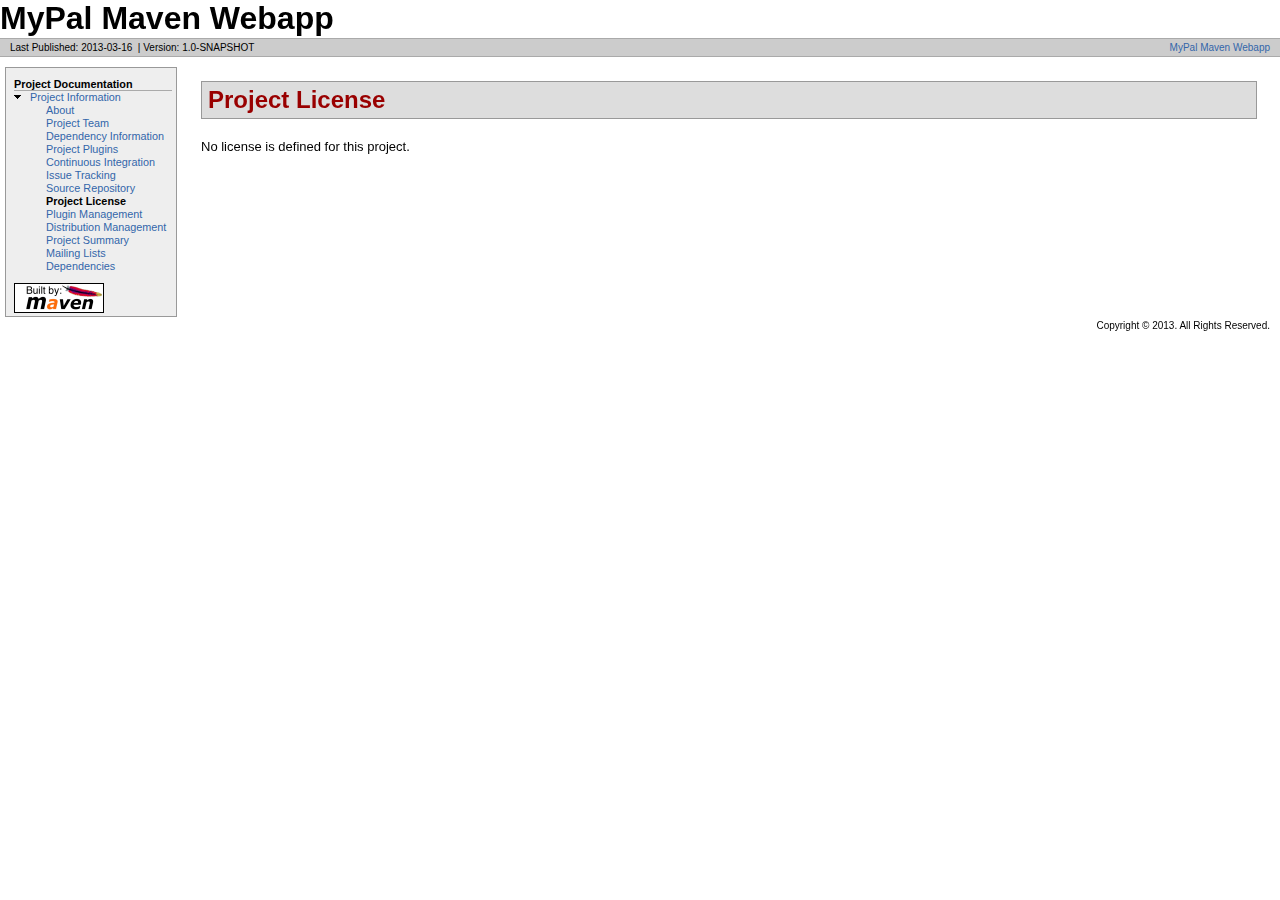
<file: target/site/license.html>
<!DOCTYPE html PUBLIC "-//W3C//DTD XHTML 1.0 Transitional//EN" "http://www.w3.org/TR/xhtml1/DTD/xhtml1-transitional.dtd">
<!-- Generated by Apache Maven Doxia at Mar 16, 2013 -->
<html xmlns="http://www.w3.org/1999/xhtml" xml:lang="en" lang="en">
  <head>
    <meta http-equiv="Content-Type" content="text/html; charset=UTF-8" />
    <title>Project License</title>
    <style type="text/css" media="all">
      @import url("./css/maven-base.css");
      @import url("./css/maven-theme.css");
      @import url("./css/site.css");
    </style>
    <link rel="stylesheet" href="./css/print.css" type="text/css" media="print" />
    <meta name="Date-Revision-yyyymmdd" content="20130316" />
    <meta http-equiv="Content-Language" content="en" />
        
        </head>
  <body class="composite">
    <div id="banner">
                    <div id="bannerLeft">
                MyPal Maven Webapp
                </div>
                    <div class="clear">
        <hr/>
      </div>
    </div>
    <div id="breadcrumbs">
            
        
                <div class="xleft">
        <span id="publishDate">Last Published: 2013-03-16</span>
                  &nbsp;| <span id="projectVersion">Version: 1.0-SNAPSHOT</span>
                      </div>
            <div class="xright">                    <a href="./" title="MyPal Maven Webapp">MyPal Maven Webapp</a>
              
        
      </div>
      <div class="clear">
        <hr/>
      </div>
    </div>
    <div id="leftColumn">
      <div id="navcolumn">
             
        
                                          <h5>Project Documentation</h5>
                  <ul>
                                                                                                                                                                                                                                                                                                      <li class="expanded">
                          <a href="project-info.html" title="Project Information">Project Information</a>
                    <ul>
                      <li class="none">
                          <a href="index.html" title="About">About</a>
            </li>
                      <li class="none">
                          <a href="team-list.html" title="Project Team">Project Team</a>
            </li>
                      <li class="none">
                          <a href="dependency-info.html" title="Dependency Information">Dependency Information</a>
            </li>
                      <li class="none">
                          <a href="plugins.html" title="Project Plugins">Project Plugins</a>
            </li>
                      <li class="none">
                          <a href="integration.html" title="Continuous Integration">Continuous Integration</a>
            </li>
                      <li class="none">
                          <a href="issue-tracking.html" title="Issue Tracking">Issue Tracking</a>
            </li>
                      <li class="none">
                          <a href="source-repository.html" title="Source Repository">Source Repository</a>
            </li>
                      <li class="none">
            <strong>Project License</strong>
          </li>
                      <li class="none">
                          <a href="plugin-management.html" title="Plugin Management">Plugin Management</a>
            </li>
                      <li class="none">
                          <a href="distribution-management.html" title="Distribution Management">Distribution Management</a>
            </li>
                      <li class="none">
                          <a href="project-summary.html" title="Project Summary">Project Summary</a>
            </li>
                      <li class="none">
                          <a href="mail-lists.html" title="Mailing Lists">Mailing Lists</a>
            </li>
                      <li class="none">
                          <a href="dependencies.html" title="Dependencies">Dependencies</a>
            </li>
              </ul>
        </li>
          </ul>
                             <a href="http://maven.apache.org/" title="Built by Maven" class="poweredBy">
        <img class="poweredBy" alt="Built by Maven" src="./images/logos/maven-feather.png" />
      </a>
                   
        
            </div>
    </div>
    <div id="bodyColumn">
      <div id="contentBox">
        <div class="section"><h2>Project License<a name="Project_License"></a></h2><a name="Project_License"></a><p>No license is defined for this project.</p></div>
      </div>
    </div>
    <div class="clear">
      <hr/>
    </div>
    <div id="footer">
      <div class="xright">
              Copyright &#169;                   2013.
          All Rights Reserved.      
        
                  </div>
      <div class="clear">
        <hr/>
      </div>
    </div>
  </body>
</html>
</file>
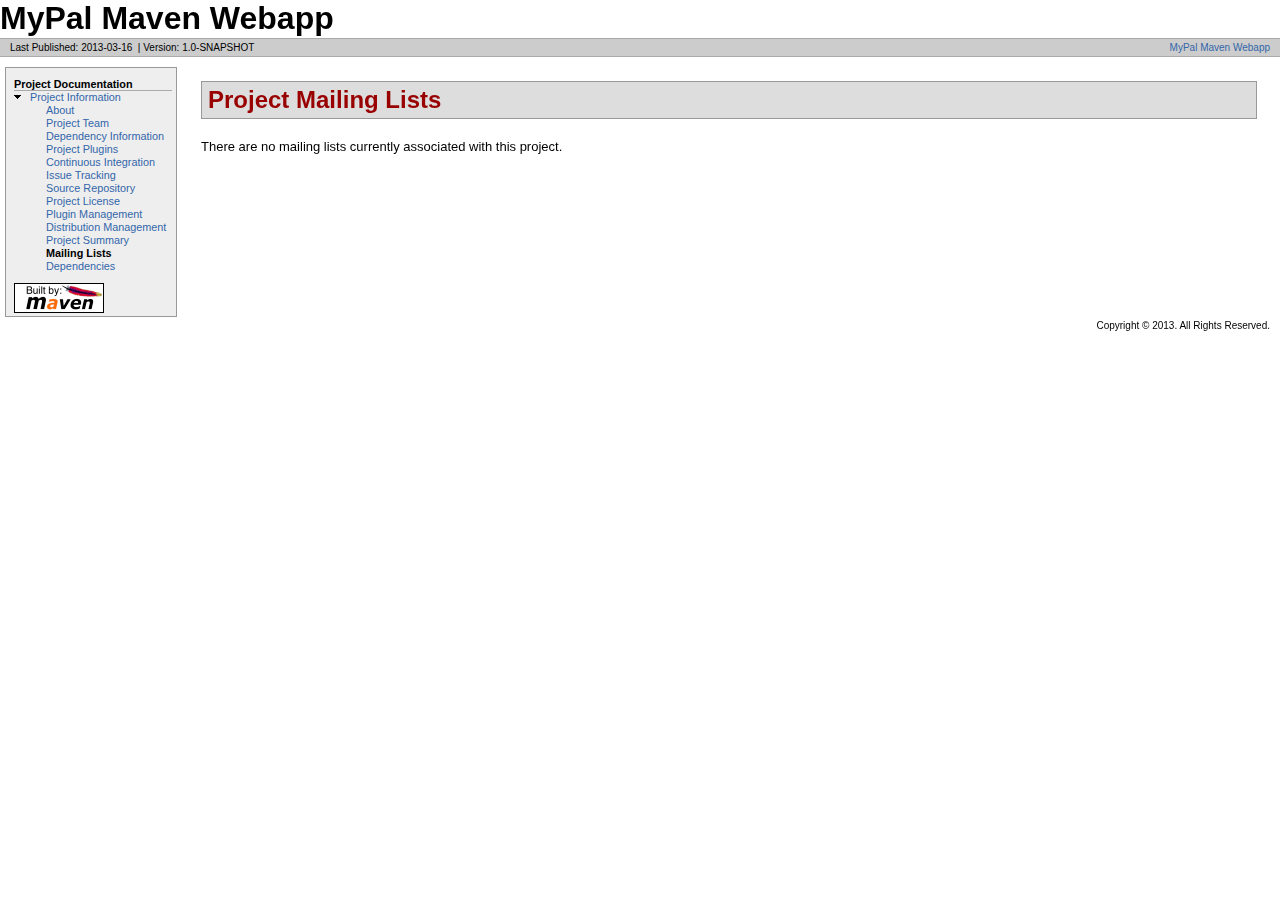
<file: target/site/mail-lists.html>
<!DOCTYPE html PUBLIC "-//W3C//DTD XHTML 1.0 Transitional//EN" "http://www.w3.org/TR/xhtml1/DTD/xhtml1-transitional.dtd">
<!-- Generated by Apache Maven Doxia at Mar 16, 2013 -->
<html xmlns="http://www.w3.org/1999/xhtml" xml:lang="en" lang="en">
  <head>
    <meta http-equiv="Content-Type" content="text/html; charset=UTF-8" />
    <title>Project Mailing Lists</title>
    <style type="text/css" media="all">
      @import url("./css/maven-base.css");
      @import url("./css/maven-theme.css");
      @import url("./css/site.css");
    </style>
    <link rel="stylesheet" href="./css/print.css" type="text/css" media="print" />
    <meta name="Date-Revision-yyyymmdd" content="20130316" />
    <meta http-equiv="Content-Language" content="en" />
        
        </head>
  <body class="composite">
    <div id="banner">
                    <div id="bannerLeft">
                MyPal Maven Webapp
                </div>
                    <div class="clear">
        <hr/>
      </div>
    </div>
    <div id="breadcrumbs">
            
        
                <div class="xleft">
        <span id="publishDate">Last Published: 2013-03-16</span>
                  &nbsp;| <span id="projectVersion">Version: 1.0-SNAPSHOT</span>
                      </div>
            <div class="xright">                    <a href="./" title="MyPal Maven Webapp">MyPal Maven Webapp</a>
              
        
      </div>
      <div class="clear">
        <hr/>
      </div>
    </div>
    <div id="leftColumn">
      <div id="navcolumn">
             
        
                                          <h5>Project Documentation</h5>
                  <ul>
                                                                                                                                                                                                                                                                                                      <li class="expanded">
                          <a href="project-info.html" title="Project Information">Project Information</a>
                    <ul>
                      <li class="none">
                          <a href="index.html" title="About">About</a>
            </li>
                      <li class="none">
                          <a href="team-list.html" title="Project Team">Project Team</a>
            </li>
                      <li class="none">
                          <a href="dependency-info.html" title="Dependency Information">Dependency Information</a>
            </li>
                      <li class="none">
                          <a href="plugins.html" title="Project Plugins">Project Plugins</a>
            </li>
                      <li class="none">
                          <a href="integration.html" title="Continuous Integration">Continuous Integration</a>
            </li>
                      <li class="none">
                          <a href="issue-tracking.html" title="Issue Tracking">Issue Tracking</a>
            </li>
                      <li class="none">
                          <a href="source-repository.html" title="Source Repository">Source Repository</a>
            </li>
                      <li class="none">
                          <a href="license.html" title="Project License">Project License</a>
            </li>
                      <li class="none">
                          <a href="plugin-management.html" title="Plugin Management">Plugin Management</a>
            </li>
                      <li class="none">
                          <a href="distribution-management.html" title="Distribution Management">Distribution Management</a>
            </li>
                      <li class="none">
                          <a href="project-summary.html" title="Project Summary">Project Summary</a>
            </li>
                      <li class="none">
            <strong>Mailing Lists</strong>
          </li>
                      <li class="none">
                          <a href="dependencies.html" title="Dependencies">Dependencies</a>
            </li>
              </ul>
        </li>
          </ul>
                             <a href="http://maven.apache.org/" title="Built by Maven" class="poweredBy">
        <img class="poweredBy" alt="Built by Maven" src="./images/logos/maven-feather.png" />
      </a>
                   
        
            </div>
    </div>
    <div id="bodyColumn">
      <div id="contentBox">
        <div class="section"><h2>Project Mailing Lists<a name="Project_Mailing_Lists"></a></h2><a name="Project_Mailing_Lists"></a><p>There are no mailing lists currently associated with this project.</p></div>
      </div>
    </div>
    <div class="clear">
      <hr/>
    </div>
    <div id="footer">
      <div class="xright">
              Copyright &#169;                   2013.
          All Rights Reserved.      
        
                  </div>
      <div class="clear">
        <hr/>
      </div>
    </div>
  </body>
</html>
</file>
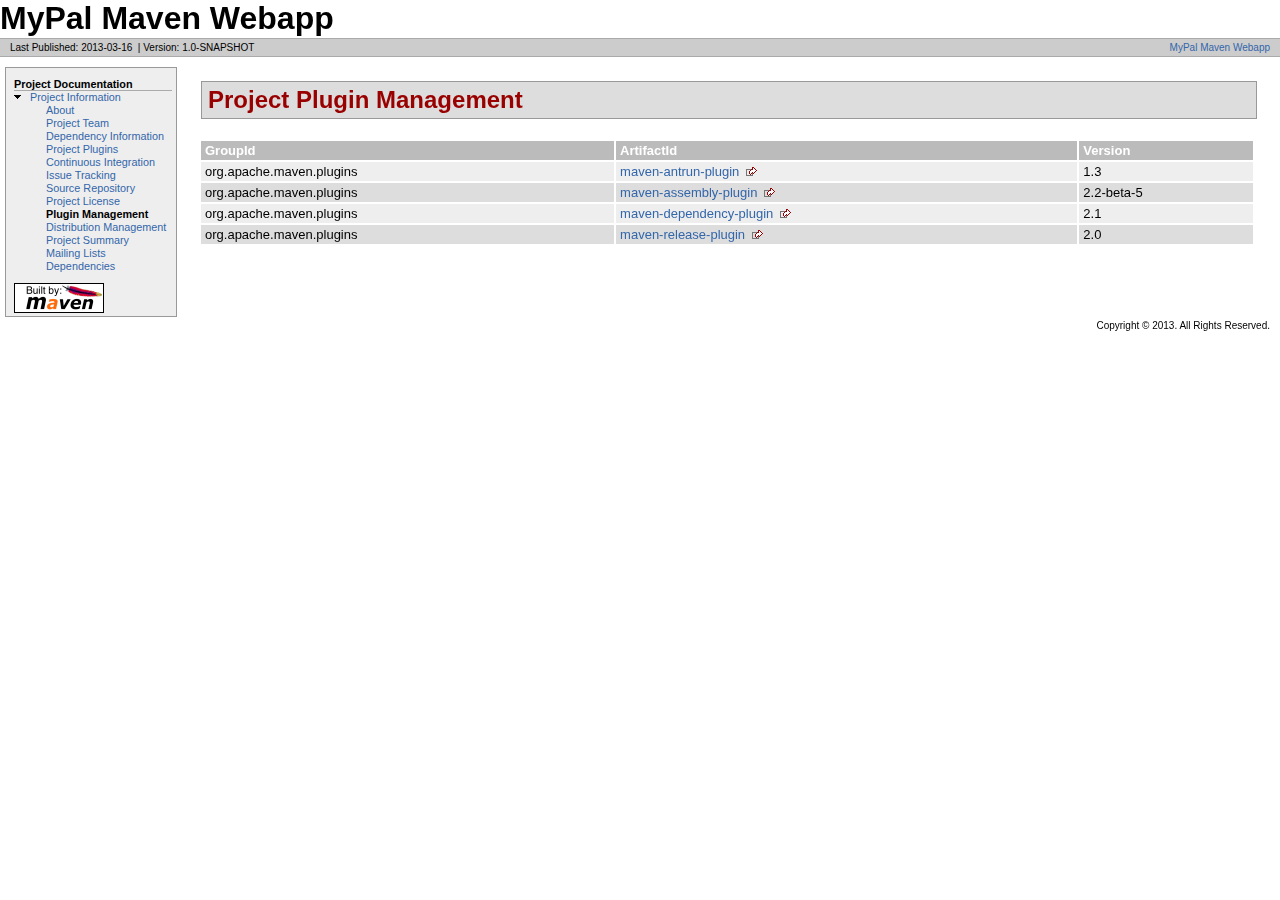
<file: target/site/plugin-management.html>
<!DOCTYPE html PUBLIC "-//W3C//DTD XHTML 1.0 Transitional//EN" "http://www.w3.org/TR/xhtml1/DTD/xhtml1-transitional.dtd">
<!-- Generated by Apache Maven Doxia at Mar 16, 2013 -->
<html xmlns="http://www.w3.org/1999/xhtml" xml:lang="en" lang="en">
  <head>
    <meta http-equiv="Content-Type" content="text/html; charset=UTF-8" />
    <title>Project Plugin Management</title>
    <style type="text/css" media="all">
      @import url("./css/maven-base.css");
      @import url("./css/maven-theme.css");
      @import url("./css/site.css");
    </style>
    <link rel="stylesheet" href="./css/print.css" type="text/css" media="print" />
    <meta name="Date-Revision-yyyymmdd" content="20130316" />
    <meta http-equiv="Content-Language" content="en" />
        
        </head>
  <body class="composite">
    <div id="banner">
                    <div id="bannerLeft">
                MyPal Maven Webapp
                </div>
                    <div class="clear">
        <hr/>
      </div>
    </div>
    <div id="breadcrumbs">
            
        
                <div class="xleft">
        <span id="publishDate">Last Published: 2013-03-16</span>
                  &nbsp;| <span id="projectVersion">Version: 1.0-SNAPSHOT</span>
                      </div>
            <div class="xright">                    <a href="./" title="MyPal Maven Webapp">MyPal Maven Webapp</a>
              
        
      </div>
      <div class="clear">
        <hr/>
      </div>
    </div>
    <div id="leftColumn">
      <div id="navcolumn">
             
        
                                          <h5>Project Documentation</h5>
                  <ul>
                                                                                                                                                                                                                                                                                                      <li class="expanded">
                          <a href="project-info.html" title="Project Information">Project Information</a>
                    <ul>
                      <li class="none">
                          <a href="index.html" title="About">About</a>
            </li>
                      <li class="none">
                          <a href="team-list.html" title="Project Team">Project Team</a>
            </li>
                      <li class="none">
                          <a href="dependency-info.html" title="Dependency Information">Dependency Information</a>
            </li>
                      <li class="none">
                          <a href="plugins.html" title="Project Plugins">Project Plugins</a>
            </li>
                      <li class="none">
                          <a href="integration.html" title="Continuous Integration">Continuous Integration</a>
            </li>
                      <li class="none">
                          <a href="issue-tracking.html" title="Issue Tracking">Issue Tracking</a>
            </li>
                      <li class="none">
                          <a href="source-repository.html" title="Source Repository">Source Repository</a>
            </li>
                      <li class="none">
                          <a href="license.html" title="Project License">Project License</a>
            </li>
                      <li class="none">
            <strong>Plugin Management</strong>
          </li>
                      <li class="none">
                          <a href="distribution-management.html" title="Distribution Management">Distribution Management</a>
            </li>
                      <li class="none">
                          <a href="project-summary.html" title="Project Summary">Project Summary</a>
            </li>
                      <li class="none">
                          <a href="mail-lists.html" title="Mailing Lists">Mailing Lists</a>
            </li>
                      <li class="none">
                          <a href="dependencies.html" title="Dependencies">Dependencies</a>
            </li>
              </ul>
        </li>
          </ul>
                             <a href="http://maven.apache.org/" title="Built by Maven" class="poweredBy">
        <img class="poweredBy" alt="Built by Maven" src="./images/logos/maven-feather.png" />
      </a>
                   
        
            </div>
    </div>
    <div id="bodyColumn">
      <div id="contentBox">
        <div class="section"><h2>Project Plugin Management<a name="Project_Plugin_Management"></a></h2><a name="Project_Plugin_Management"></a><table border="0" class="bodyTable"><tr class="a"><th>GroupId</th><th>ArtifactId</th><th>Version</th></tr><tr class="b"><td>org.apache.maven.plugins</td><td><a class="externalLink" href="http://maven.apache.org/plugins/maven-antrun-plugin/">maven-antrun-plugin</a></td><td>1.3</td></tr><tr class="a"><td>org.apache.maven.plugins</td><td><a class="externalLink" href="http://maven.apache.org/plugins/maven-assembly-plugin/">maven-assembly-plugin</a></td><td>2.2-beta-5</td></tr><tr class="b"><td>org.apache.maven.plugins</td><td><a class="externalLink" href="http://maven.apache.org/plugins/maven-dependency-plugin/">maven-dependency-plugin</a></td><td>2.1</td></tr><tr class="a"><td>org.apache.maven.plugins</td><td><a class="externalLink" href="http://maven.apache.org/plugins/maven-release-plugin/">maven-release-plugin</a></td><td>2.0</td></tr></table></div>
      </div>
    </div>
    <div class="clear">
      <hr/>
    </div>
    <div id="footer">
      <div class="xright">
              Copyright &#169;                   2013.
          All Rights Reserved.      
        
                  </div>
      <div class="clear">
        <hr/>
      </div>
    </div>
  </body>
</html>
</file>
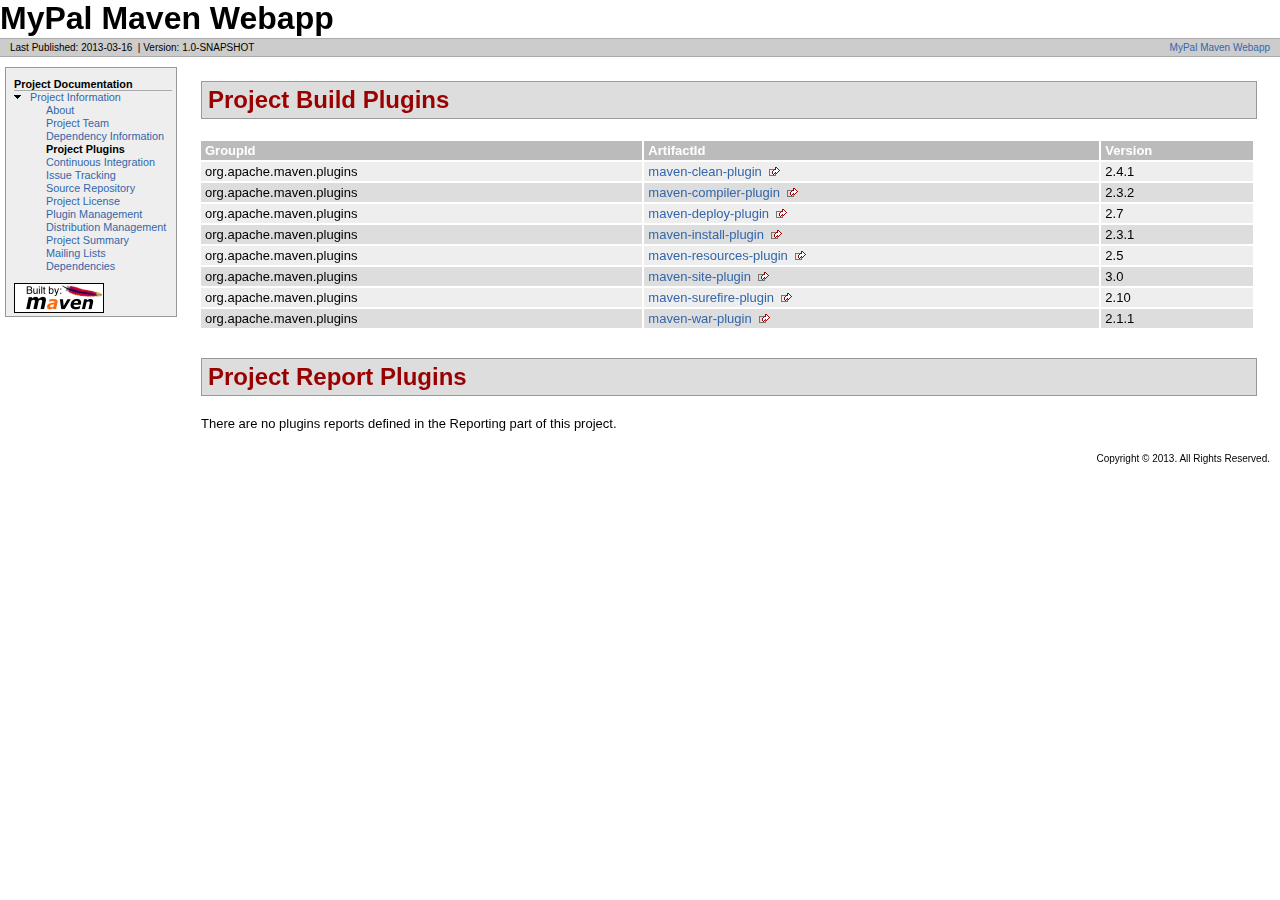
<file: target/site/plugins.html>
<!DOCTYPE html PUBLIC "-//W3C//DTD XHTML 1.0 Transitional//EN" "http://www.w3.org/TR/xhtml1/DTD/xhtml1-transitional.dtd">
<!-- Generated by Apache Maven Doxia at Mar 16, 2013 -->
<html xmlns="http://www.w3.org/1999/xhtml" xml:lang="en" lang="en">
  <head>
    <meta http-equiv="Content-Type" content="text/html; charset=UTF-8" />
    <title>Project Build Plugins</title>
    <style type="text/css" media="all">
      @import url("./css/maven-base.css");
      @import url("./css/maven-theme.css");
      @import url("./css/site.css");
    </style>
    <link rel="stylesheet" href="./css/print.css" type="text/css" media="print" />
    <meta name="Date-Revision-yyyymmdd" content="20130316" />
    <meta http-equiv="Content-Language" content="en" />
        
        </head>
  <body class="composite">
    <div id="banner">
                    <div id="bannerLeft">
                MyPal Maven Webapp
                </div>
                    <div class="clear">
        <hr/>
      </div>
    </div>
    <div id="breadcrumbs">
            
        
                <div class="xleft">
        <span id="publishDate">Last Published: 2013-03-16</span>
                  &nbsp;| <span id="projectVersion">Version: 1.0-SNAPSHOT</span>
                      </div>
            <div class="xright">                    <a href="./" title="MyPal Maven Webapp">MyPal Maven Webapp</a>
              
        
      </div>
      <div class="clear">
        <hr/>
      </div>
    </div>
    <div id="leftColumn">
      <div id="navcolumn">
             
        
                                          <h5>Project Documentation</h5>
                  <ul>
                                                                                                                                                                                                                                                                                                      <li class="expanded">
                          <a href="project-info.html" title="Project Information">Project Information</a>
                    <ul>
                      <li class="none">
                          <a href="index.html" title="About">About</a>
            </li>
                      <li class="none">
                          <a href="team-list.html" title="Project Team">Project Team</a>
            </li>
                      <li class="none">
                          <a href="dependency-info.html" title="Dependency Information">Dependency Information</a>
            </li>
                      <li class="none">
            <strong>Project Plugins</strong>
          </li>
                      <li class="none">
                          <a href="integration.html" title="Continuous Integration">Continuous Integration</a>
            </li>
                      <li class="none">
                          <a href="issue-tracking.html" title="Issue Tracking">Issue Tracking</a>
            </li>
                      <li class="none">
                          <a href="source-repository.html" title="Source Repository">Source Repository</a>
            </li>
                      <li class="none">
                          <a href="license.html" title="Project License">Project License</a>
            </li>
                      <li class="none">
                          <a href="plugin-management.html" title="Plugin Management">Plugin Management</a>
            </li>
                      <li class="none">
                          <a href="distribution-management.html" title="Distribution Management">Distribution Management</a>
            </li>
                      <li class="none">
                          <a href="project-summary.html" title="Project Summary">Project Summary</a>
            </li>
                      <li class="none">
                          <a href="mail-lists.html" title="Mailing Lists">Mailing Lists</a>
            </li>
                      <li class="none">
                          <a href="dependencies.html" title="Dependencies">Dependencies</a>
            </li>
              </ul>
        </li>
          </ul>
                             <a href="http://maven.apache.org/" title="Built by Maven" class="poweredBy">
        <img class="poweredBy" alt="Built by Maven" src="./images/logos/maven-feather.png" />
      </a>
                   
        
            </div>
    </div>
    <div id="bodyColumn">
      <div id="contentBox">
        <div class="section"><h2>Project Build Plugins<a name="Project_Build_Plugins"></a></h2><a name="Project_Build_Plugins"></a><table border="0" class="bodyTable"><tr class="a"><th>GroupId</th><th>ArtifactId</th><th>Version</th></tr><tr class="b"><td>org.apache.maven.plugins</td><td><a class="externalLink" href="http://maven.apache.org/plugins/maven-clean-plugin/">maven-clean-plugin</a></td><td>2.4.1</td></tr><tr class="a"><td>org.apache.maven.plugins</td><td><a class="externalLink" href="http://maven.apache.org/plugins/maven-compiler-plugin/">maven-compiler-plugin</a></td><td>2.3.2</td></tr><tr class="b"><td>org.apache.maven.plugins</td><td><a class="externalLink" href="http://maven.apache.org/plugins/maven-deploy-plugin/">maven-deploy-plugin</a></td><td>2.7</td></tr><tr class="a"><td>org.apache.maven.plugins</td><td><a class="externalLink" href="http://maven.apache.org/plugins/maven-install-plugin/">maven-install-plugin</a></td><td>2.3.1</td></tr><tr class="b"><td>org.apache.maven.plugins</td><td><a class="externalLink" href="http://maven.apache.org/plugins/maven-resources-plugin/">maven-resources-plugin</a></td><td>2.5</td></tr><tr class="a"><td>org.apache.maven.plugins</td><td><a class="externalLink" href="http://maven.apache.org/plugins/maven-site-plugin/">maven-site-plugin</a></td><td>3.0</td></tr><tr class="b"><td>org.apache.maven.plugins</td><td><a class="externalLink" href="http://maven.apache.org/surefire/maven-surefire-plugin">maven-surefire-plugin</a></td><td>2.10</td></tr><tr class="a"><td>org.apache.maven.plugins</td><td><a class="externalLink" href="http://maven.apache.org/plugins/maven-war-plugin/">maven-war-plugin</a></td><td>2.1.1</td></tr></table></div><div class="section"><h2>Project Report Plugins<a name="Project_Report_Plugins"></a></h2><a name="Project_Report_Plugins"></a><p>There are no plugins reports defined in the Reporting part of this project.</p></div>
      </div>
    </div>
    <div class="clear">
      <hr/>
    </div>
    <div id="footer">
      <div class="xright">
              Copyright &#169;                   2013.
          All Rights Reserved.      
        
                  </div>
      <div class="clear">
        <hr/>
      </div>
    </div>
  </body>
</html>
</file>
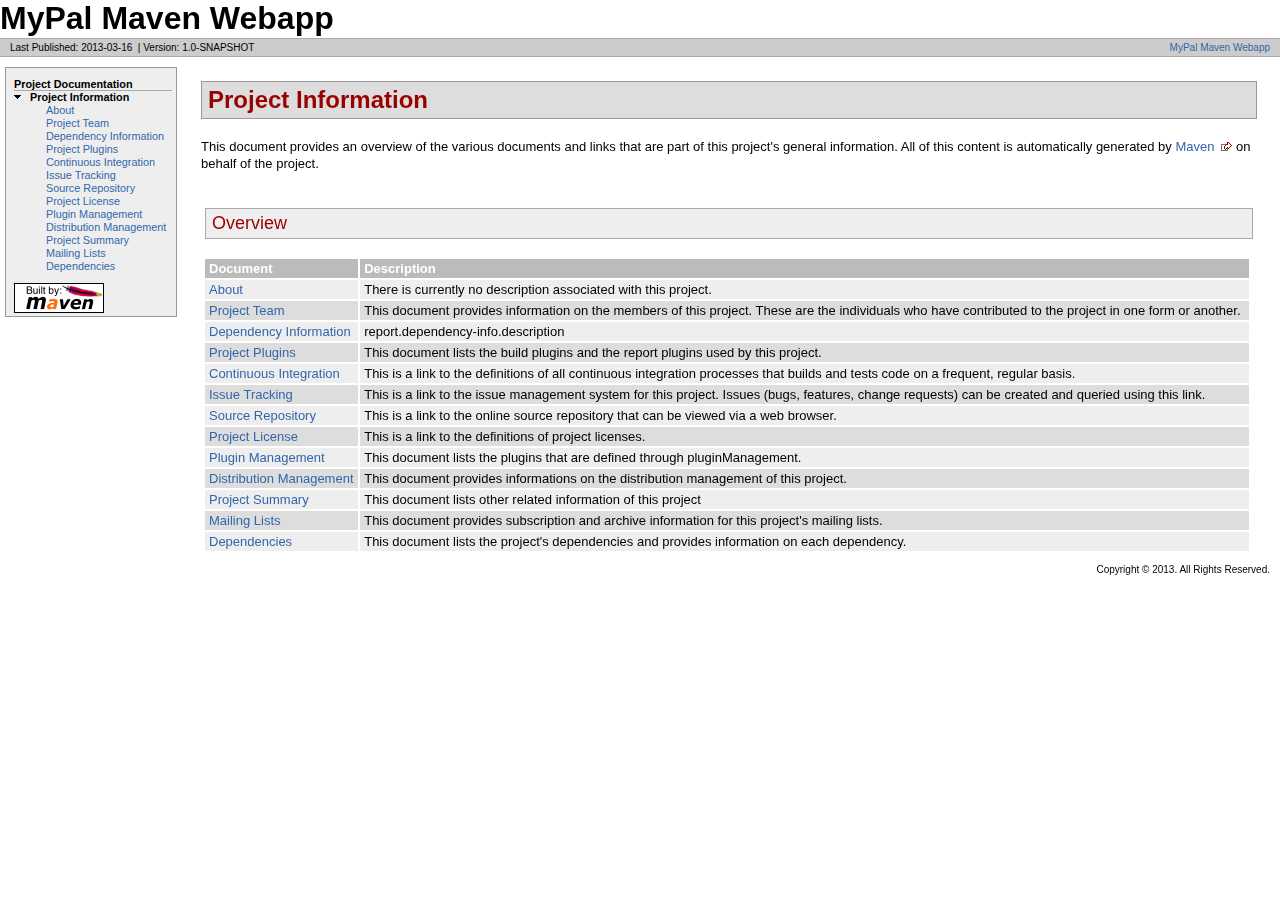
<file: target/site/project-info.html>
<!DOCTYPE html PUBLIC "-//W3C//DTD XHTML 1.0 Transitional//EN" "http://www.w3.org/TR/xhtml1/DTD/xhtml1-transitional.dtd">
<!-- Generated by Apache Maven Doxia at Mar 16, 2013 -->
<html xmlns="http://www.w3.org/1999/xhtml" xml:lang="en" lang="en">
  <head>
    <meta http-equiv="Content-Type" content="text/html; charset=UTF-8" />
    <title>Project Information</title>
    <style type="text/css" media="all">
      @import url("./css/maven-base.css");
      @import url("./css/maven-theme.css");
      @import url("./css/site.css");
    </style>
    <link rel="stylesheet" href="./css/print.css" type="text/css" media="print" />
    <meta name="Date-Revision-yyyymmdd" content="20130316" />
    <meta http-equiv="Content-Language" content="en" />
        
        </head>
  <body class="composite">
    <div id="banner">
                    <div id="bannerLeft">
                MyPal Maven Webapp
                </div>
                    <div class="clear">
        <hr/>
      </div>
    </div>
    <div id="breadcrumbs">
            
        
                <div class="xleft">
        <span id="publishDate">Last Published: 2013-03-16</span>
                  &nbsp;| <span id="projectVersion">Version: 1.0-SNAPSHOT</span>
                      </div>
            <div class="xright">                    <a href="./" title="MyPal Maven Webapp">MyPal Maven Webapp</a>
              
        
      </div>
      <div class="clear">
        <hr/>
      </div>
    </div>
    <div id="leftColumn">
      <div id="navcolumn">
             
        
                                          <h5>Project Documentation</h5>
                  <ul>
                                                                                                                                                                                                                                                                                                <li class="expanded">
            <strong>Project Information</strong>
                  <ul>
                      <li class="none">
                          <a href="index.html" title="About">About</a>
            </li>
                      <li class="none">
                          <a href="team-list.html" title="Project Team">Project Team</a>
            </li>
                      <li class="none">
                          <a href="dependency-info.html" title="Dependency Information">Dependency Information</a>
            </li>
                      <li class="none">
                          <a href="plugins.html" title="Project Plugins">Project Plugins</a>
            </li>
                      <li class="none">
                          <a href="integration.html" title="Continuous Integration">Continuous Integration</a>
            </li>
                      <li class="none">
                          <a href="issue-tracking.html" title="Issue Tracking">Issue Tracking</a>
            </li>
                      <li class="none">
                          <a href="source-repository.html" title="Source Repository">Source Repository</a>
            </li>
                      <li class="none">
                          <a href="license.html" title="Project License">Project License</a>
            </li>
                      <li class="none">
                          <a href="plugin-management.html" title="Plugin Management">Plugin Management</a>
            </li>
                      <li class="none">
                          <a href="distribution-management.html" title="Distribution Management">Distribution Management</a>
            </li>
                      <li class="none">
                          <a href="project-summary.html" title="Project Summary">Project Summary</a>
            </li>
                      <li class="none">
                          <a href="mail-lists.html" title="Mailing Lists">Mailing Lists</a>
            </li>
                      <li class="none">
                          <a href="dependencies.html" title="Dependencies">Dependencies</a>
            </li>
              </ul>
        </li>
          </ul>
                             <a href="http://maven.apache.org/" title="Built by Maven" class="poweredBy">
        <img class="poweredBy" alt="Built by Maven" src="./images/logos/maven-feather.png" />
      </a>
                   
        
            </div>
    </div>
    <div id="bodyColumn">
      <div id="contentBox">
        <div class="section"><h2>Project Information<a name="Project_Information"></a></h2><p>This document provides an overview of the various documents and links that are part of this project's general information. All of this content is automatically generated by <a class="externalLink" href="http://maven.apache.org">Maven</a> on behalf of the project.</p><div class="section"><h3>Overview<a name="Overview"></a></h3><table border="0" class="bodyTable"><tr class="a"><th>Document</th><th>Description</th></tr><tr class="b"><td><a href="index.html">About</a></td><td>There is currently no description associated with this project.</td></tr><tr class="a"><td><a href="team-list.html">Project Team</a></td><td>This document provides information on the members of this project. These are the individuals who have contributed to the project in one form or another.</td></tr><tr class="b"><td><a href="dependency-info.html">Dependency Information</a></td><td>report.dependency-info.description</td></tr><tr class="a"><td><a href="plugins.html">Project Plugins</a></td><td>This document lists the build plugins and the report plugins used by this project.</td></tr><tr class="b"><td><a href="integration.html">Continuous Integration</a></td><td>This is a link to the definitions of all continuous integration processes that builds and tests code on a frequent, regular basis.</td></tr><tr class="a"><td><a href="issue-tracking.html">Issue Tracking</a></td><td>This is a link to the issue management system for this project. Issues (bugs, features, change requests) can be created and queried using this link.</td></tr><tr class="b"><td><a href="source-repository.html">Source Repository</a></td><td>This is a link to the online source repository that can be viewed via a web browser.</td></tr><tr class="a"><td><a href="license.html">Project License</a></td><td>This is a link to the definitions of project licenses.</td></tr><tr class="b"><td><a href="plugin-management.html">Plugin Management</a></td><td>This document lists the plugins that are defined through pluginManagement.</td></tr><tr class="a"><td><a href="distribution-management.html">Distribution Management</a></td><td>This document provides informations on the distribution management of this project.</td></tr><tr class="b"><td><a href="project-summary.html">Project Summary</a></td><td>This document lists other related information of this project</td></tr><tr class="a"><td><a href="mail-lists.html">Mailing Lists</a></td><td>This document provides subscription and archive information for this project's mailing lists.</td></tr><tr class="b"><td><a href="dependencies.html">Dependencies</a></td><td>This document lists the project's dependencies and provides information on each dependency.</td></tr></table></div></div>
      </div>
    </div>
    <div class="clear">
      <hr/>
    </div>
    <div id="footer">
      <div class="xright">
              Copyright &#169;                   2013.
          All Rights Reserved.      
        
                  </div>
      <div class="clear">
        <hr/>
      </div>
    </div>
  </body>
</html>
</file>
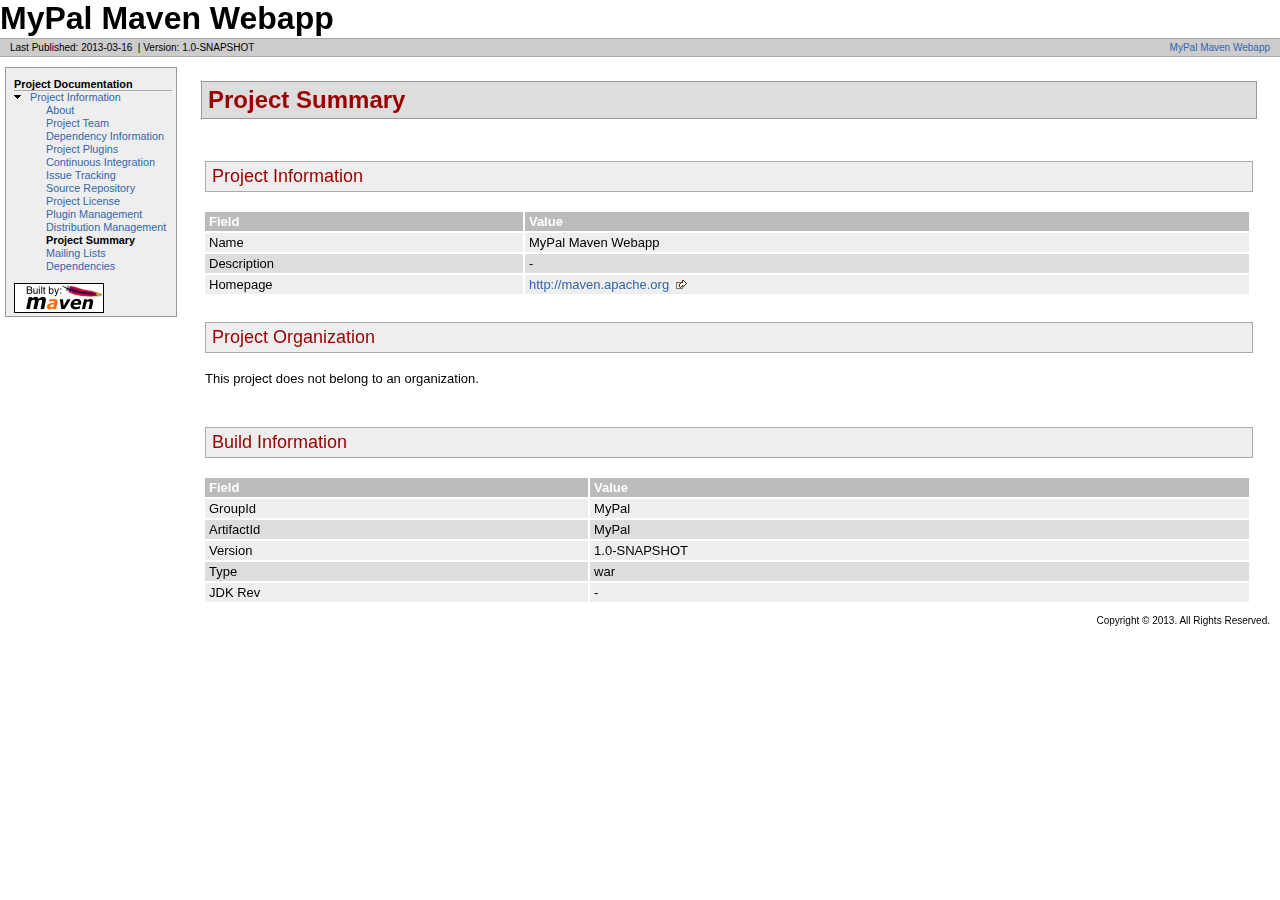
<file: target/site/project-summary.html>
<!DOCTYPE html PUBLIC "-//W3C//DTD XHTML 1.0 Transitional//EN" "http://www.w3.org/TR/xhtml1/DTD/xhtml1-transitional.dtd">
<!-- Generated by Apache Maven Doxia at Mar 16, 2013 -->
<html xmlns="http://www.w3.org/1999/xhtml" xml:lang="en" lang="en">
  <head>
    <meta http-equiv="Content-Type" content="text/html; charset=UTF-8" />
    <title>Project Summary</title>
    <style type="text/css" media="all">
      @import url("./css/maven-base.css");
      @import url("./css/maven-theme.css");
      @import url("./css/site.css");
    </style>
    <link rel="stylesheet" href="./css/print.css" type="text/css" media="print" />
    <meta name="Date-Revision-yyyymmdd" content="20130316" />
    <meta http-equiv="Content-Language" content="en" />
        
        </head>
  <body class="composite">
    <div id="banner">
                    <div id="bannerLeft">
                MyPal Maven Webapp
                </div>
                    <div class="clear">
        <hr/>
      </div>
    </div>
    <div id="breadcrumbs">
            
        
                <div class="xleft">
        <span id="publishDate">Last Published: 2013-03-16</span>
                  &nbsp;| <span id="projectVersion">Version: 1.0-SNAPSHOT</span>
                      </div>
            <div class="xright">                    <a href="./" title="MyPal Maven Webapp">MyPal Maven Webapp</a>
              
        
      </div>
      <div class="clear">
        <hr/>
      </div>
    </div>
    <div id="leftColumn">
      <div id="navcolumn">
             
        
                                          <h5>Project Documentation</h5>
                  <ul>
                                                                                                                                                                                                                                                                                                      <li class="expanded">
                          <a href="project-info.html" title="Project Information">Project Information</a>
                    <ul>
                      <li class="none">
                          <a href="index.html" title="About">About</a>
            </li>
                      <li class="none">
                          <a href="team-list.html" title="Project Team">Project Team</a>
            </li>
                      <li class="none">
                          <a href="dependency-info.html" title="Dependency Information">Dependency Information</a>
            </li>
                      <li class="none">
                          <a href="plugins.html" title="Project Plugins">Project Plugins</a>
            </li>
                      <li class="none">
                          <a href="integration.html" title="Continuous Integration">Continuous Integration</a>
            </li>
                      <li class="none">
                          <a href="issue-tracking.html" title="Issue Tracking">Issue Tracking</a>
            </li>
                      <li class="none">
                          <a href="source-repository.html" title="Source Repository">Source Repository</a>
            </li>
                      <li class="none">
                          <a href="license.html" title="Project License">Project License</a>
            </li>
                      <li class="none">
                          <a href="plugin-management.html" title="Plugin Management">Plugin Management</a>
            </li>
                      <li class="none">
                          <a href="distribution-management.html" title="Distribution Management">Distribution Management</a>
            </li>
                      <li class="none">
            <strong>Project Summary</strong>
          </li>
                      <li class="none">
                          <a href="mail-lists.html" title="Mailing Lists">Mailing Lists</a>
            </li>
                      <li class="none">
                          <a href="dependencies.html" title="Dependencies">Dependencies</a>
            </li>
              </ul>
        </li>
          </ul>
                             <a href="http://maven.apache.org/" title="Built by Maven" class="poweredBy">
        <img class="poweredBy" alt="Built by Maven" src="./images/logos/maven-feather.png" />
      </a>
                   
        
            </div>
    </div>
    <div id="bodyColumn">
      <div id="contentBox">
        <div class="section"><h2>Project Summary<a name="Project_Summary"></a></h2><a name="Project_Summary"></a><div class="section"><h3>Project Information<a name="Project_Information"></a></h3><a name="Project_Information"></a><table border="0" class="bodyTable"><tr class="a"><th>Field</th><th>Value</th></tr><tr class="b"><td>Name</td><td>MyPal Maven Webapp</td></tr><tr class="a"><td>Description</td><td>-</td></tr><tr class="b"><td>Homepage</td><td><a class="externalLink" href="http://maven.apache.org">http://maven.apache.org</a></td></tr></table></div><div class="section"><h3>Project Organization<a name="Project_Organization"></a></h3><a name="Project_Organization"></a><p>This project does not belong to an organization.</p></div><div class="section"><h3>Build Information<a name="Build_Information"></a></h3><a name="Build_Information"></a><table border="0" class="bodyTable"><tr class="a"><th>Field</th><th>Value</th></tr><tr class="b"><td>GroupId</td><td>MyPal</td></tr><tr class="a"><td>ArtifactId</td><td>MyPal</td></tr><tr class="b"><td>Version</td><td>1.0-SNAPSHOT</td></tr><tr class="a"><td>Type</td><td>war</td></tr><tr class="b"><td>JDK Rev</td><td>-</td></tr></table></div></div>
      </div>
    </div>
    <div class="clear">
      <hr/>
    </div>
    <div id="footer">
      <div class="xright">
              Copyright &#169;                   2013.
          All Rights Reserved.      
        
                  </div>
      <div class="clear">
        <hr/>
      </div>
    </div>
  </body>
</html>
</file>
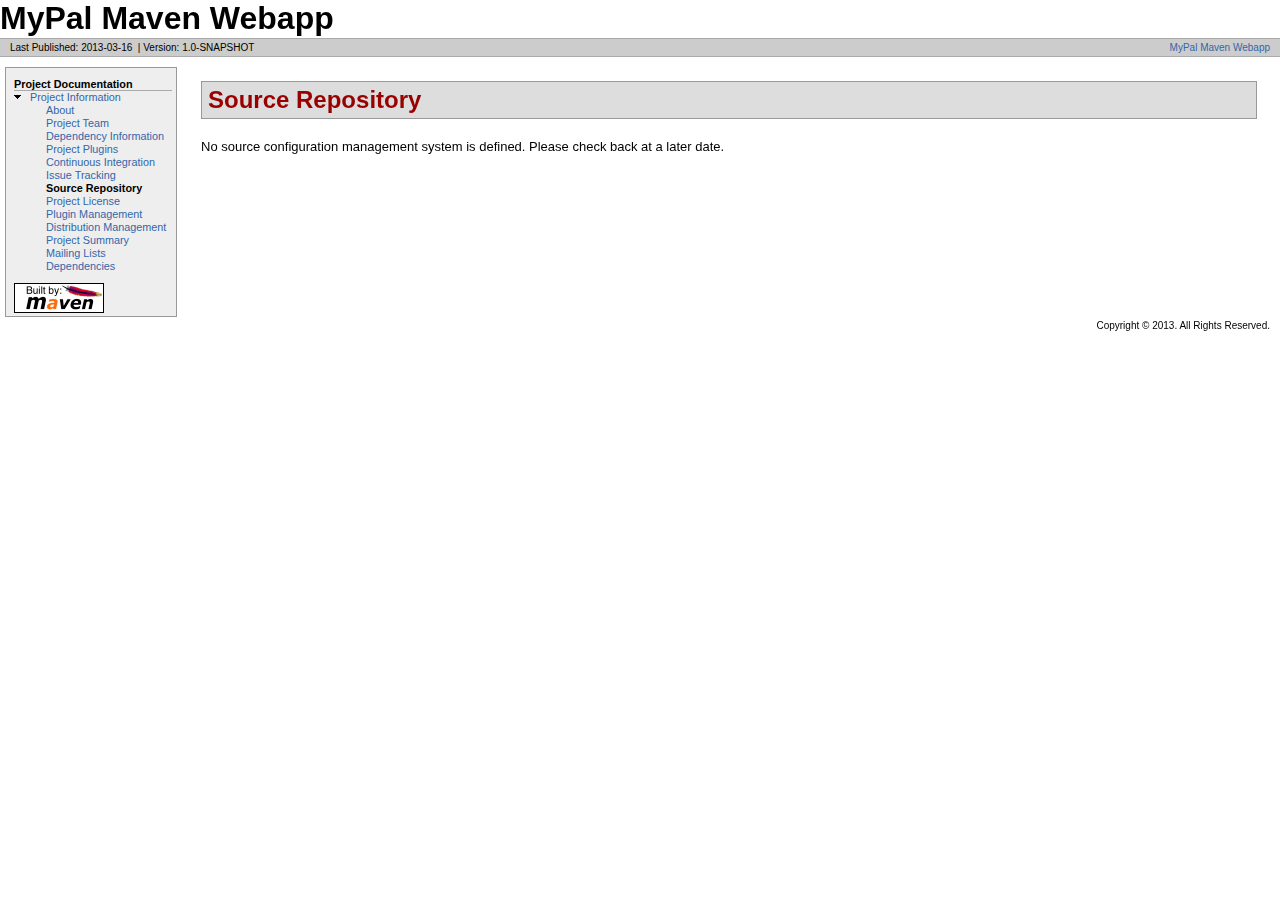
<file: target/site/source-repository.html>
<!DOCTYPE html PUBLIC "-//W3C//DTD XHTML 1.0 Transitional//EN" "http://www.w3.org/TR/xhtml1/DTD/xhtml1-transitional.dtd">
<!-- Generated by Apache Maven Doxia at Mar 16, 2013 -->
<html xmlns="http://www.w3.org/1999/xhtml" xml:lang="en" lang="en">
  <head>
    <meta http-equiv="Content-Type" content="text/html; charset=UTF-8" />
    <title>Source Repository</title>
    <style type="text/css" media="all">
      @import url("./css/maven-base.css");
      @import url("./css/maven-theme.css");
      @import url("./css/site.css");
    </style>
    <link rel="stylesheet" href="./css/print.css" type="text/css" media="print" />
    <meta name="Date-Revision-yyyymmdd" content="20130316" />
    <meta http-equiv="Content-Language" content="en" />
        
        </head>
  <body class="composite">
    <div id="banner">
                    <div id="bannerLeft">
                MyPal Maven Webapp
                </div>
                    <div class="clear">
        <hr/>
      </div>
    </div>
    <div id="breadcrumbs">
            
        
                <div class="xleft">
        <span id="publishDate">Last Published: 2013-03-16</span>
                  &nbsp;| <span id="projectVersion">Version: 1.0-SNAPSHOT</span>
                      </div>
            <div class="xright">                    <a href="./" title="MyPal Maven Webapp">MyPal Maven Webapp</a>
              
        
      </div>
      <div class="clear">
        <hr/>
      </div>
    </div>
    <div id="leftColumn">
      <div id="navcolumn">
             
        
                                          <h5>Project Documentation</h5>
                  <ul>
                                                                                                                                                                                                                                                                                                      <li class="expanded">
                          <a href="project-info.html" title="Project Information">Project Information</a>
                    <ul>
                      <li class="none">
                          <a href="index.html" title="About">About</a>
            </li>
                      <li class="none">
                          <a href="team-list.html" title="Project Team">Project Team</a>
            </li>
                      <li class="none">
                          <a href="dependency-info.html" title="Dependency Information">Dependency Information</a>
            </li>
                      <li class="none">
                          <a href="plugins.html" title="Project Plugins">Project Plugins</a>
            </li>
                      <li class="none">
                          <a href="integration.html" title="Continuous Integration">Continuous Integration</a>
            </li>
                      <li class="none">
                          <a href="issue-tracking.html" title="Issue Tracking">Issue Tracking</a>
            </li>
                      <li class="none">
            <strong>Source Repository</strong>
          </li>
                      <li class="none">
                          <a href="license.html" title="Project License">Project License</a>
            </li>
                      <li class="none">
                          <a href="plugin-management.html" title="Plugin Management">Plugin Management</a>
            </li>
                      <li class="none">
                          <a href="distribution-management.html" title="Distribution Management">Distribution Management</a>
            </li>
                      <li class="none">
                          <a href="project-summary.html" title="Project Summary">Project Summary</a>
            </li>
                      <li class="none">
                          <a href="mail-lists.html" title="Mailing Lists">Mailing Lists</a>
            </li>
                      <li class="none">
                          <a href="dependencies.html" title="Dependencies">Dependencies</a>
            </li>
              </ul>
        </li>
          </ul>
                             <a href="http://maven.apache.org/" title="Built by Maven" class="poweredBy">
        <img class="poweredBy" alt="Built by Maven" src="./images/logos/maven-feather.png" />
      </a>
                   
        
            </div>
    </div>
    <div id="bodyColumn">
      <div id="contentBox">
        <div class="section"><h2>Source Repository<a name="Source_Repository"></a></h2><a name="Source_Repository"></a><p>No source configuration management system is defined. Please check back at a later date.</p></div>
      </div>
    </div>
    <div class="clear">
      <hr/>
    </div>
    <div id="footer">
      <div class="xright">
              Copyright &#169;                   2013.
          All Rights Reserved.      
        
                  </div>
      <div class="clear">
        <hr/>
      </div>
    </div>
  </body>
</html>
</file>
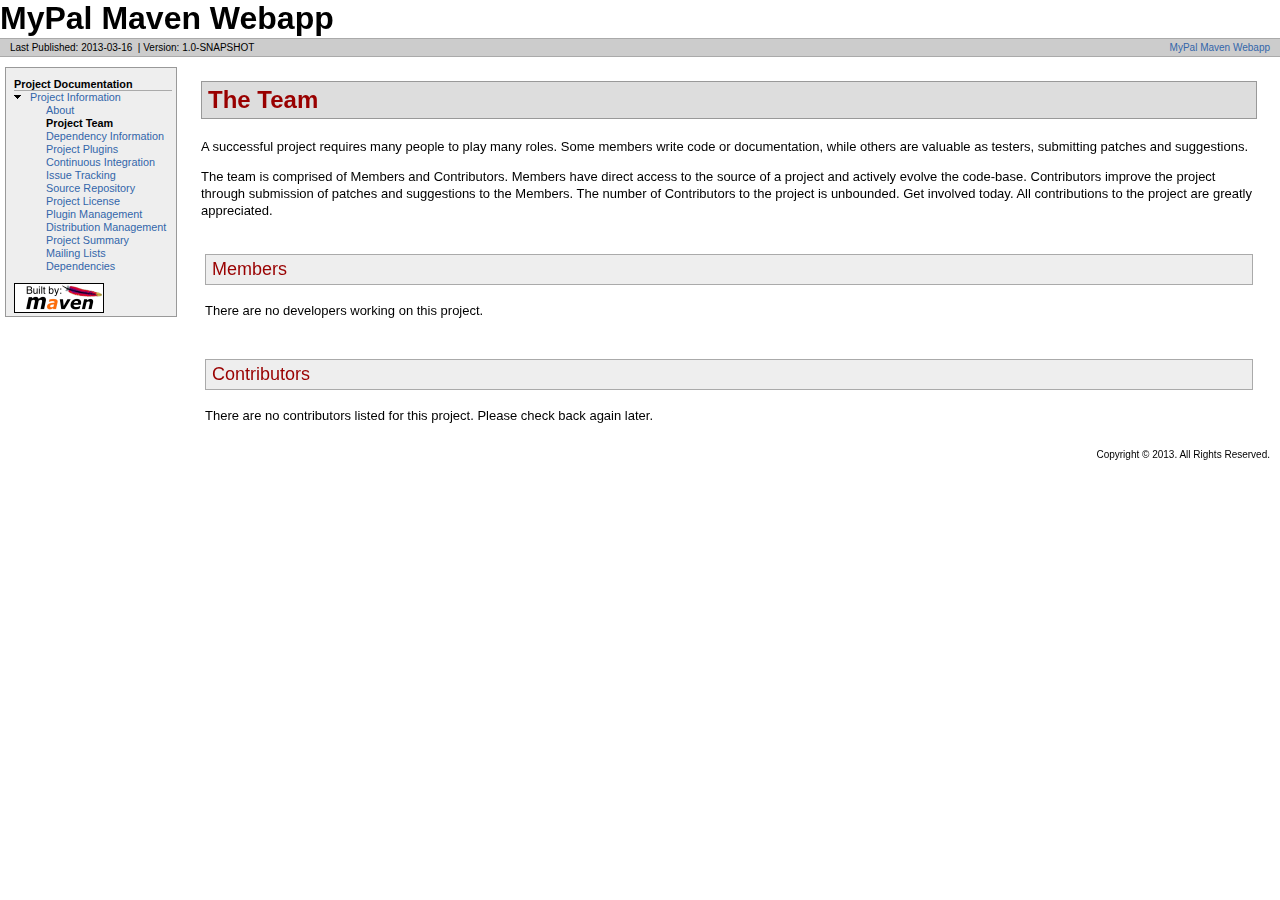
<file: target/site/team-list.html>
<!DOCTYPE html PUBLIC "-//W3C//DTD XHTML 1.0 Transitional//EN" "http://www.w3.org/TR/xhtml1/DTD/xhtml1-transitional.dtd">
<!-- Generated by Apache Maven Doxia at Mar 16, 2013 -->
<html xmlns="http://www.w3.org/1999/xhtml" xml:lang="en" lang="en">
  <head>
    <meta http-equiv="Content-Type" content="text/html; charset=UTF-8" />
    <title>Team list</title>
    <style type="text/css" media="all">
      @import url("./css/maven-base.css");
      @import url("./css/maven-theme.css");
      @import url("./css/site.css");
    </style>
    <link rel="stylesheet" href="./css/print.css" type="text/css" media="print" />
    <meta name="Date-Revision-yyyymmdd" content="20130316" />
    <meta http-equiv="Content-Language" content="en" />
        
        </head>
  <body class="composite">
    <div id="banner">
                    <div id="bannerLeft">
                MyPal Maven Webapp
                </div>
                    <div class="clear">
        <hr/>
      </div>
    </div>
    <div id="breadcrumbs">
            
        
                <div class="xleft">
        <span id="publishDate">Last Published: 2013-03-16</span>
                  &nbsp;| <span id="projectVersion">Version: 1.0-SNAPSHOT</span>
                      </div>
            <div class="xright">                    <a href="./" title="MyPal Maven Webapp">MyPal Maven Webapp</a>
              
        
      </div>
      <div class="clear">
        <hr/>
      </div>
    </div>
    <div id="leftColumn">
      <div id="navcolumn">
             
        
                                          <h5>Project Documentation</h5>
                  <ul>
                                                                                                                                                                                                                                                                                                      <li class="expanded">
                          <a href="project-info.html" title="Project Information">Project Information</a>
                    <ul>
                      <li class="none">
                          <a href="index.html" title="About">About</a>
            </li>
                      <li class="none">
            <strong>Project Team</strong>
          </li>
                      <li class="none">
                          <a href="dependency-info.html" title="Dependency Information">Dependency Information</a>
            </li>
                      <li class="none">
                          <a href="plugins.html" title="Project Plugins">Project Plugins</a>
            </li>
                      <li class="none">
                          <a href="integration.html" title="Continuous Integration">Continuous Integration</a>
            </li>
                      <li class="none">
                          <a href="issue-tracking.html" title="Issue Tracking">Issue Tracking</a>
            </li>
                      <li class="none">
                          <a href="source-repository.html" title="Source Repository">Source Repository</a>
            </li>
                      <li class="none">
                          <a href="license.html" title="Project License">Project License</a>
            </li>
                      <li class="none">
                          <a href="plugin-management.html" title="Plugin Management">Plugin Management</a>
            </li>
                      <li class="none">
                          <a href="distribution-management.html" title="Distribution Management">Distribution Management</a>
            </li>
                      <li class="none">
                          <a href="project-summary.html" title="Project Summary">Project Summary</a>
            </li>
                      <li class="none">
                          <a href="mail-lists.html" title="Mailing Lists">Mailing Lists</a>
            </li>
                      <li class="none">
                          <a href="dependencies.html" title="Dependencies">Dependencies</a>
            </li>
              </ul>
        </li>
          </ul>
                             <a href="http://maven.apache.org/" title="Built by Maven" class="poweredBy">
        <img class="poweredBy" alt="Built by Maven" src="./images/logos/maven-feather.png" />
      </a>
                   
        
            </div>
    </div>
    <div id="bodyColumn">
      <div id="contentBox">
        <div class="section"><h2>The Team<a name="The_Team"></a></h2><a name="The_Team"></a><p>A successful project requires many people to play many roles. Some members write code or documentation, while others are valuable as testers, submitting patches and suggestions.</p><p>The team is comprised of Members and Contributors. Members have direct access to the source of a project and actively evolve the code-base. Contributors improve the project through submission of patches and suggestions to the Members. The number of Contributors to the project is unbounded. Get involved today. All contributions to the project are greatly appreciated.</p><div class="section"><h3>Members<a name="Members"></a></h3><a name="Members"></a><p>There are no developers working on this project.</p></div><div class="section"><h3>Contributors<a name="Contributors"></a></h3><a name="Contributors"></a><p>There are no contributors listed for this project. Please check back again later.</p><script type="text/javascript">
function offsetDate(id, offset) {
    var now = new Date();
    var nowTime = now.getTime();
    var localOffset = now.getTimezoneOffset();
    var developerTime = nowTime + ( offset * 60 * 60 * 1000 )+ ( localOffset * 60 * 1000 );
    var developerDate = new Date(developerTime);

    document.getElementById(id).innerHTML = developerDate;
}

function init(){
}

window.onLoad = init();
</script></div></div>
      </div>
    </div>
    <div class="clear">
      <hr/>
    </div>
    <div id="footer">
      <div class="xright">
              Copyright &#169;                   2013.
          All Rights Reserved.      
        
                  </div>
      <div class="clear">
        <hr/>
      </div>
    </div>
  </body>
</html>
</file>
<file: target/site/css/print.css>
#banner, #footer, #leftcol, #breadcrumbs, .docs #toc, .docs .courtesylinks, #leftColumn, #navColumn {
	display: none !important;
}
#bodyColumn, body.docs div.docs {
	margin: 0 !important;
	border: none !important
}
</file>
